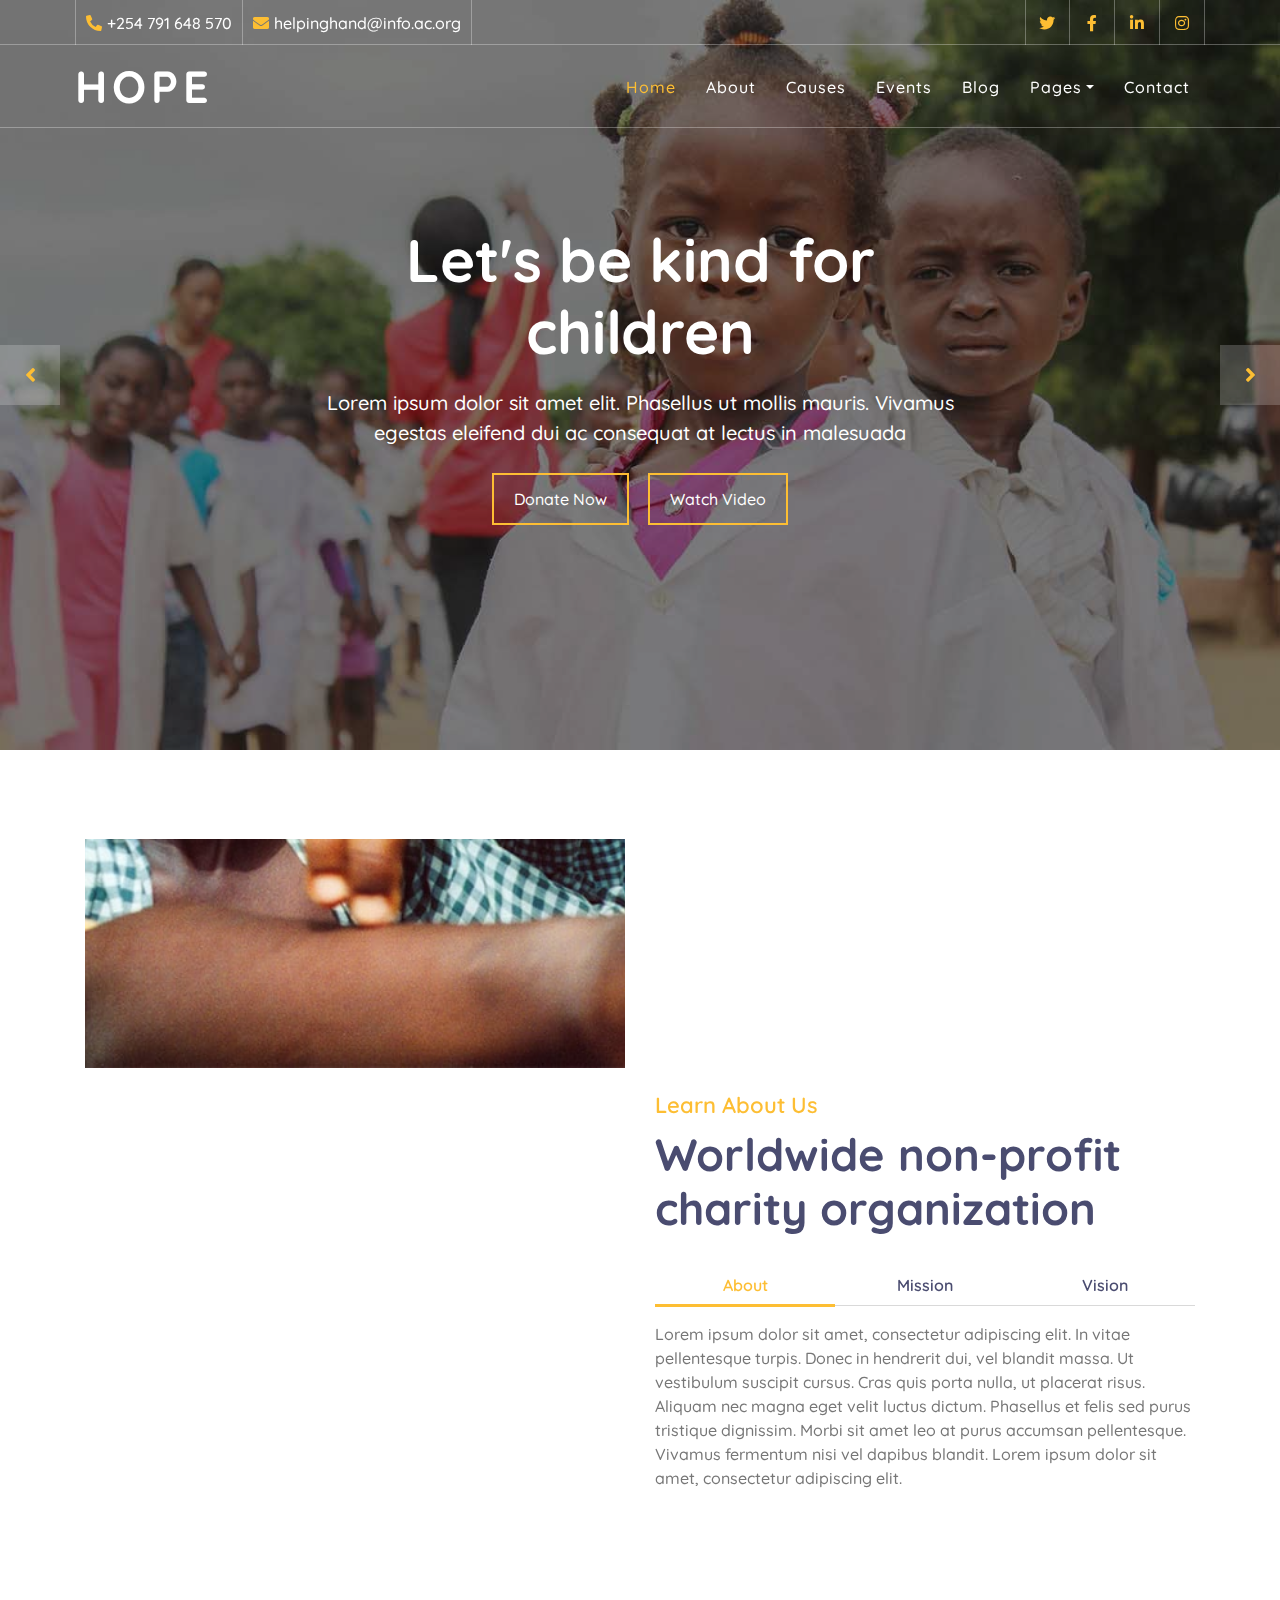
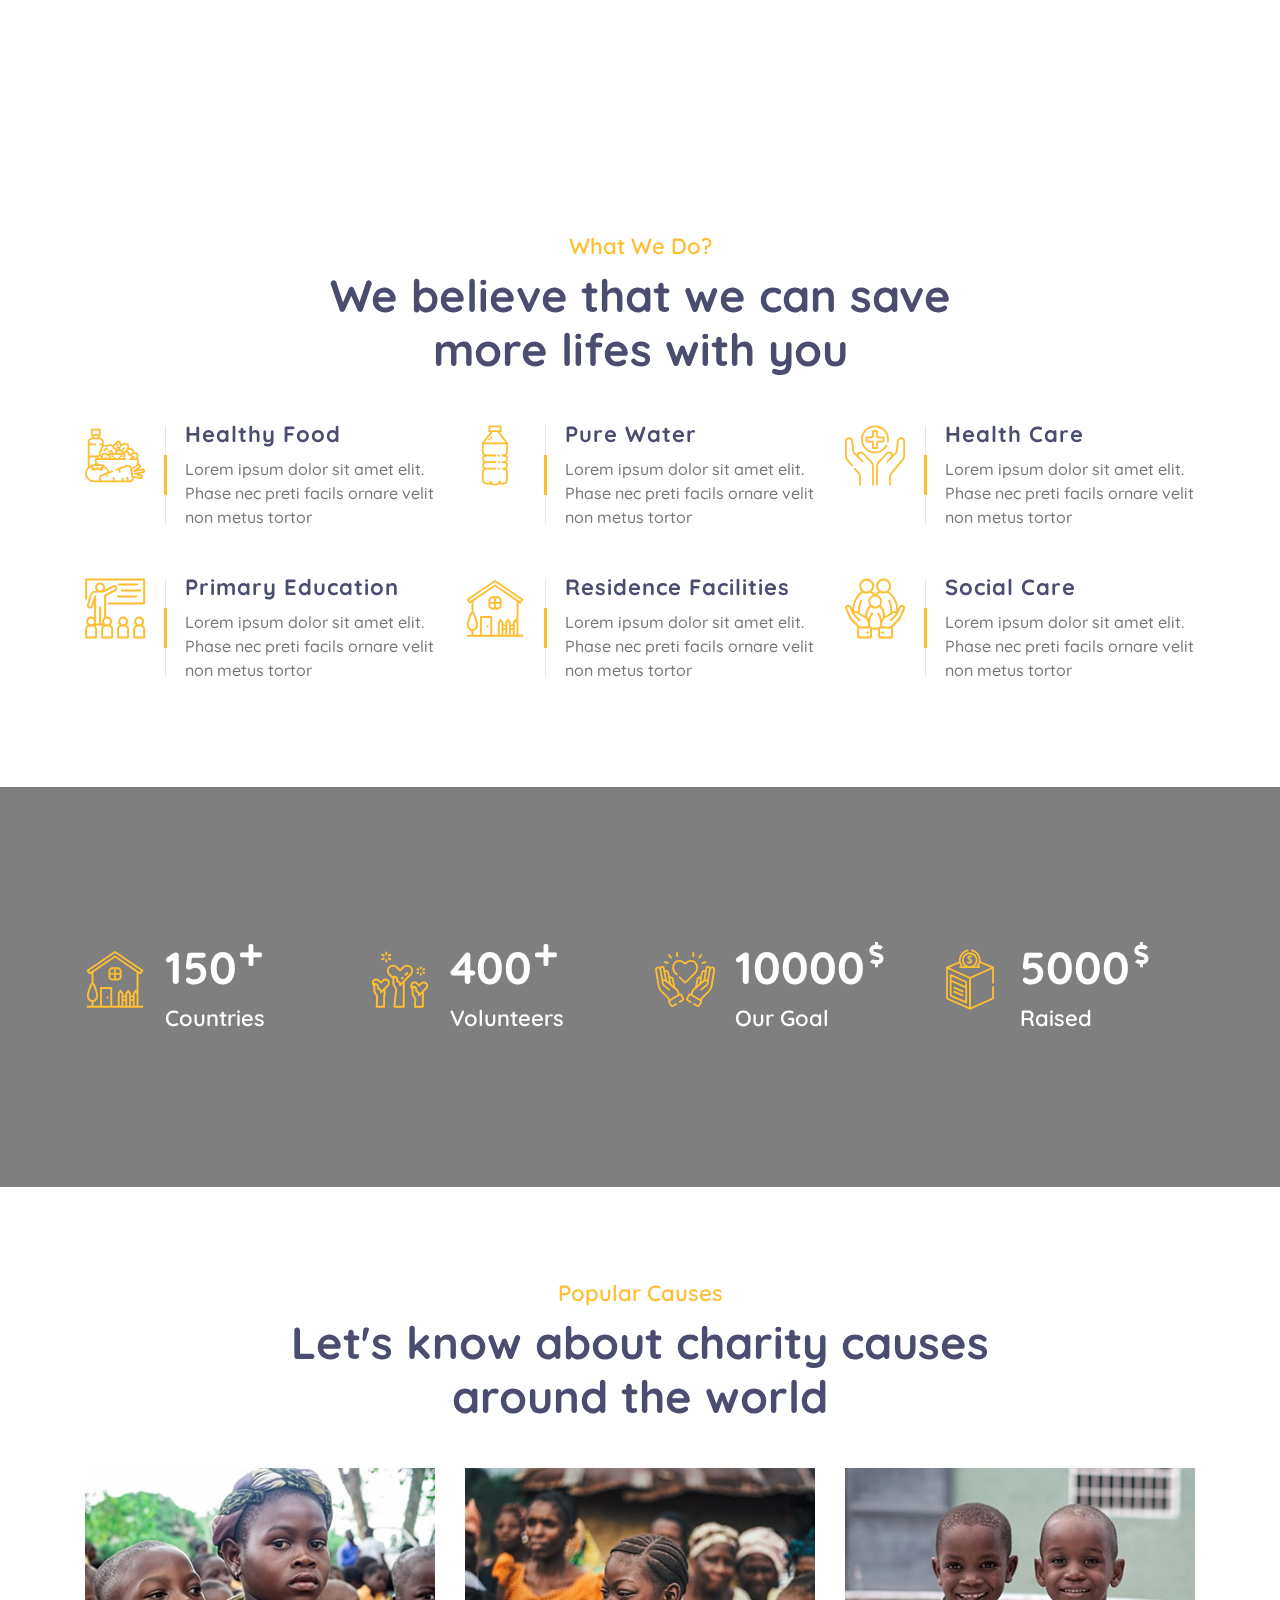
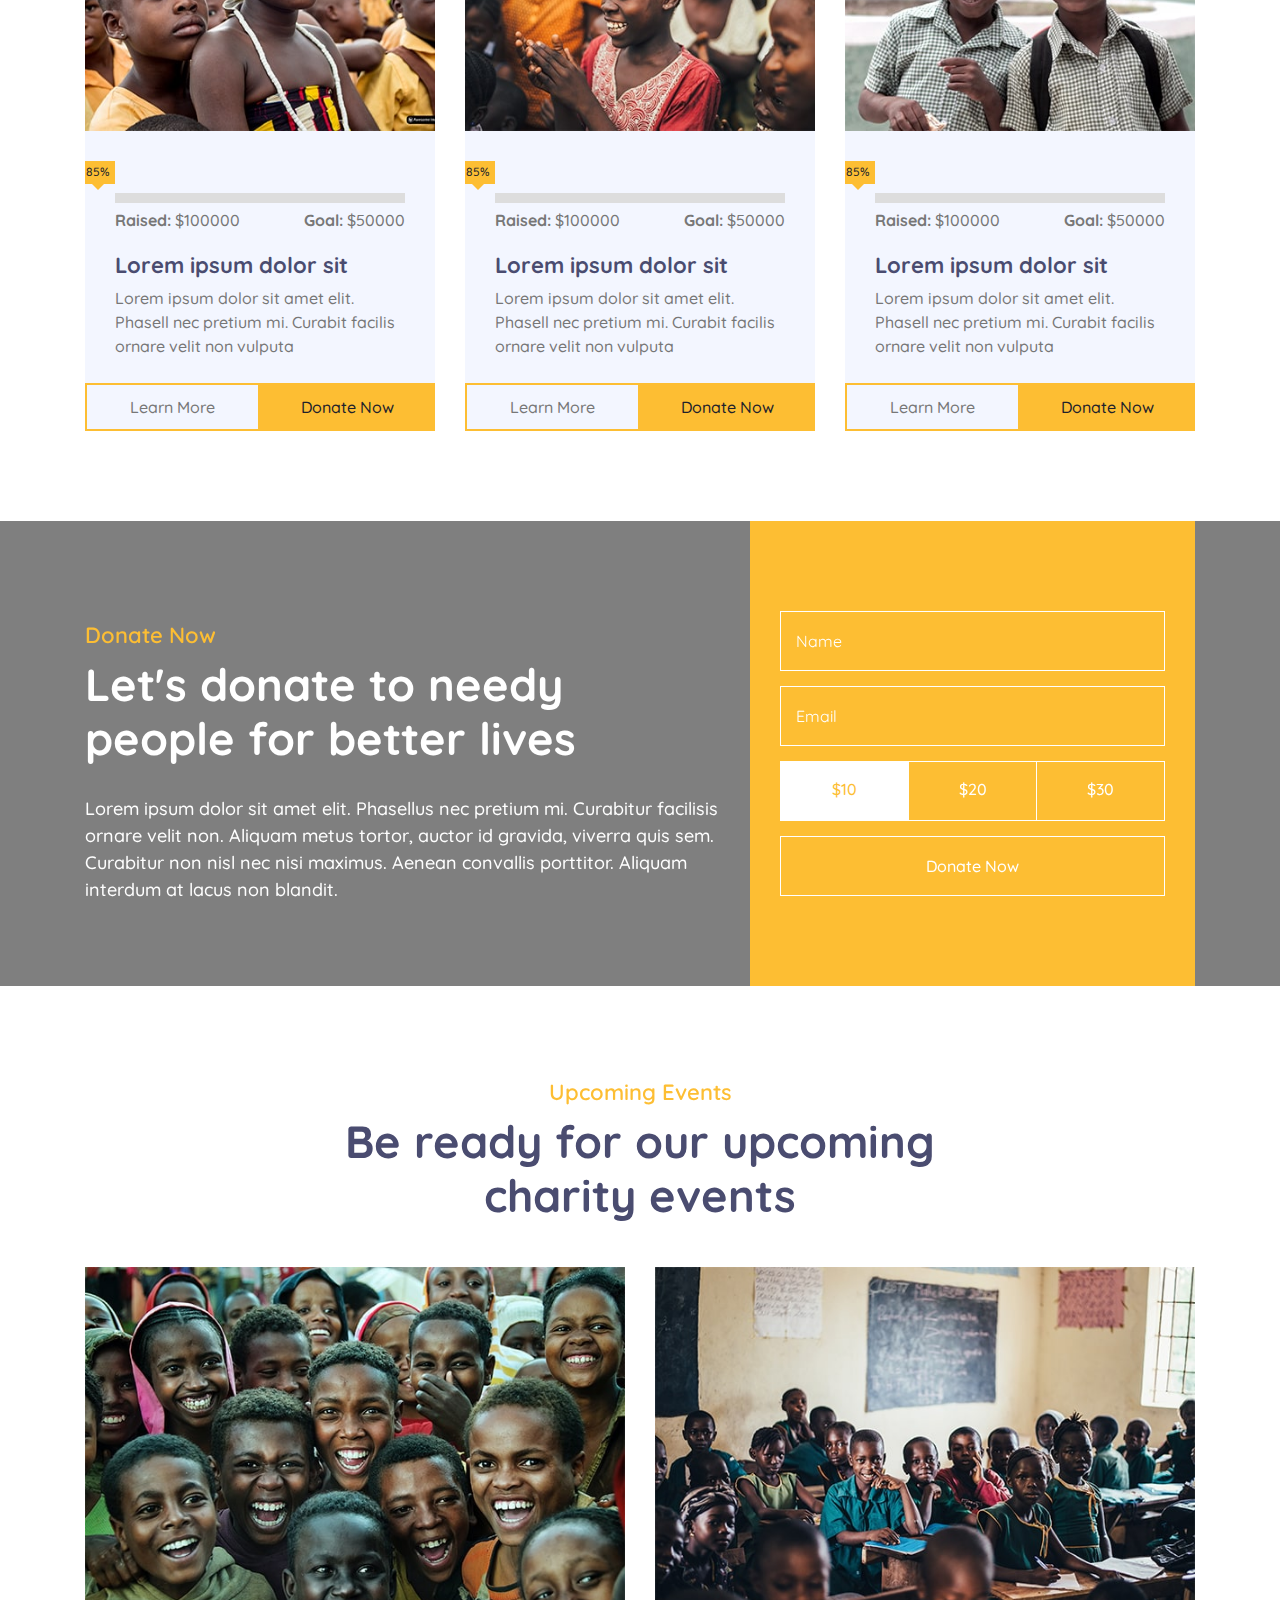
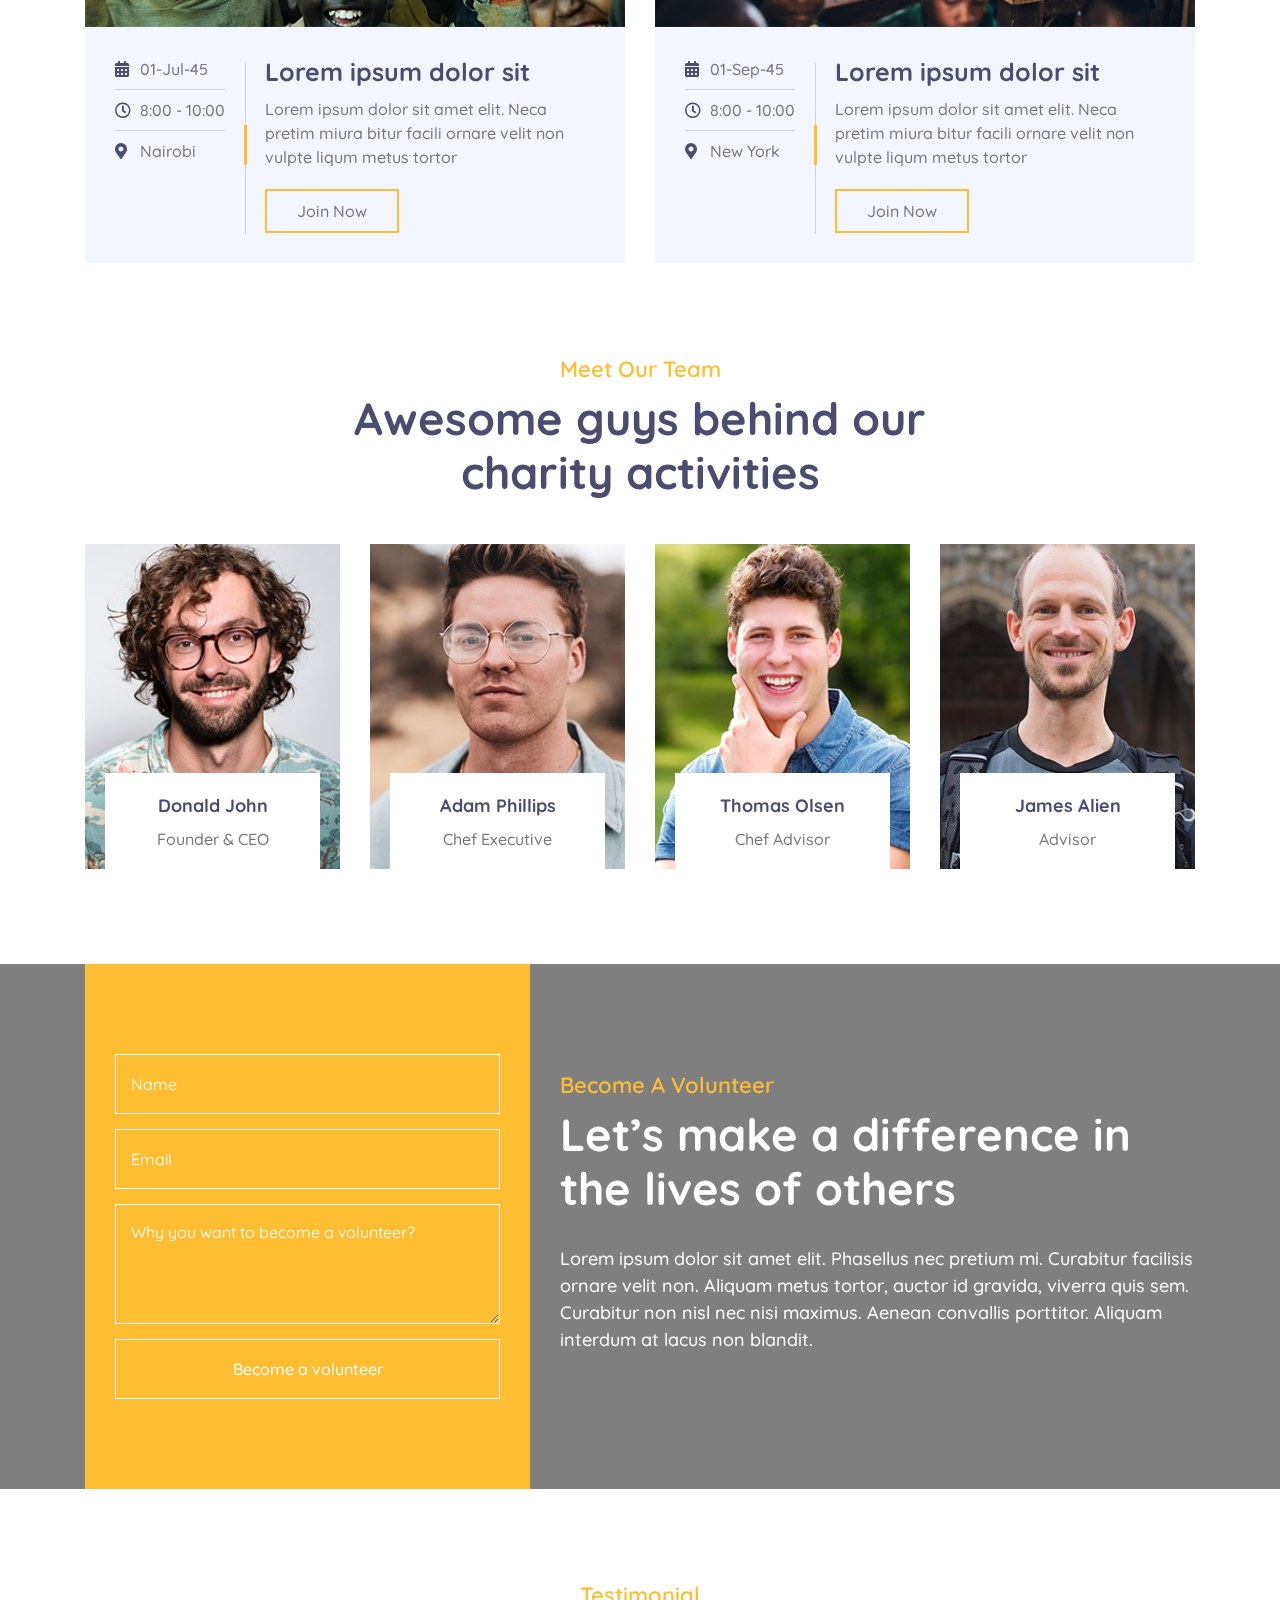
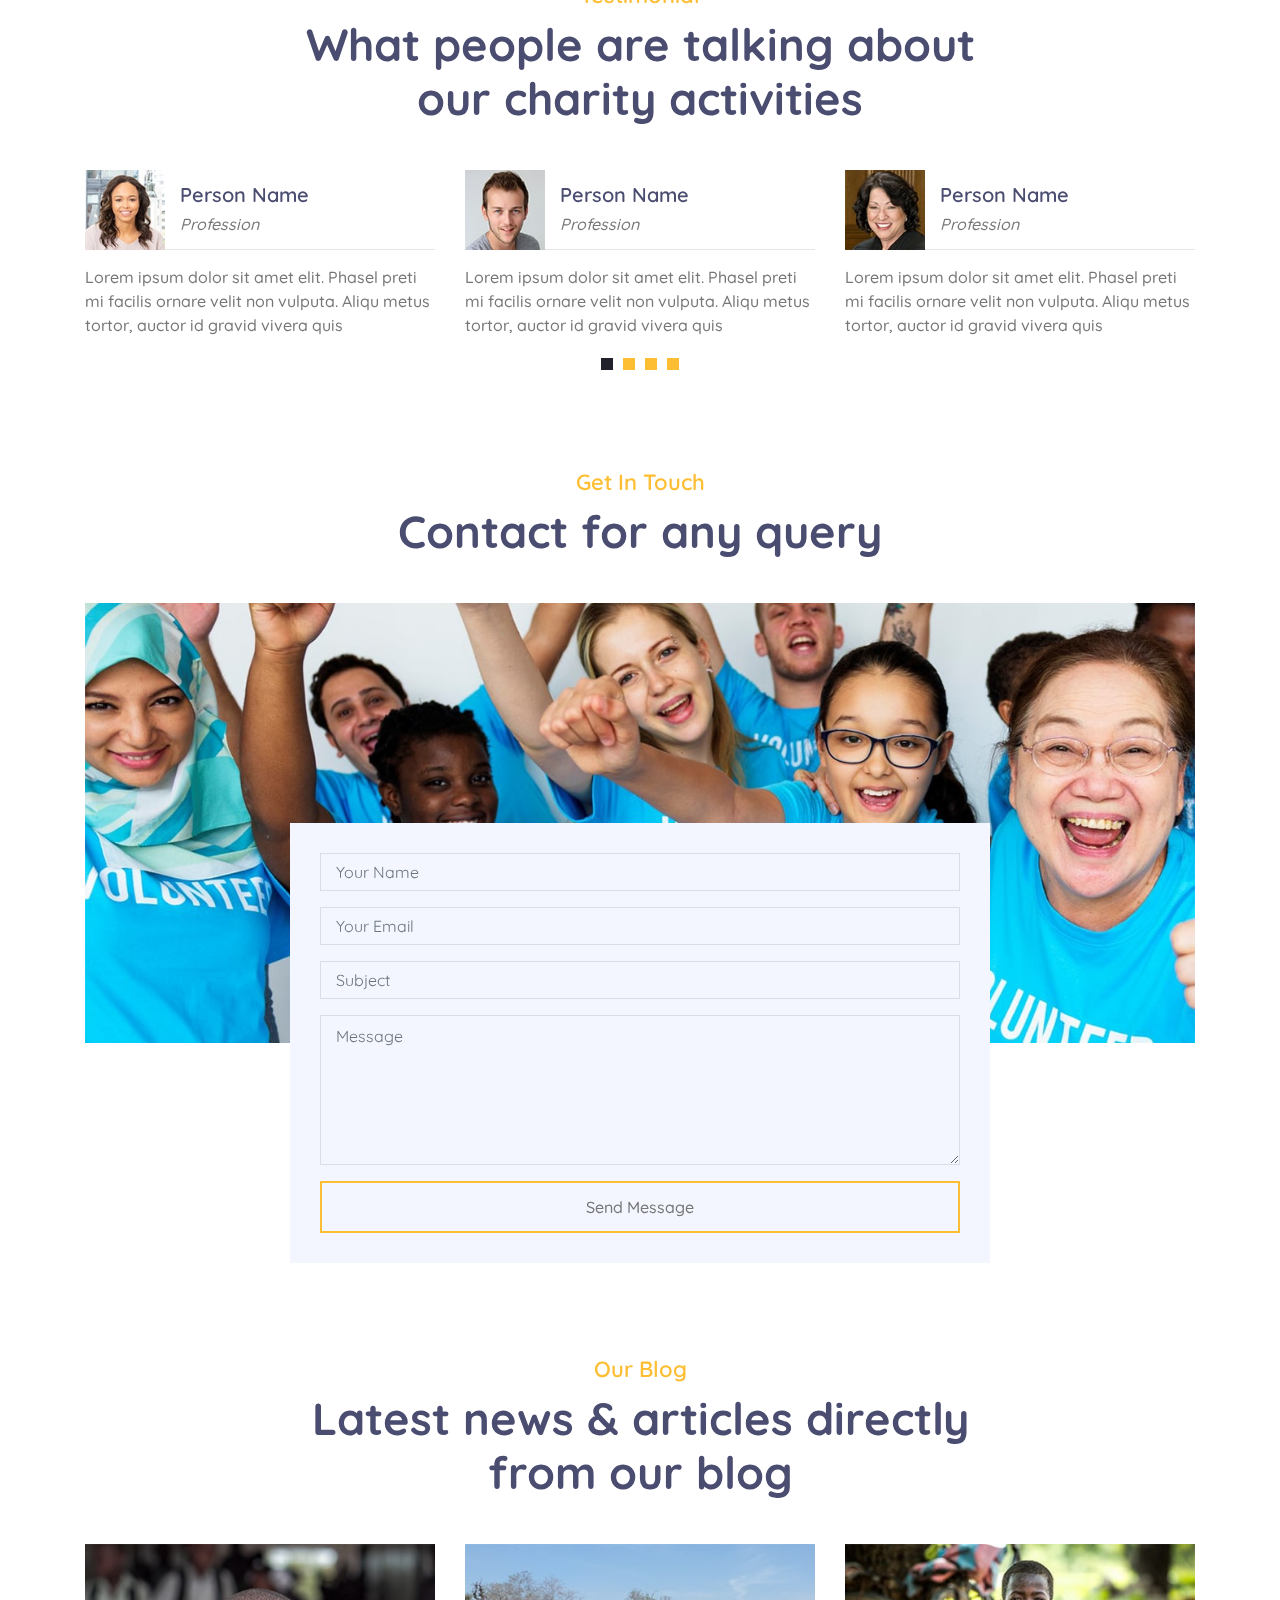
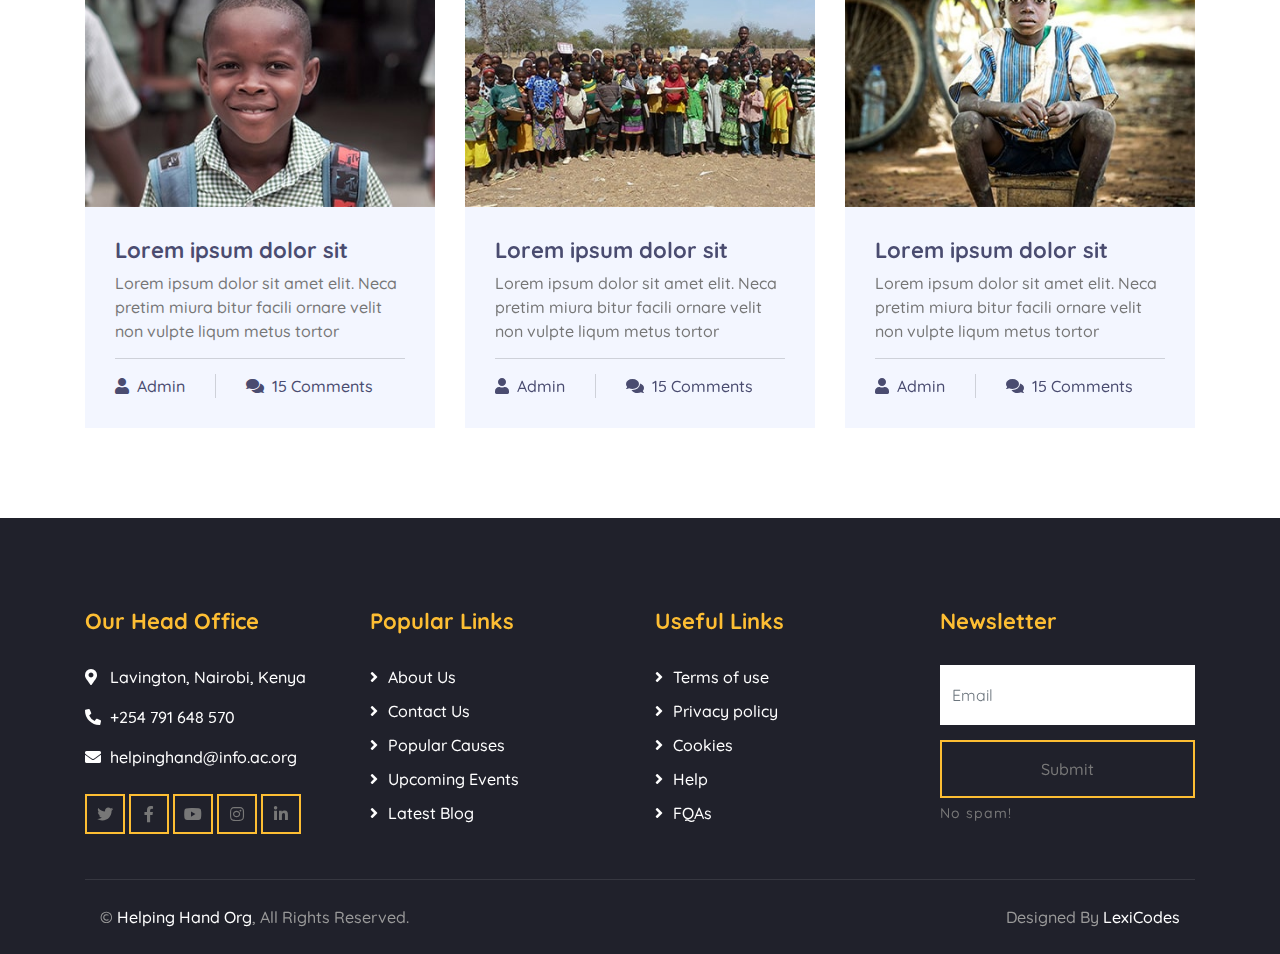
<file: charity-website/index.html>
<!DOCTYPE html>
<html lang="en">
    <head>
        <meta charset="utf-8">
        <title>Helping Hand charity organization</title>
        <meta content="width=device-width, initial-scale=1.0" name="viewport">
        <meta content="Free Website Template" name="keywords">
        <meta content="Free Website Template" name="description">

        <!-- Favicon -->
        <link href="img/favicon.ico" rel="icon">

        <!-- Google Font -->
        <link href="https://fonts.googleapis.com/css2?family=Quicksand:wght@300;400;500;600;700&display=swap" rel="stylesheet">
        
        <!-- CSS Libraries -->
        <link href="https://stackpath.bootstrapcdn.com/bootstrap/4.4.1/css/bootstrap.min.css" rel="stylesheet">
        <link href="https://cdnjs.cloudflare.com/ajax/libs/font-awesome/5.10.0/css/all.min.css" rel="stylesheet">
        <link href="lib/flaticon/font/flaticon.css" rel="stylesheet">
        <link href="lib/animate/animate.min.css" rel="stylesheet">
        <link href="lib/owlcarousel/assets/owl.carousel.min.css" rel="stylesheet">

        <!-- Template Stylesheet -->
        <link href="css/style.css" rel="stylesheet">

        <!-- JS Template -->
        <script> 
            function Send_Data() {
                var name=document.getElementById("name").value;
                var email=document.getElementById("email").value;
                var amount=document.getElementById("amount").value;

                var httpr=new XMLHttpRequest();
                httpr.open("POST" , "./aj_f/get_data.php" , true);
                httpr.setRequestHeader("Content-type" , "application/x-www-form-url");
                httpr.onreadystatechange=function() {
                    if(httpr.readyState==4 && httpr.status==200) {
                        document.getElementById("response").innerHTML=httpr.responseText;
                    }
                }
                httpr.send("name="+name+"&email="+email+"&amount"+amount);
            }
        </script> 
    </head>

    <body>
        <!-- Top Bar Start -->
        <div class="top-bar d-none d-md-block">
            <div class="container-fluid">
                <div class="row">
                    <div class="col-md-8">
                        <div class="top-bar-left">
                            <div class="text">
                                <i class="fa fa-phone-alt"></i>
                                <p>+254 791 648 570</p>
                            </div>
                            <div class="text">
                                <i class="fa fa-envelope"></i>
                                <p>helpinghand@info.ac.org</p>
                            </div>
                        </div>
                    </div>
                    <div class="col-md-4">
                        <div class="top-bar-right">
                            <div class="social">
                                <a href=""><i class="fab fa-twitter"></i></a>
                                <a href=""><i class="fab fa-facebook-f"></i></a>
                                <a href=""><i class="fab fa-linkedin-in"></i></a>
                                <a href=""><i class="fab fa-instagram"></i></a>
                            </div>
                        </div>
                    </div>
                </div>
            </div>
        </div>
        <!-- Top Bar End -->

        <!-- Nav Bar Start -->
        <div class="navbar navbar-expand-lg bg-dark navbar-dark">
            <div class="container-fluid">
                <a href="index.html" class="navbar-brand">Hope</a>
                <button type="button" class="navbar-toggler" data-toggle="collapse" data-target="#navbarCollapse">
                    <span class="navbar-toggler-icon"></span>
                </button>

                <div class="collapse navbar-collapse justify-content-between" id="navbarCollapse">
                    <div class="navbar-nav ml-auto">
                        <a href="index.html" class="nav-item nav-link active">Home</a>
                        <a href="about.html" class="nav-item nav-link">About</a>
                        <a href="causes.html" class="nav-item nav-link">Causes</a>
                        <a href="event.html" class="nav-item nav-link">Events</a>
                        <a href="blog.html" class="nav-item nav-link">Blog</a>
                        <div class="nav-item dropdown">
                            <a href="#" class="nav-link dropdown-toggle" data-toggle="dropdown">Pages</a>
                            <div class="dropdown-menu">
                                <a href="single.html" class="dropdown-item">Detail Page</a>
                                <a href="service.html" class="dropdown-item">What We Do</a>
                                <a href="team.html" class="dropdown-item">Meet The Team</a>
                                <a href="donate.html" class="dropdown-item">Donate Now</a>
                                <a href="volunteer.html" class="dropdown-item">Become A Volunteer</a>
                            </div>
                        </div>
                        <a href="contact.html" class="nav-item nav-link">Contact</a>
                    </div>
                </div>
            </div>
        </div>
        <!-- Nav Bar End -->


        <!-- Carousel Start -->
        <div class="carousel">
            <div class="container-fluid">
                <div class="owl-carousel">
                    <div class="carousel-item">
                        <div class="carousel-img">
                            <img src="img/carousel-1.jpg" alt="Image">
                        </div>
                        <div class="carousel-text">
                            <h1>Let's be kind for children</h1>
                            <p>
                                Lorem ipsum dolor sit amet elit. Phasellus ut mollis mauris. Vivamus egestas eleifend dui ac consequat at lectus in malesuada
                            </p>
                            <div class="carousel-btn">
                                <a class="btn btn-custom" href="donate.html">Donate Now</a>
                                <a class="btn btn-custom btn-play" data-toggle="modal" data-src="https://www.youtube.com/embed/DWRcNpR6Kdc" data-target="#videoModal">Watch Video</a>
                            </div>
                        </div>
                    </div>
                    <div class="carousel-item">
                        <div class="carousel-img">
                            <img src="img/carousel-2.jpg" alt="Image">
                        </div>
                        <div class="carousel-text">
                            <h1>Get Involved with helping hand</h1>
                            <p>
                                Morbi sagittis turpis id suscipit feugiat. Suspendisse eu augue urna. Morbi sagittis, orci sodales varius fermentum, tortor
                            </p>
                            <div class="carousel-btn">
                                <a class="btn btn-custom" href="">Donate Now</a>
                                <a class="btn btn-custom btn-play" data-toggle="modal" data-src="https://www.youtube.com/embed/DWRcNpR6Kdc" data-target="#videoModal">Watch Video</a>
                            </div>
                        </div>
                    </div>
                    <div class="carousel-item">
                        <div class="carousel-img">
                            <img src="img/carousel-3.jpg" alt="Image">
                        </div>
                        <div class="carousel-text">
                            <h1>Bringing smiles to millions</h1>
                            <p>
                                Sed ultrices, est eget feugiat accumsan, dui nibh egestas tortor, ut rhoncus nibh ligula euismod quam. Proin pellentesque odio
                            </p>
                            <div class="carousel-btn">
                                <a class="btn btn-custom" href="">Donate Now</a>
                                <a class="btn btn-custom btn-play" data-toggle="modal" data-src="https://www.youtube.com/embed/DWRcNpR6Kdc" data-target="#videoModal">Watch Video</a>
                            </div>
                        </div>
                    </div>
                </div>
            </div>
        </div>
        <!-- Carousel End -->

        <!-- Video Modal Start-->
        <div class="modal fade" id="videoModal" tabindex="-1" role="dialog" aria-labelledby="exampleModalLabel" aria-hidden="true">
            <div class="modal-dialog" role="document">
                <div class="modal-content">
                    <div class="modal-body">
                        <button type="button" class="close" data-dismiss="modal" aria-label="Close">
                            <span aria-hidden="true">&times;</span>
                        </button>        
                        <!-- 16:9 aspect ratio -->
                        <div class="embed-responsive embed-responsive-16by9">
                            <iframe class="embed-responsive-item" src="" id="video"  allowscriptaccess="always" allow="autoplay"></iframe>
                        </div>
                    </div>
                </div>
            </div>
        </div> 
        <!-- Video Modal End -->
        

        <!-- About Start -->
        <div class="about">
            <div class="container">
                <div class="row align-items-center">
                    <div class="col-lg-6">
                        <div class="about-img" data-parallax="scroll" data-image-src="img/about.jpg"></div>
                    </div>
                    <div class="col-lg-6">
                        <div class="section-header">
                            <p>Learn About Us</p>
                            <h2>Worldwide non-profit charity organization</h2>
                        </div>
                        <div class="about-tab">
                            <ul class="nav nav-pills nav-justified">
                                <li class="nav-item">
                                    <a class="nav-link active" data-toggle="pill" href="#tab-content-1">About</a>
                                </li>
                                <li class="nav-item">
                                    <a class="nav-link" data-toggle="pill" href="#tab-content-2">Mission</a>
                                </li>
                                <li class="nav-item">
                                    <a class="nav-link" data-toggle="pill" href="#tab-content-3">Vision</a>
                                </li>
                            </ul>

                            <div class="tab-content">
                                <div id="tab-content-1" class="container tab-pane active">
                                    Lorem ipsum dolor sit amet, consectetur adipiscing elit. In vitae pellentesque turpis. Donec in hendrerit dui, vel blandit massa. Ut vestibulum suscipit cursus. Cras quis porta nulla, ut placerat risus. Aliquam nec magna eget velit luctus dictum. Phasellus et felis sed purus tristique dignissim. Morbi sit amet leo at purus accumsan pellentesque. Vivamus fermentum nisi vel dapibus blandit. Lorem ipsum dolor sit amet, consectetur adipiscing elit.
                                </div>
                                <div id="tab-content-2" class="container tab-pane fade">
                                    Sed tincidunt, magna ut vehicula volutpat, turpis diam condimentum justo, posuere congue turpis massa in mi. Proin ornare at massa at fermentum. Nunc aliquet sed nisi iaculis ornare. Nam semper tortor eget est egestas, eu sagittis nunc sodales. Interdum et malesuada fames ac ante ipsum primis in faucibus. Praesent bibendum sapien sed purus molestie malesuada. Lorem ipsum dolor sit amet, consectetur adipiscing elit.
                                </div>
                                <div id="tab-content-3" class="container tab-pane fade">
                                    Aliquam dolor odio, mollis sed feugiat sit amet, feugiat ut sapien. Nunc eu dignissim lorem. Suspendisse at hendrerit enim. Interdum et malesuada fames ac ante ipsum primis in faucibus. Sed condimentum semper turpis vel facilisis. Nunc vel faucibus orci. Mauris ut mauris rhoncus, efficitur nisi at, venenatis quam. Praesent egestas pretium enim sit amet finibus. Curabitur at erat molestie, tincidunt lorem eget, consequat ligula.
                                </div>
                            </div>
                        </div>
                    </div>
                </div>
            </div>
        </div>
        <!-- About End -->


        <!-- Service Start -->
        <div class="service">
            <div class="container">
                <div class="section-header text-center">
                    <p>What We Do?</p>
                    <h2>We believe that we can save more lifes with you</h2>
                </div>
                <div class="row">
                    <div class="col-lg-4 col-md-6">
                        <div class="service-item">
                            <div class="service-icon">
                                <i class="flaticon-diet"></i>
                            </div>
                            <div class="service-text">
                                <h3>Healthy Food</h3>
                                <p>Lorem ipsum dolor sit amet elit. Phase nec preti facils ornare velit non metus tortor</p>
                            </div>
                        </div>
                    </div>
                    <div class="col-lg-4 col-md-6">
                        <div class="service-item">
                            <div class="service-icon">
                                <i class="flaticon-water"></i>
                            </div>
                            <div class="service-text">
                                <h3>Pure Water</h3>
                                <p>Lorem ipsum dolor sit amet elit. Phase nec preti facils ornare velit non metus tortor</p>
                            </div>
                        </div>
                    </div>
                    <div class="col-lg-4 col-md-6">
                        <div class="service-item">
                            <div class="service-icon">
                                <i class="flaticon-healthcare"></i>
                            </div>
                            <div class="service-text">
                                <h3>Health Care</h3>
                                <p>Lorem ipsum dolor sit amet elit. Phase nec preti facils ornare velit non metus tortor</p>
                            </div>
                        </div>
                    </div>
                    <div class="col-lg-4 col-md-6">
                        <div class="service-item">
                            <div class="service-icon">
                                <i class="flaticon-education"></i>
                            </div>
                            <div class="service-text">
                                <h3>Primary Education</h3>
                                <p>Lorem ipsum dolor sit amet elit. Phase nec preti facils ornare velit non metus tortor</p>
                            </div>
                        </div>
                    </div>
                    <div class="col-lg-4 col-md-6">
                        <div class="service-item">
                            <div class="service-icon">
                                <i class="flaticon-home"></i>
                            </div>
                            <div class="service-text">
                                <h3>Residence Facilities</h3>
                                <p>Lorem ipsum dolor sit amet elit. Phase nec preti facils ornare velit non metus tortor</p>
                            </div>
                        </div>
                    </div>
                    <div class="col-lg-4 col-md-6">
                        <div class="service-item">
                            <div class="service-icon">
                                <i class="flaticon-social-care"></i>
                            </div>
                            <div class="service-text">
                                <h3>Social Care</h3>
                                <p>Lorem ipsum dolor sit amet elit. Phase nec preti facils ornare velit non metus tortor</p>
                            </div>
                        </div>
                    </div>
                </div>
            </div>
        </div>
        <!-- Service End -->
        
        
        <!-- Facts Start -->
        <div class="facts" data-parallax="scroll" data-image-src="img/facts.jpg">
            <div class="container">
                <div class="row">
                    <div class="col-lg-3 col-md-6">
                        <div class="facts-item">
                            <i class="flaticon-home"></i>
                            <div class="facts-text">
                                <h3 class="facts-plus" data-toggle="counter-up">150</h3>
                                <p>Countries</p>
                            </div>
                        </div>
                    </div>
                    <div class="col-lg-3 col-md-6">
                        <div class="facts-item">
                            <i class="flaticon-charity"></i>
                            <div class="facts-text">
                                <h3 class="facts-plus" data-toggle="counter-up">400</h3>
                                <p>Volunteers</p>
                            </div>
                        </div>
                    </div>
                    <div class="col-lg-3 col-md-6">
                        <div class="facts-item">
                            <i class="flaticon-kindness"></i>
                            <div class="facts-text">
                                <h3 class="facts-dollar" data-toggle="counter-up">10000</h3>
                                <p>Our Goal</p>
                            </div>
                        </div>
                    </div>
                    <div class="col-lg-3 col-md-6">
                        <div class="facts-item">
                            <i class="flaticon-donation"></i>
                            <div class="facts-text">
                                <h3 class="facts-dollar" data-toggle="counter-up">5000</h3>
                                <p>Raised</p>
                            </div>
                        </div>
                    </div>
                </div>
            </div>
        </div>
        <!-- Facts End -->
        
        
        <!-- Causes Start -->
        <div class="causes">
            <div class="container">
                <div class="section-header text-center">
                    <p>Popular Causes</p>
                    <h2>Let's know about charity causes around the world</h2>
                </div>
                <div class="owl-carousel causes-carousel">
                    <div class="causes-item">
                        <div class="causes-img">
                            <img src="img/causes-1.jpg" alt="Image">
                        </div>
                        <div class="causes-progress">
                            <div class="progress">
                                <div class="progress-bar" role="progressbar" aria-valuenow="85" aria-valuemin="0" aria-valuemax="100">
                                    <span>85%</span>
                                </div>
                            </div>
                            <div class="progress-text">
                                <p><strong>Raised:</strong> $100000</p>
                                <p><strong>Goal:</strong> $50000</p>
                            </div>
                        </div>
                        <div class="causes-text">
                            <h3>Lorem ipsum dolor sit</h3>
                            <p>Lorem ipsum dolor sit amet elit. Phasell nec pretium mi. Curabit facilis ornare velit non vulputa</p>
                        </div>
                        <div class="causes-btn">
                            <a class="btn btn-custom">Learn More</a>
                            <a class="btn btn-custom">Donate Now</a>
                        </div>
                    </div>
                    <div class="causes-item">
                        <div class="causes-img">
                            <img src="img/causes-2.jpg" alt="Image">
                        </div>
                        <div class="causes-progress">
                            <div class="progress">
                                <div class="progress-bar" role="progressbar" aria-valuenow="85" aria-valuemin="0" aria-valuemax="100">
                                    <span>85%</span>
                                </div>
                            </div>
                            <div class="progress-text">
                                <p><strong>Raised:</strong> $100000</p>
                                <p><strong>Goal:</strong> $50000</p>
                            </div>
                        </div>
                        <div class="causes-text">
                            <h3>Lorem ipsum dolor sit</h3>
                            <p>Lorem ipsum dolor sit amet elit. Phasell nec pretium mi. Curabit facilis ornare velit non vulputa</p>
                        </div>
                        <div class="causes-btn">
                            <a class="btn btn-custom">Learn More</a>
                            <a class="btn btn-custom">Donate Now</a>
                        </div>
                    </div>
                    <div class="causes-item">
                        <div class="causes-img">
                            <img src="img/causes-3.jpg" alt="Image">
                        </div>
                        <div class="causes-progress">
                            <div class="progress">
                                <div class="progress-bar" role="progressbar" aria-valuenow="85" aria-valuemin="0" aria-valuemax="100">
                                    <span>85%</span>
                                </div>
                            </div>
                            <div class="progress-text">
                                <p><strong>Raised:</strong> $100000</p>
                                <p><strong>Goal:</strong> $50000</p>
                            </div>
                        </div>
                        <div class="causes-text">
                            <h3>Lorem ipsum dolor sit</h3>
                            <p>Lorem ipsum dolor sit amet elit. Phasell nec pretium mi. Curabit facilis ornare velit non vulputa</p>
                        </div>
                        <div class="causes-btn">
                            <a class="btn btn-custom">Learn More</a>
                            <a class="btn btn-custom">Donate Now</a>
                        </div>
                    </div>
                    <div class="causes-item">
                        <div class="causes-img">
                            <img src="img/causes-4.jpg" alt="Image">
                        </div>
                        <div class="causes-progress">
                            <div class="progress">
                                <div class="progress-bar" role="progressbar" aria-valuenow="85" aria-valuemin="0" aria-valuemax="100">
                                    <span>85%</span>
                                </div>
                            </div>
                            <div class="progress-text">
                                <p><strong>Raised:</strong> $100000</p>
                                <p><strong>Goal:</strong> $50000</p>
                            </div>
                        </div>
                        <div class="causes-text">
                            <h3>Lorem ipsum dolor sit</h3>
                            <p>Lorem ipsum dolor sit amet elit. Phasell nec pretium mi. Curabit facilis ornare velit non vulputa</p>
                        </div>
                        <div class="causes-btn">
                            <a class="btn btn-custom">Learn More</a>
                            <a class="btn btn-custom">Donate Now</a>
                        </div>
                    </div>
                </div>
            </div>
        </div>
        <!-- Causes End -->
        
        
        <!-- Donate Start -->
        <div class="donate" data-parallax="scroll" data-image-src="img/donate.jpg">
            <div class="container">
                <div class="row align-items-center">
                    <div class="col-lg-7">
                        <div class="donate-content">
                            <div class="section-header">
                                <p>Donate Now</p>
                                <h2>Let's donate to needy people for better lives</h2>
                            </div>
                            <div class="donate-text">
                                <p>
                                    Lorem ipsum dolor sit amet elit. Phasellus nec pretium mi. Curabitur facilisis ornare velit non. Aliquam metus tortor, auctor id gravida, viverra quis sem. Curabitur non nisl nec nisi maximus. Aenean convallis porttitor. Aliquam interdum at lacus non blandit.
                                </p>
                            </div>
                        </div>
                    </div>
                    <div class="col-lg-5">
                        <div class="donate-form">
                            <form action="get_data.php" method="post">
                                <div class="control-group">
                                    <input type="text" id="name" class="form-control" placeholder="Name" required="required" />
                                </div>
                                <div class="control-group">
                                    <input type="email" id="email" class="form-control" placeholder="Email" required="required" />
                                </div>
                                <div class="btn-group btn-group-toggle" data-toggle="buttons">
                                    <label class="btn btn-custom active">
                                        <input type="radio" id="amount" name="options" checked> $10
                                    </label>
                                    <label class="btn btn-custom">
                                        <input type="radio" id="amount" name="options"> $20
                                    </label>
                                    <label class="btn btn-custom">
                                        <input type="radio"id="amount"  name="options"> $30
                                    </label>
                                </div>
                                <div>
                                    <button class="btn btn-custom" type="submit" value="submit" onclick="Send_Data()">Donate Now</button>
                                </div>
                            </form>
                        </div>
                    </div>
                </div>
            </div>
        </div>
        <!-- Donate End -->
        
        
        <!-- Event Start -->
        <div class="event">
            <div class="container">
                <div class="section-header text-center">
                    <p>Upcoming Events</p>
                    <h2>Be ready for our upcoming charity events</h2>
                </div>
                <div class="row">
                    <div class="col-lg-6">
                        <div class="event-item">
                            <img src="img/event-1.jpg" alt="Image">
                            <div class="event-content">
                                <div class="event-meta">
                                    <p><i class="fa fa-calendar-alt"></i>01-Jul-45</p>
                                    <p><i class="far fa-clock"></i>8:00 - 10:00</p>
                                    <p><i class="fa fa-map-marker-alt"></i>Nairobi</p>
                                </div>
                                <div class="event-text">
                                    <h3>Lorem ipsum dolor sit</h3>
                                    <p>
                                        Lorem ipsum dolor sit amet elit. Neca pretim miura bitur facili ornare velit non vulpte liqum metus tortor
                                    </p>
                                    <a class="btn btn-custom" href="">Join Now</a>
                                </div>
                            </div>
                        </div>
                    </div>
                    <div class="col-lg-6">
                        <div class="event-item">
                            <img src="img/event-2.jpg" alt="Image">
                            <div class="event-content">
                                <div class="event-meta">
                                    <p><i class="fa fa-calendar-alt"></i>01-Sep-45</p>
                                    <p><i class="far fa-clock"></i>8:00 - 10:00</p>
                                    <p><i class="fa fa-map-marker-alt"></i>New York</p>
                                </div>
                                <div class="event-text">
                                    <h3>Lorem ipsum dolor sit</h3>
                                    <p>
                                        Lorem ipsum dolor sit amet elit. Neca pretim miura bitur facili ornare velit non vulpte liqum metus tortor
                                    </p>
                                    <a class="btn btn-custom" href="">Join Now</a>
                                </div>
                            </div>
                        </div>
                    </div>
                </div>
            </div>
        </div>
        <!-- Event End -->


        <!-- Team Start -->
        <div class="team">
            <div class="container">
                <div class="section-header text-center">
                    <p>Meet Our Team</p>
                    <h2>Awesome guys behind our charity activities</h2>
                </div>
                <div class="row">
                    <div class="col-lg-3 col-md-6">
                        <div class="team-item">
                            <div class="team-img">
                                <img src="img/team-1.jpg" alt="Team Image">
                            </div>
                            <div class="team-text">
                                <h2>Donald John</h2>
                                <p>Founder & CEO</p>
                                <div class="team-social">
                                    <a href=""><i class="fab fa-twitter"></i></a>
                                    <a href=""><i class="fab fa-facebook-f"></i></a>
                                    <a href=""><i class="fab fa-linkedin-in"></i></a>
                                    <a href=""><i class="fab fa-instagram"></i></a>
                                </div>
                            </div>
                        </div>
                    </div>
                    <div class="col-lg-3 col-md-6">
                        <div class="team-item">
                            <div class="team-img">
                                <img src="img/team-2.jpg" alt="Team Image">
                            </div>
                            <div class="team-text">
                                <h2>Adam Phillips</h2>
                                <p>Chef Executive</p>
                                <div class="team-social">
                                    <a href=""><i class="fab fa-twitter"></i></a>
                                    <a href=""><i class="fab fa-facebook-f"></i></a>
                                    <a href=""><i class="fab fa-linkedin-in"></i></a>
                                    <a href=""><i class="fab fa-instagram"></i></a>
                                </div>
                            </div>
                        </div>
                    </div>
                    <div class="col-lg-3 col-md-6">
                        <div class="team-item">
                            <div class="team-img">
                                <img src="img/team-3.jpg" alt="Team Image">
                            </div>
                            <div class="team-text">
                                <h2>Thomas Olsen</h2>
                                <p>Chef Advisor</p>
                                <div class="team-social">
                                    <a href=""><i class="fab fa-twitter"></i></a>
                                    <a href=""><i class="fab fa-facebook-f"></i></a>
                                    <a href=""><i class="fab fa-linkedin-in"></i></a>
                                    <a href=""><i class="fab fa-instagram"></i></a>
                                </div>
                            </div>
                        </div>
                    </div>
                    <div class="col-lg-3 col-md-6">
                        <div class="team-item">
                            <div class="team-img">
                                <img src="img/team-4.jpg" alt="Team Image">
                            </div>
                            <div class="team-text">
                                <h2>James Alien</h2>
                                <p>Advisor</p>
                                <div class="team-social">
                                    <a href=""><i class="fab fa-twitter"></i></a>
                                    <a href=""><i class="fab fa-facebook-f"></i></a>
                                    <a href=""><i class="fab fa-linkedin-in"></i></a>
                                    <a href=""><i class="fab fa-instagram"></i></a>
                                </div>
                            </div>
                        </div>
                    </div>
                </div>
            </div>
        </div>
        <!-- Team End -->
        
        
        <!-- Volunteer Start -->
        <div class="volunteer" data-parallax="scroll" data-image-src="img/volunteer.jpg">
            <div class="container">
                <div class="row align-items-center">
                    <div class="col-lg-5">
                        <div class="volunteer-form">
                            <form>
                                <div class="control-group">
                                    <input type="text" class="form-control" placeholder="Name" required="required" />
                                </div>
                                <div class="control-group">
                                    <input type="email" class="form-control" placeholder="Email" required="required" />
                                </div>
                                <div class="control-group">
                                    <textarea class="form-control" placeholder="Why you want to become a volunteer?" required="required"></textarea>
                                </div>
                                <div>
                                    <button class="btn btn-custom" type="submit">Become a volunteer</button>
                                </div>
                            </form>
                        </div>
                    </div>
                    <div class="col-lg-7">
                        <div class="volunteer-content">
                            <div class="section-header">
                                <p>Become A Volunteer</p>
                                <h2>Let’s make a difference in the lives of others</h2>
                            </div>
                            <div class="volunteer-text">
                                <p>
                                    Lorem ipsum dolor sit amet elit. Phasellus nec pretium mi. Curabitur facilisis ornare velit non. Aliquam metus tortor, auctor id gravida, viverra quis sem. Curabitur non nisl nec nisi maximus. Aenean convallis porttitor. Aliquam interdum at lacus non blandit.
                                </p>
                            </div>
                        </div>
                    </div>
                </div>
            </div>
        </div>
        <!-- Volunteer End -->
        
        
        <!-- Testimonial Start -->
        <div class="testimonial">
            <div class="container">
                <div class="section-header text-center">
                    <p>Testimonial</p>
                    <h2>What people are talking about our charity activities</h2>
                </div>
                <div class="owl-carousel testimonials-carousel">
                    <div class="testimonial-item">
                        <div class="testimonial-profile">
                            <img src="img/testimonial-1.jpg" alt="Image">
                            <div class="testimonial-name">
                                <h3>Person Name</h3>
                                <p>Profession</p>
                            </div>
                        </div>
                        <div class="testimonial-text">
                            <p>
                                Lorem ipsum dolor sit amet elit. Phasel preti mi facilis ornare velit non vulputa. Aliqu metus tortor, auctor id gravid vivera quis
                            </p>
                        </div>
                    </div>
                    <div class="testimonial-item">
                        <div class="testimonial-profile">
                            <img src="img/testimonial-2.jpg" alt="Image">
                            <div class="testimonial-name">
                                <h3>Person Name</h3>
                                <p>Profession</p>
                            </div>
                        </div>
                        <div class="testimonial-text">
                            <p>
                                Lorem ipsum dolor sit amet elit. Phasel preti mi facilis ornare velit non vulputa. Aliqu metus tortor, auctor id gravid vivera quis
                            </p>
                        </div>
                    </div>
                    <div class="testimonial-item">
                        <div class="testimonial-profile">
                            <img src="img/testimonial-3.jpg" alt="Image">
                            <div class="testimonial-name">
                                <h3>Person Name</h3>
                                <p>Profession</p>
                            </div>
                        </div>
                        <div class="testimonial-text">
                            <p>
                                Lorem ipsum dolor sit amet elit. Phasel preti mi facilis ornare velit non vulputa. Aliqu metus tortor, auctor id gravid vivera quis
                            </p>
                        </div>
                    </div>
                    <div class="testimonial-item">
                        <div class="testimonial-profile">
                            <img src="img/testimonial-4.jpg" alt="Image">
                            <div class="testimonial-name">
                                <h3>Person Name</h3>
                                <p>Profession</p>
                            </div>
                        </div>
                        <div class="testimonial-text">
                            <p>
                                Lorem ipsum dolor sit amet elit. Phasel preti mi facilis ornare velit non vulputa. Aliqu metus tortor, auctor id gravid vivera quis
                            </p>
                        </div>
                    </div>
                </div>
            </div>
        </div>
        <!-- Testimonial End -->
        
        
        <!-- Contact Start -->
        <div class="contact">
            <div class="container">
                <div class="section-header text-center">
                    <p>Get In Touch</p>
                    <h2>Contact for any query</h2>
                </div>
                <div class="contact-img">
                    <img src="img/contact.jpg" alt="Image">
                </div>
                <div class="contact-form">
                        <div id="success"></div>
                        <form name="sentMessage" id="contactForm" novalidate="novalidate">
                            <div class="control-group">
                                <input type="text" class="form-control" id="name" placeholder="Your Name" required="required" data-validation-required-message="Please enter your name" />
                                <p class="help-block text-danger"></p>
                            </div>
                            <div class="control-group">
                                <input type="email" class="form-control" id="email" placeholder="Your Email" required="required" data-validation-required-message="Please enter your email" />
                                <p class="help-block text-danger"></p>
                            </div>
                            <div class="control-group">
                                <input type="text" class="form-control" id="subject" placeholder="Subject" required="required" data-validation-required-message="Please enter a subject" />
                                <p class="help-block text-danger"></p>
                            </div>
                            <div class="control-group">
                                <textarea class="form-control" id="message" placeholder="Message" required="required" data-validation-required-message="Please enter your message"></textarea>
                                <p class="help-block text-danger"></p>
                            </div>
                            <div>
                                <button class="btn btn-custom" type="submit" id="sendMessageButton">Send Message</button>
                            </div>
                        </form>
                    </div>
            </div>
        </div>
        <!-- Contact End -->


        <!-- Blog Start -->
        <div class="blog">
            <div class="container">
                <div class="section-header text-center">
                    <p>Our Blog</p>
                    <h2>Latest news & articles directly from our blog</h2>
                </div>
                <div class="row">
                    <div class="col-lg-4">
                        <div class="blog-item">
                            <div class="blog-img">
                                <img src="img/blog-1.jpg" alt="Image">
                            </div>
                            <div class="blog-text">
                                <h3><a href="#">Lorem ipsum dolor sit</a></h3>
                                <p>
                                    Lorem ipsum dolor sit amet elit. Neca pretim miura bitur facili ornare velit non vulpte liqum metus tortor
                                </p>
                            </div>
                            <div class="blog-meta">
                                <p><i class="fa fa-user"></i><a href="">Admin</a></p>
                                <p><i class="fa fa-comments"></i><a href="">15 Comments</a></p>
                            </div>
                        </div>
                    </div>
                    <div class="col-lg-4">
                        <div class="blog-item">
                            <div class="blog-img">
                                <img src="img/blog-2.jpg" alt="Image">
                            </div>
                            <div class="blog-text">
                                <h3><a href="#">Lorem ipsum dolor sit</a></h3>
                                <p>
                                    Lorem ipsum dolor sit amet elit. Neca pretim miura bitur facili ornare velit non vulpte liqum metus tortor
                                </p>
                            </div>
                            <div class="blog-meta">
                                <p><i class="fa fa-user"></i><a href="">Admin</a></p>
                                <p><i class="fa fa-comments"></i><a href="">15 Comments</a></p>
                            </div>
                        </div>
                    </div>
                    <div class="col-lg-4">
                        <div class="blog-item">
                            <div class="blog-img">
                                <img src="img/blog-3.jpg" alt="Image">
                            </div>
                            <div class="blog-text">
                                <h3><a href="#">Lorem ipsum dolor sit</a></h3>
                                <p>
                                    Lorem ipsum dolor sit amet elit. Neca pretim miura bitur facili ornare velit non vulpte liqum metus tortor
                                </p>
                            </div>
                            <div class="blog-meta">
                                <p><i class="fa fa-user"></i><a href="">Admin</a></p>
                                <p><i class="fa fa-comments"></i><a href="">15 Comments</a></p>
                            </div>
                        </div>
                    </div>
                </div>
            </div>
        </div>
        <!-- Blog End -->


        <!-- Footer Start -->
        <div class="footer">
            <div class="container">
                <div class="row">
                    <div class="col-lg-3 col-md-6">
                        <div class="footer-contact">
                            <h2>Our Head Office</h2>
                            <p><i class="fa fa-map-marker-alt"></i>Lavington, Nairobi, Kenya</p>
                            <p><i class="fa fa-phone-alt"></i>+254 791 648 570</p>
                            <p><i class="fa fa-envelope"></i>helpinghand@info.ac.org</p>
                            <div class="footer-social">
                                <a class="btn btn-custom" href=""><i class="fab fa-twitter"></i></a>
                                <a class="btn btn-custom" href=""><i class="fab fa-facebook-f"></i></a>
                                <a class="btn btn-custom" href=""><i class="fab fa-youtube"></i></a>
                                <a class="btn btn-custom" href=""><i class="fab fa-instagram"></i></a>
                                <a class="btn btn-custom" href=""><i class="fab fa-linkedin-in"></i></a>
                            </div>
                        </div>
                    </div>
                    <div class="col-lg-3 col-md-6">
                        <div class="footer-link">
                            <h2>Popular Links</h2>
                            <a href="">About Us</a>
                            <a href="">Contact Us</a>
                            <a href="">Popular Causes</a>
                            <a href="">Upcoming Events</a>
                            <a href="">Latest Blog</a>
                        </div>
                    </div>
                    <div class="col-lg-3 col-md-6">
                        <div class="footer-link">
                            <h2>Useful Links</h2>
                            <a href="">Terms of use</a>
                            <a href="">Privacy policy</a>
                            <a href="">Cookies</a>
                            <a href="">Help</a>
                            <a href="">FQAs</a>
                        </div>
                    </div>
                    <div class="col-lg-3 col-md-6">
                        <div class="footer-newsletter">
                            <h2>Newsletter</h2>
                            <form>
                                <input class="form-control" placeholder="Email">
                                <button class="btn btn-custom">Submit</button>
                                <label>No spam!</label>
                            </form>
                        </div>
                    </div>
                </div>
            </div>
            <div class="container copyright">
                <div class="row">
                    <div class="col-md-6">
                        <p>&copy; <a href="">Helping Hand Org</a>, All Rights Reserved.</p>
                    </div>
                    <div class="col-md-6">
                        <p>Designed By <a href="">LexiCodes</a></p>
                    </div>
                </div>
            </div>
        </div>
        <!-- Footer End -->
        
        <!-- Back to top button -->
        <a href="#" class="back-to-top"><i class="fa fa-chevron-up"></i></a>
        
        <!-- Pre Loader -->
        <div id="loader" class="show">
            <div class="loader"></div>
        </div>

        <!-- JavaScript Libraries -->
        <script src="https://code.jquery.com/jquery-3.4.1.min.js"></script>
        <script src="https://stackpath.bootstrapcdn.com/bootstrap/4.4.1/js/bootstrap.bundle.min.js"></script>
        <script src="lib/easing/easing.min.js"></script>
        <script src="lib/owlcarousel/owl.carousel.min.js"></script>
        <script src="lib/waypoints/waypoints.min.js"></script>
        <script src="lib/counterup/counterup.min.js"></script>
        <script src="lib/parallax/parallax.min.js"></script>
        
        <!-- Contact Javascript File -->
        <script src="mail/jqBootstrapValidation.min.js"></script>
        <script src="mail/contact.js"></script>

        <!-- Template Javascript -->
        <script src="js/main.js"></script>

        <!-- <script> 
            function Send_Data() {
                var name=document.getElementById("name").value;
                var email=document.getElementById("email").value;
                var amount=document.getElementById("amount").value;

                var httpr=new XMLHttpRequest();
                httpr.open("POST" , "./aj_f/get_data.php" , true);
                httpr.setRequestHeader("Content-type" , "application/x-www-form-url");
                httpr.onreadystatechange=function() {
                    if(httpr.readyState==4 && httpr.status==200) {
                        document.getElementById("response").innerHTML=httpr.responseText;
                    }
                }
                httpr.send("name="+name+"&email="+email+"&amount"+amount);
            }
        </script> -->
    </body>
</html>
</file>
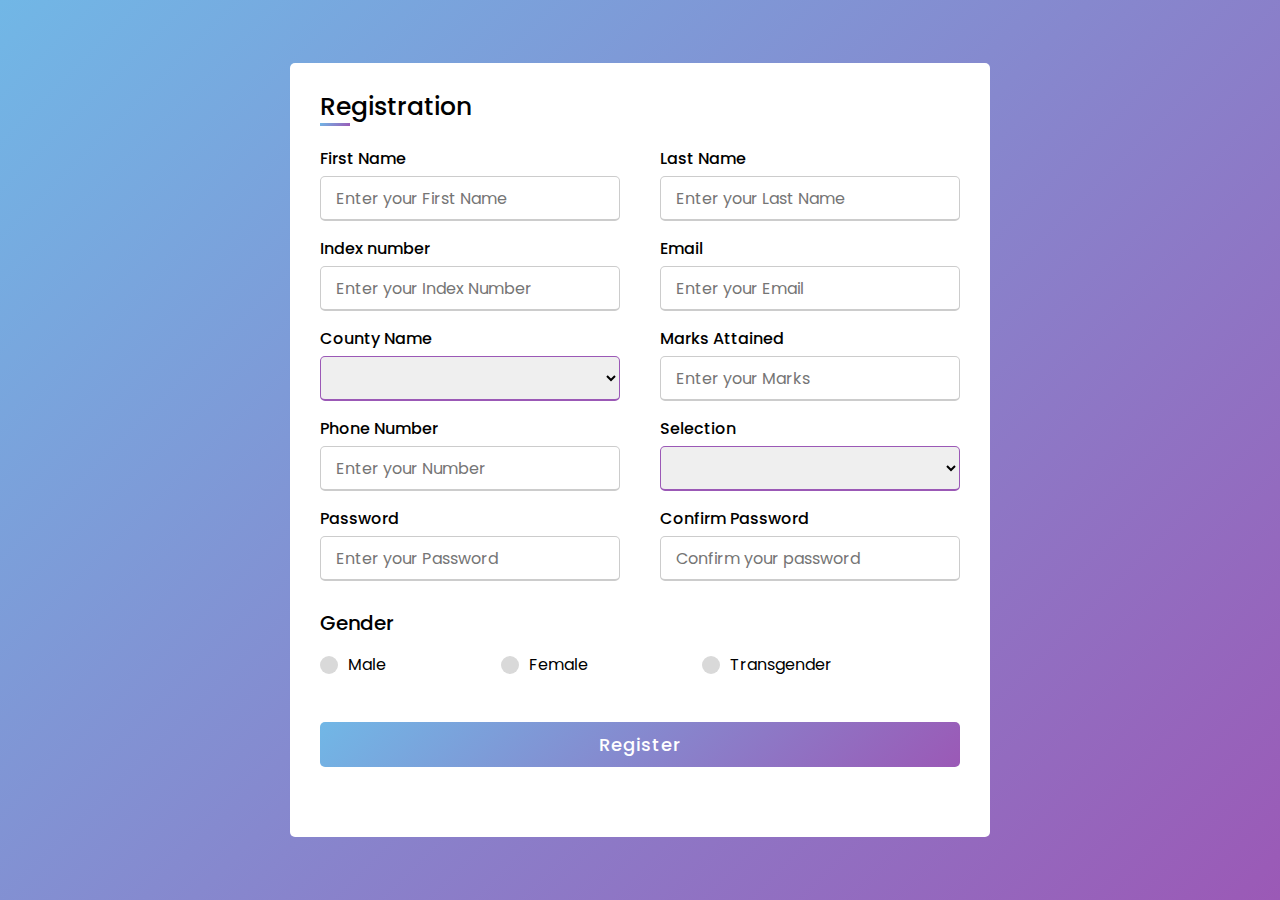
<file: Simple UI/home/index.html>
<!DOCTYPE html>
<html lang="en">
<head>
    <meta charset="UTF-8">
    <meta http-equiv="X-UA-Compatible" content="IE=edge">
    <meta name="viewport" content="width=device-width, initial-scale=1.0">
    <title>UI</title>
    <link rel="stylesheet" href="style.css">
</head>
<body>
    <!--<h1>STUDENT PLACEMENT BOARD</h1>-->

    <div class="container">
        <div class="title">Registration</div>
        <form action="#">
            <div class="user-details">
                <div class="input-box">
                    <span class="details">First Name</span>
                    <input type="text" placeholder="Enter your First Name" required>
                </div>
                <div class="input-box">
                    <span class="details">Last Name</span>
                    <input type="text" placeholder="Enter your Last Name" required>
                </div>
                <div class="input-box">
                    <span class="details">Index number</span>
                    <input type="text" placeholder="Enter your Index Number" required>
                </div>
                <div class="input-box">
                    <span class="details">Email</span>
                    <input type="email" placeholder="Enter your Email" required>
                </div>
                <div class="input-box">
                    <span class="details">County Name</span>
                    <select name="cn" id="">
                        <option value="#"></option>
                        <option value="text">Nairobi</option>
                        <option value="text">Samburu</option>
                        <option value="text">Kiambu</option>
                        <option value="text">Kisii</option>
                        <option value="text">Mombasa</option>
                    </select>
                </div>
                <div class="input-box">
                    <span class="details">Marks Attained</span>
                    <input type="number" placeholder="Enter your Marks" required>
                </div>
                <div class="input-box">
                    <span class="details">Phone Number</span>
                    <input type="number" placeholder="Enter your Number" required>
                </div>
               
                <div class="input-box">
                    <span class="details">Selection</span>
                    <select name="selection" id="district" required>
                        <option value="#"></option>
                        <option value="text">Nairobi School</option>
                        <option value="text">Alliance High School</option>
                        <option value="text">Precious Blood</option>
                        <option value="text">Friends Kamusinga</option>
                        <option value="text">Kenya High</option>
                    </select>
                </div>
                <div class="input-box">
                    <span class="details">Password</span>
                    <input type="text" placeholder="Enter your Password" required>
                </div>
                <div class="input-box">
                    <span class="details">Confirm Password</span>
                    <input type="text" placeholder="Confirm your password" required>
                </div>
            </div>

            <div class="gender-details">
                <input type="radio" name="gender" id="dot-1">
                <input type="radio" name="gender" id="dot-2">
                <input type="radio" name="gender" id="dot-3">
                <span class="gender-title">Gender</span>
                <div class="category">
                    <label for="dot-1">
                        <span class="dot one"></span>
                        <span class="gender">Male</span>
                    </label>
                    <label for="dot-2">
                        <span class="dot two"></span>
                        <span class="gender">Female</span>
                    </label>
                    <label for="dot-3">
                        <span class="dot three"></span>
                        <span class="gender">Transgender</span>
                    </label>
                </div>

            </div>
            <div class="button">
                <input type="submit" value="Register">
            </div>
        </form>
    </div>
    
</body>
</html>
</file>
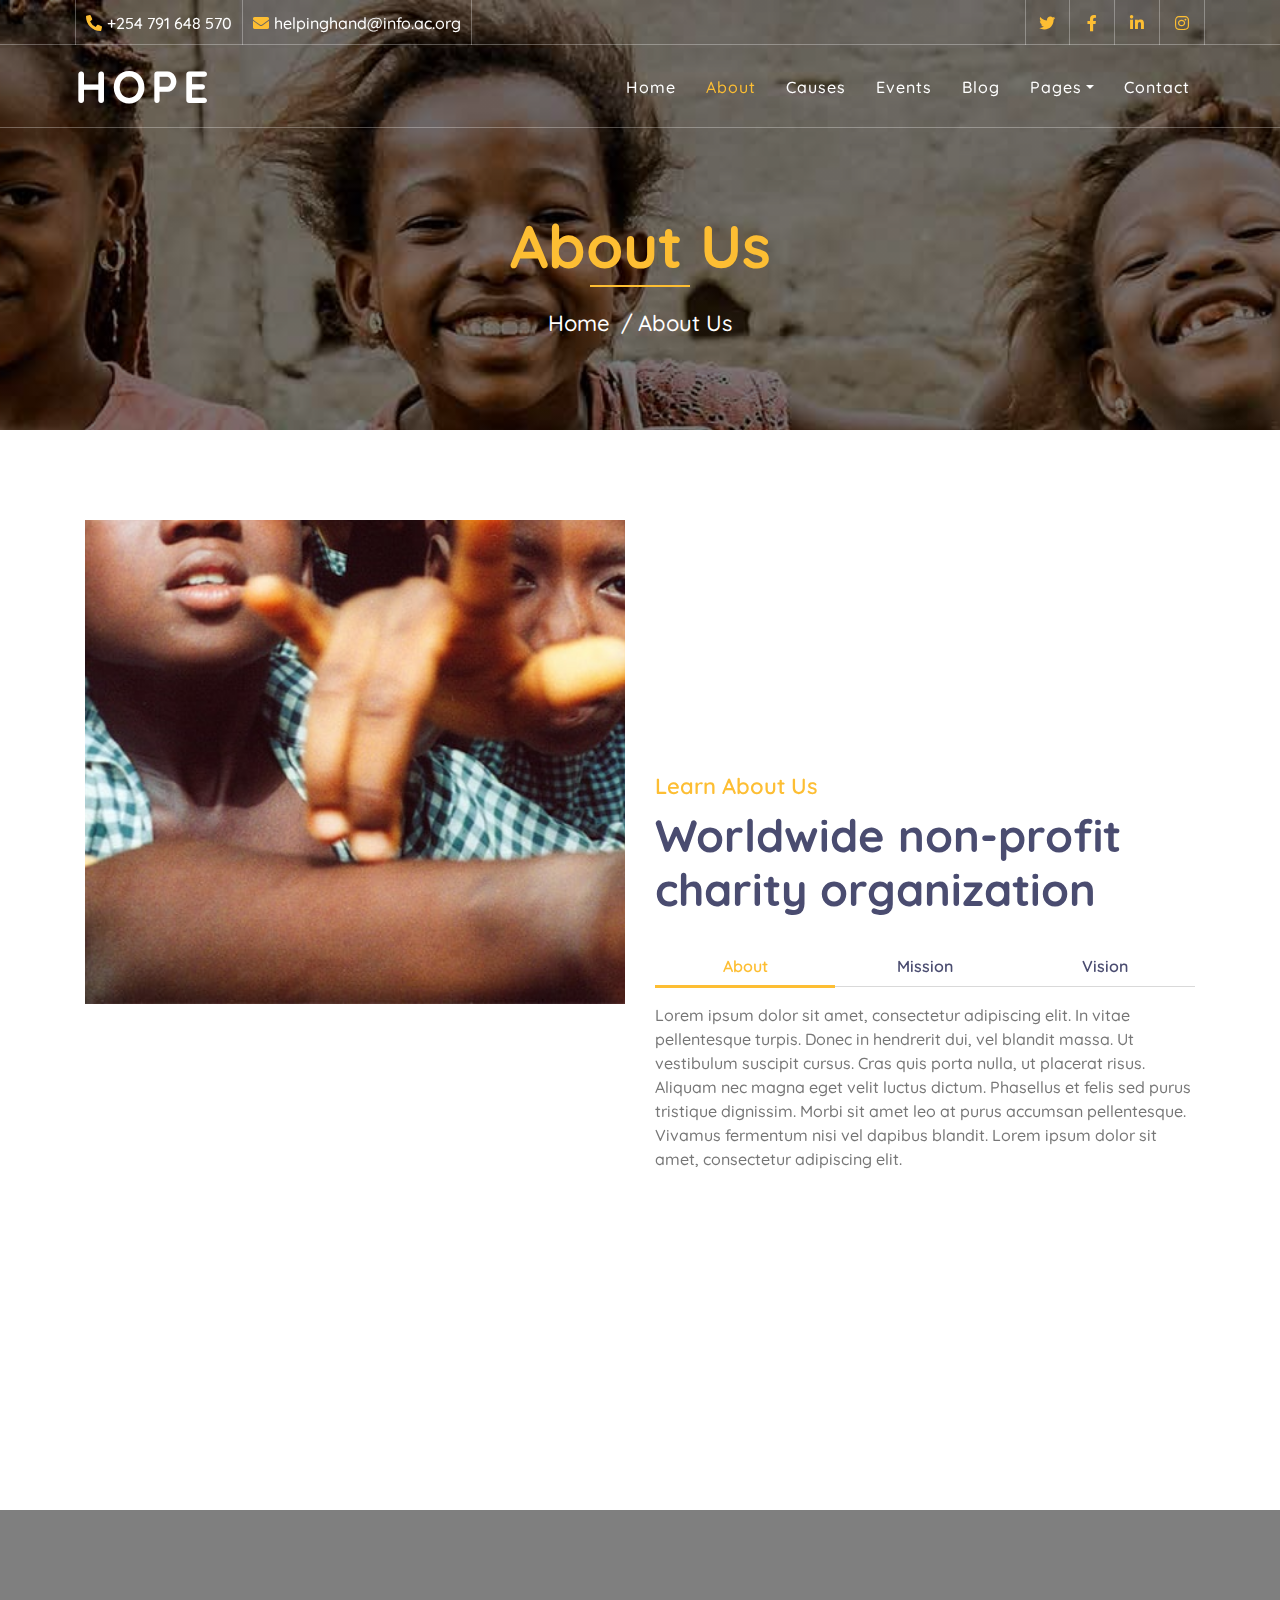
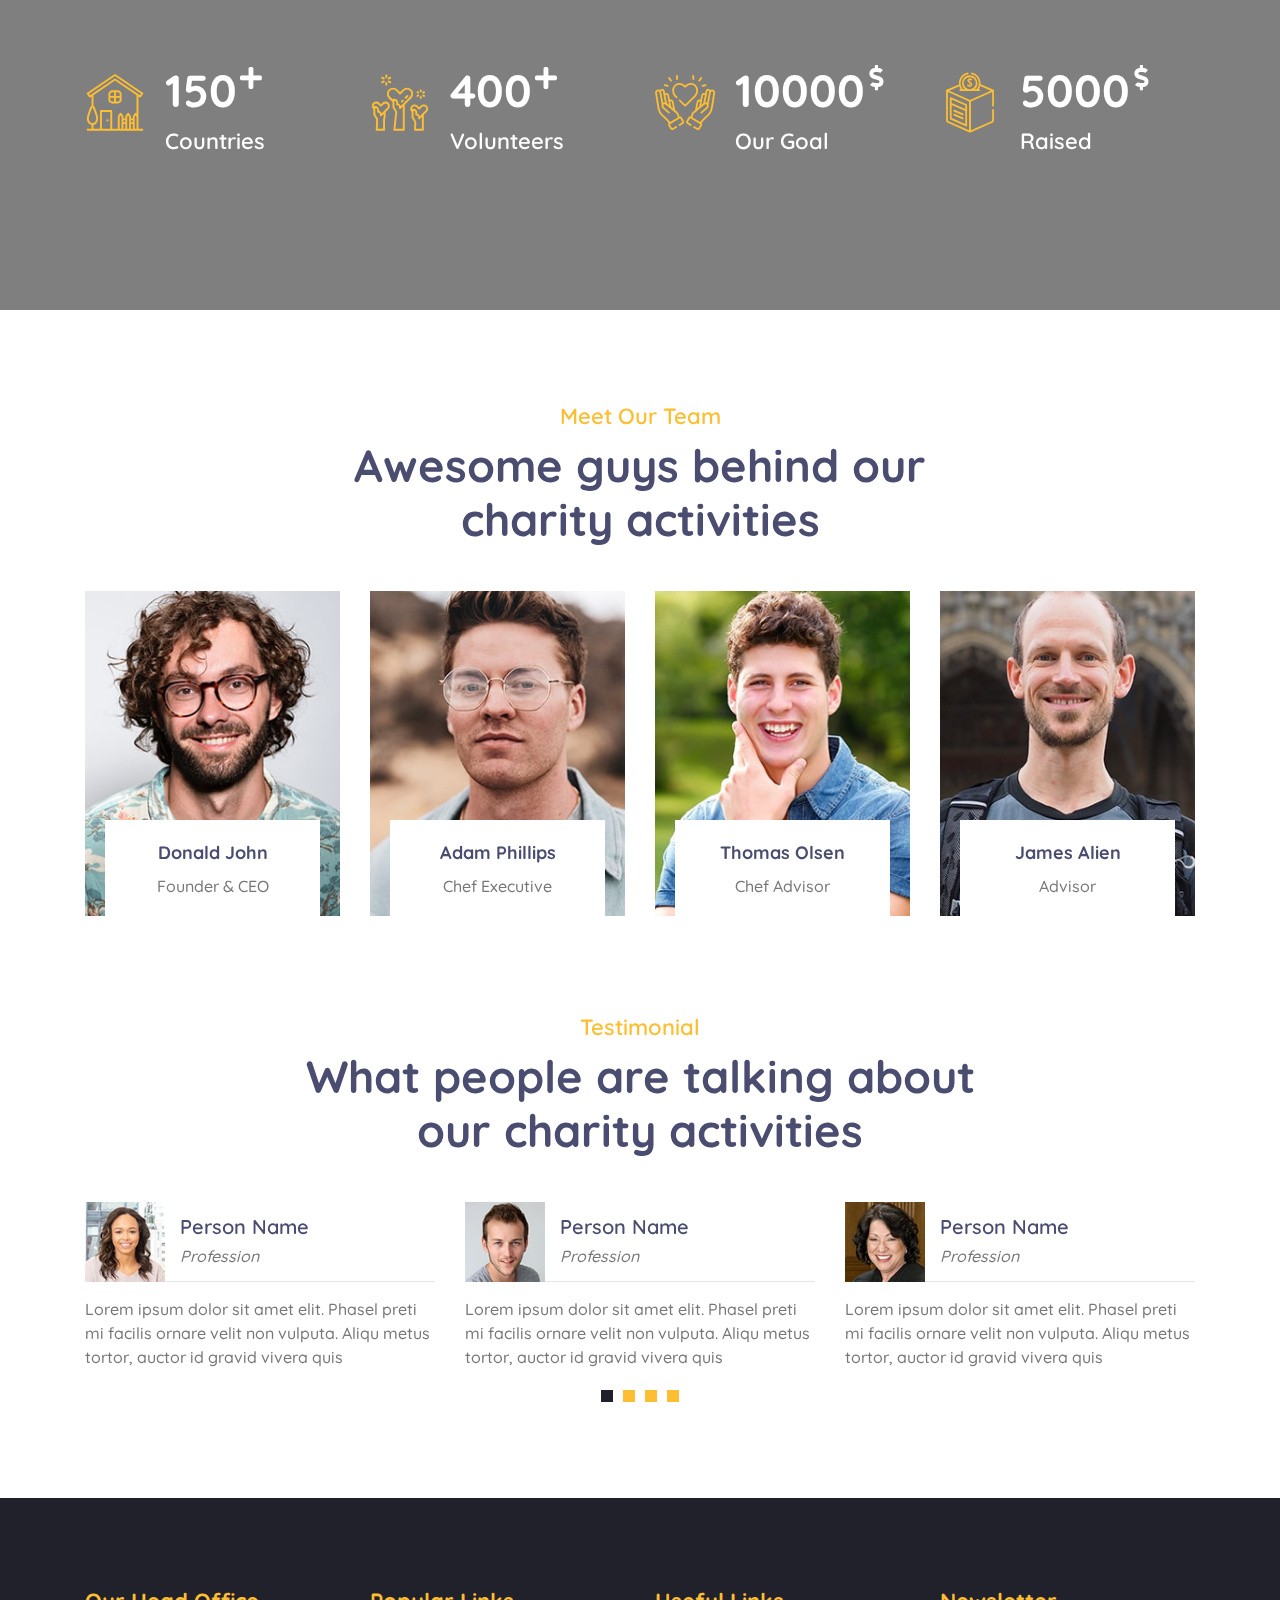
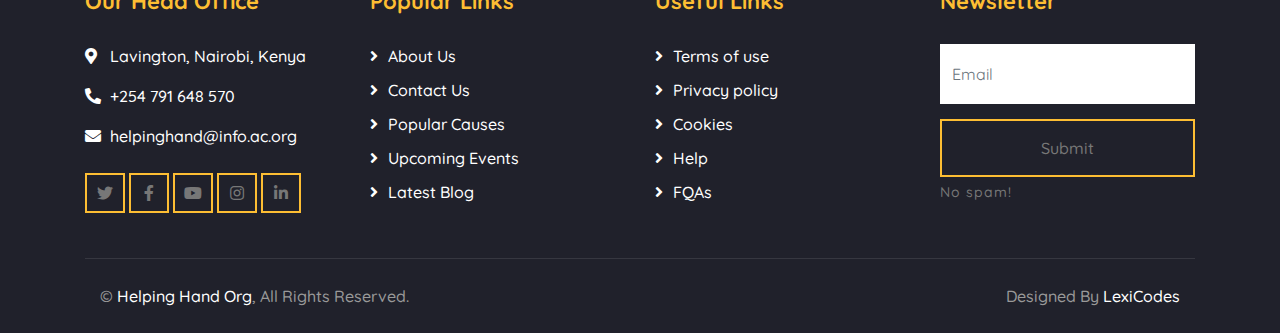
<file: charity-website/about.html>
<!DOCTYPE html>
<html lang="en">
    <head>
        <meta charset="utf-8">
        <title>Helping Hand charity organization</title>
        <meta content="width=device-width, initial-scale=1.0" name="viewport">
        <meta content="Free Website Template" name="keywords">
        <meta content="Free Website Template" name="description">

        <!-- Favicon -->
        <link href="img/favicon.ico" rel="icon">

        <!-- Google Font -->
        <link href="https://fonts.googleapis.com/css2?family=Quicksand:wght@300;400;500;600;700&display=swap" rel="stylesheet">
        
        <!-- CSS Libraries -->
        <link href="https://stackpath.bootstrapcdn.com/bootstrap/4.4.1/css/bootstrap.min.css" rel="stylesheet">
        <link href="https://cdnjs.cloudflare.com/ajax/libs/font-awesome/5.10.0/css/all.min.css" rel="stylesheet">
        <link href="lib/flaticon/font/flaticon.css" rel="stylesheet">
        <link href="lib/animate/animate.min.css" rel="stylesheet">
        <link href="lib/owlcarousel/assets/owl.carousel.min.css" rel="stylesheet">

        <!-- Template Stylesheet -->
        <link href="css/style.css" rel="stylesheet">
    </head>

    <body>
        <!-- Top Bar Start -->
        <div class="top-bar d-none d-md-block">
            <div class="container-fluid">
                <div class="row">
                    <div class="col-md-8">
                        <div class="top-bar-left">
                            <div class="text">
                                <i class="fa fa-phone-alt"></i>
                                <p>+254 791 648 570</p>
                            </div>
                            <div class="text">
                                <i class="fa fa-envelope"></i>
                                <p>helpinghand@info.ac.org</p>
                            </div>
                        </div>
                    </div>
                    <div class="col-md-4">
                        <div class="top-bar-right">
                            <div class="social">
                                <a href=""><i class="fab fa-twitter"></i></a>
                                <a href=""><i class="fab fa-facebook-f"></i></a>
                                <a href=""><i class="fab fa-linkedin-in"></i></a>
                                <a href=""><i class="fab fa-instagram"></i></a>
                            </div>
                        </div>
                    </div>
                </div>
            </div>
        </div>
        <!-- Top Bar End -->

        <!-- Nav Bar Start -->
        <div class="navbar navbar-expand-lg bg-dark navbar-dark">
            <div class="container-fluid">
                <a href="index.html" class="navbar-brand">Hope</a>
                <button type="button" class="navbar-toggler" data-toggle="collapse" data-target="#navbarCollapse">
                    <span class="navbar-toggler-icon"></span>
                </button>

                <div class="collapse navbar-collapse justify-content-between" id="navbarCollapse">
                    <div class="navbar-nav ml-auto">
                        <a href="index.html" class="nav-item nav-link">Home</a>
                        <a href="about.html" class="nav-item nav-link active">About</a>
                        <a href="causes.html" class="nav-item nav-link">Causes</a>
                        <a href="event.html" class="nav-item nav-link">Events</a>
                        <a href="blog.html" class="nav-item nav-link">Blog</a>
                        <div class="nav-item dropdown">
                            <a href="#" class="nav-link dropdown-toggle" data-toggle="dropdown">Pages</a>
                            <div class="dropdown-menu">
                                <a href="single.html" class="dropdown-item">Detail Page</a>
                                <a href="service.html" class="dropdown-item">What We Do</a>
                                <a href="team.html" class="dropdown-item">Meet The Team</a>
                                <a href="donate.html" class="dropdown-item">Donate Now</a>
                                <a href="volunteer.html" class="dropdown-item">Become A Volunteer</a>
                            </div>
                        </div>
                        <a href="contact.html" class="nav-item nav-link">Contact</a>
                    </div>
                </div>
            </div>
        </div>
        <!-- Nav Bar End -->
        
        
        <!-- Page Header Start -->
        <div class="page-header">
            <div class="container">
                <div class="row">
                    <div class="col-12">
                        <h2>About Us</h2>
                    </div>
                    <div class="col-12">
                        <a href="">Home</a>
                        <a href="">About Us</a>
                    </div>
                </div>
            </div>
        </div>
        <!-- Page Header End -->
        

        <!-- About Start -->
        <div class="about">
            <div class="container">
                <div class="row align-items-center">
                    <div class="col-lg-6">
                        <div class="about-img" data-parallax="scroll" data-image-src="img/about.jpg"></div>
                    </div>
                    <div class="col-lg-6">
                        <div class="section-header">
                            <p>Learn About Us</p>
                            <h2>Worldwide non-profit charity organization</h2>
                        </div>
                        <div class="about-tab">
                            <ul class="nav nav-pills nav-justified">
                                <li class="nav-item">
                                    <a class="nav-link active" data-toggle="pill" href="#tab-content-1">About</a>
                                </li>
                                <li class="nav-item">
                                    <a class="nav-link" data-toggle="pill" href="#tab-content-2">Mission</a>
                                </li>
                                <li class="nav-item">
                                    <a class="nav-link" data-toggle="pill" href="#tab-content-3">Vision</a>
                                </li>
                            </ul>

                            <div class="tab-content">
                                <div id="tab-content-1" class="container tab-pane active">
                                    Lorem ipsum dolor sit amet, consectetur adipiscing elit. In vitae pellentesque turpis. Donec in hendrerit dui, vel blandit massa. Ut vestibulum suscipit cursus. Cras quis porta nulla, ut placerat risus. Aliquam nec magna eget velit luctus dictum. Phasellus et felis sed purus tristique dignissim. Morbi sit amet leo at purus accumsan pellentesque. Vivamus fermentum nisi vel dapibus blandit. Lorem ipsum dolor sit amet, consectetur adipiscing elit.
                                </div>
                                <div id="tab-content-2" class="container tab-pane fade">
                                    Sed tincidunt, magna ut vehicula volutpat, turpis diam condimentum justo, posuere congue turpis massa in mi. Proin ornare at massa at fermentum. Nunc aliquet sed nisi iaculis ornare. Nam semper tortor eget est egestas, eu sagittis nunc sodales. Interdum et malesuada fames ac ante ipsum primis in faucibus. Praesent bibendum sapien sed purus molestie malesuada. Lorem ipsum dolor sit amet, consectetur adipiscing elit.
                                </div>
                                <div id="tab-content-3" class="container tab-pane fade">
                                    Aliquam dolor odio, mollis sed feugiat sit amet, feugiat ut sapien. Nunc eu dignissim lorem. Suspendisse at hendrerit enim. Interdum et malesuada fames ac ante ipsum primis in faucibus. Sed condimentum semper turpis vel facilisis. Nunc vel faucibus orci. Mauris ut mauris rhoncus, efficitur nisi at, venenatis quam. Praesent egestas pretium enim sit amet finibus. Curabitur at erat molestie, tincidunt lorem eget, consequat ligula.
                                </div>
                            </div>
                        </div>
                    </div>
                </div>
            </div>
        </div>
        <!-- About End -->
        
        
        <!-- Facts Start -->
        <div class="facts" data-parallax="scroll" data-image-src="img/facts.jpg">
            <div class="container">
                <div class="row">
                    <div class="col-lg-3 col-md-6">
                        <div class="facts-item">
                            <i class="flaticon-home"></i>
                            <div class="facts-text">
                                <h3 class="facts-plus" data-toggle="counter-up">150</h3>
                                <p>Countries</p>
                            </div>
                        </div>
                    </div>
                    <div class="col-lg-3 col-md-6">
                        <div class="facts-item">
                            <i class="flaticon-charity"></i>
                            <div class="facts-text">
                                <h3 class="facts-plus" data-toggle="counter-up">400</h3>
                                <p>Volunteers</p>
                            </div>
                        </div>
                    </div>
                    <div class="col-lg-3 col-md-6">
                        <div class="facts-item">
                            <i class="flaticon-kindness"></i>
                            <div class="facts-text">
                                <h3 class="facts-dollar" data-toggle="counter-up">10000</h3>
                                <p>Our Goal</p>
                            </div>
                        </div>
                    </div>
                    <div class="col-lg-3 col-md-6">
                        <div class="facts-item">
                            <i class="flaticon-donation"></i>
                            <div class="facts-text">
                                <h3 class="facts-dollar" data-toggle="counter-up">5000</h3>
                                <p>Raised</p>
                            </div>
                        </div>
                    </div>
                </div>
            </div>
        </div>
        <!-- Facts End -->


        <!-- Team Start -->
        <div class="team">
            <div class="container">
                <div class="section-header text-center">
                    <p>Meet Our Team</p>
                    <h2>Awesome guys behind our charity activities</h2>
                </div>
                <div class="row">
                    <div class="col-lg-3 col-md-6">
                        <div class="team-item">
                            <div class="team-img">
                                <img src="img/team-1.jpg" alt="Team Image">
                            </div>
                            <div class="team-text">
                                <h2>Donald John</h2>
                                <p>Founder & CEO</p>
                                <div class="team-social">
                                    <a href=""><i class="fab fa-twitter"></i></a>
                                    <a href=""><i class="fab fa-facebook-f"></i></a>
                                    <a href=""><i class="fab fa-linkedin-in"></i></a>
                                    <a href=""><i class="fab fa-instagram"></i></a>
                                </div>
                            </div>
                        </div>
                    </div>
                    <div class="col-lg-3 col-md-6">
                        <div class="team-item">
                            <div class="team-img">
                                <img src="img/team-2.jpg" alt="Team Image">
                            </div>
                            <div class="team-text">
                                <h2>Adam Phillips</h2>
                                <p>Chef Executive</p>
                                <div class="team-social">
                                    <a href=""><i class="fab fa-twitter"></i></a>
                                    <a href=""><i class="fab fa-facebook-f"></i></a>
                                    <a href=""><i class="fab fa-linkedin-in"></i></a>
                                    <a href=""><i class="fab fa-instagram"></i></a>
                                </div>
                            </div>
                        </div>
                    </div>
                    <div class="col-lg-3 col-md-6">
                        <div class="team-item">
                            <div class="team-img">
                                <img src="img/team-3.jpg" alt="Team Image">
                            </div>
                            <div class="team-text">
                                <h2>Thomas Olsen</h2>
                                <p>Chef Advisor</p>
                                <div class="team-social">
                                    <a href=""><i class="fab fa-twitter"></i></a>
                                    <a href=""><i class="fab fa-facebook-f"></i></a>
                                    <a href=""><i class="fab fa-linkedin-in"></i></a>
                                    <a href=""><i class="fab fa-instagram"></i></a>
                                </div>
                            </div>
                        </div>
                    </div>
                    <div class="col-lg-3 col-md-6">
                        <div class="team-item">
                            <div class="team-img">
                                <img src="img/team-4.jpg" alt="Team Image">
                            </div>
                            <div class="team-text">
                                <h2>James Alien</h2>
                                <p>Advisor</p>
                                <div class="team-social">
                                    <a href=""><i class="fab fa-twitter"></i></a>
                                    <a href=""><i class="fab fa-facebook-f"></i></a>
                                    <a href=""><i class="fab fa-linkedin-in"></i></a>
                                    <a href=""><i class="fab fa-instagram"></i></a>
                                </div>
                            </div>
                        </div>
                    </div>
                </div>
            </div>
        </div>
        <!-- Team End -->
        
        
        <!-- Testimonial Start -->
        <div class="testimonial">
            <div class="container">
                <div class="section-header text-center">
                    <p>Testimonial</p>
                    <h2>What people are talking about our charity activities</h2>
                </div>
                <div class="owl-carousel testimonials-carousel">
                    <div class="testimonial-item">
                        <div class="testimonial-profile">
                            <img src="img/testimonial-1.jpg" alt="Image">
                            <div class="testimonial-name">
                                <h3>Person Name</h3>
                                <p>Profession</p>
                            </div>
                        </div>
                        <div class="testimonial-text">
                            <p>
                                Lorem ipsum dolor sit amet elit. Phasel preti mi facilis ornare velit non vulputa. Aliqu metus tortor, auctor id gravid vivera quis
                            </p>
                        </div>
                    </div>
                    <div class="testimonial-item">
                        <div class="testimonial-profile">
                            <img src="img/testimonial-2.jpg" alt="Image">
                            <div class="testimonial-name">
                                <h3>Person Name</h3>
                                <p>Profession</p>
                            </div>
                        </div>
                        <div class="testimonial-text">
                            <p>
                                Lorem ipsum dolor sit amet elit. Phasel preti mi facilis ornare velit non vulputa. Aliqu metus tortor, auctor id gravid vivera quis
                            </p>
                        </div>
                    </div>
                    <div class="testimonial-item">
                        <div class="testimonial-profile">
                            <img src="img/testimonial-3.jpg" alt="Image">
                            <div class="testimonial-name">
                                <h3>Person Name</h3>
                                <p>Profession</p>
                            </div>
                        </div>
                        <div class="testimonial-text">
                            <p>
                                Lorem ipsum dolor sit amet elit. Phasel preti mi facilis ornare velit non vulputa. Aliqu metus tortor, auctor id gravid vivera quis
                            </p>
                        </div>
                    </div>
                    <div class="testimonial-item">
                        <div class="testimonial-profile">
                            <img src="img/testimonial-4.jpg" alt="Image">
                            <div class="testimonial-name">
                                <h3>Person Name</h3>
                                <p>Profession</p>
                            </div>
                        </div>
                        <div class="testimonial-text">
                            <p>
                                Lorem ipsum dolor sit amet elit. Phasel preti mi facilis ornare velit non vulputa. Aliqu metus tortor, auctor id gravid vivera quis
                            </p>
                        </div>
                    </div>
                </div>
            </div>
        </div>
        <!-- Testimonial End -->


        <!-- Footer Start -->
        <div class="footer">
            <div class="container">
                <div class="row">
                    <div class="col-lg-3 col-md-6">
                        <div class="footer-contact">
                            <h2>Our Head Office</h2>
                            <p><i class="fa fa-map-marker-alt"></i>Lavington, Nairobi, Kenya</p>
                            <p><i class="fa fa-phone-alt"></i>+254 791 648 570</p>
                            <p><i class="fa fa-envelope"></i>helpinghand@info.ac.org</p>
                            <div class="footer-social">
                                <a class="btn btn-custom" href=""><i class="fab fa-twitter"></i></a>
                                <a class="btn btn-custom" href=""><i class="fab fa-facebook-f"></i></a>
                                <a class="btn btn-custom" href=""><i class="fab fa-youtube"></i></a>
                                <a class="btn btn-custom" href=""><i class="fab fa-instagram"></i></a>
                                <a class="btn btn-custom" href=""><i class="fab fa-linkedin-in"></i></a>
                            </div>
                        </div>
                    </div>
                    <div class="col-lg-3 col-md-6">
                        <div class="footer-link">
                            <h2>Popular Links</h2>
                            <a href="">About Us</a>
                            <a href="">Contact Us</a>
                            <a href="">Popular Causes</a>
                            <a href="">Upcoming Events</a>
                            <a href="">Latest Blog</a>
                        </div>
                    </div>
                    <div class="col-lg-3 col-md-6">
                        <div class="footer-link">
                            <h2>Useful Links</h2>
                            <a href="">Terms of use</a>
                            <a href="">Privacy policy</a>
                            <a href="">Cookies</a>
                            <a href="">Help</a>
                            <a href="">FQAs</a>
                        </div>
                    </div>
                    <div class="col-lg-3 col-md-6">
                        <div class="footer-newsletter">
                            <h2>Newsletter</h2>
                            <form>
                                <input class="form-control" placeholder="Email">
                                <button class="btn btn-custom">Submit</button>
                                <label>No spam!</label>
                            </form>
                        </div>
                    </div>
                </div>
            </div>
            <div class="container copyright">
                <div class="row">
                    <div class="col-md-6">
                        <p>&copy; <a href="">Helping Hand Org</a>, All Rights Reserved.</p>
                    </div>
                    <div class="col-md-6">
                        <p>Designed By <a href="">LexiCodes</a></p>
                    </div>
                </div>
            </div>
        </div>
        <!-- Footer End -->

        <!-- Back to top button -->
        <a href="#" class="back-to-top"><i class="fa fa-chevron-up"></i></a>
        
        <!-- Pre Loader -->
        <div id="loader" class="show">
            <div class="loader"></div>
        </div>

        <!-- JavaScript Libraries -->
        <script src="https://code.jquery.com/jquery-3.4.1.min.js"></script>
        <script src="https://stackpath.bootstrapcdn.com/bootstrap/4.4.1/js/bootstrap.bundle.min.js"></script>
        <script src="lib/easing/easing.min.js"></script>
        <script src="lib/owlcarousel/owl.carousel.min.js"></script>
        <script src="lib/waypoints/waypoints.min.js"></script>
        <script src="lib/counterup/counterup.min.js"></script>
        <script src="lib/parallax/parallax.min.js"></script>
        
        <!-- Contact Javascript File -->
        <script src="mail/jqBootstrapValidation.min.js"></script>
        <script src="mail/contact.js"></script>

        <!-- Template Javascript -->
        <script src="js/main.js"></script>
    </body>
</html>
</file>
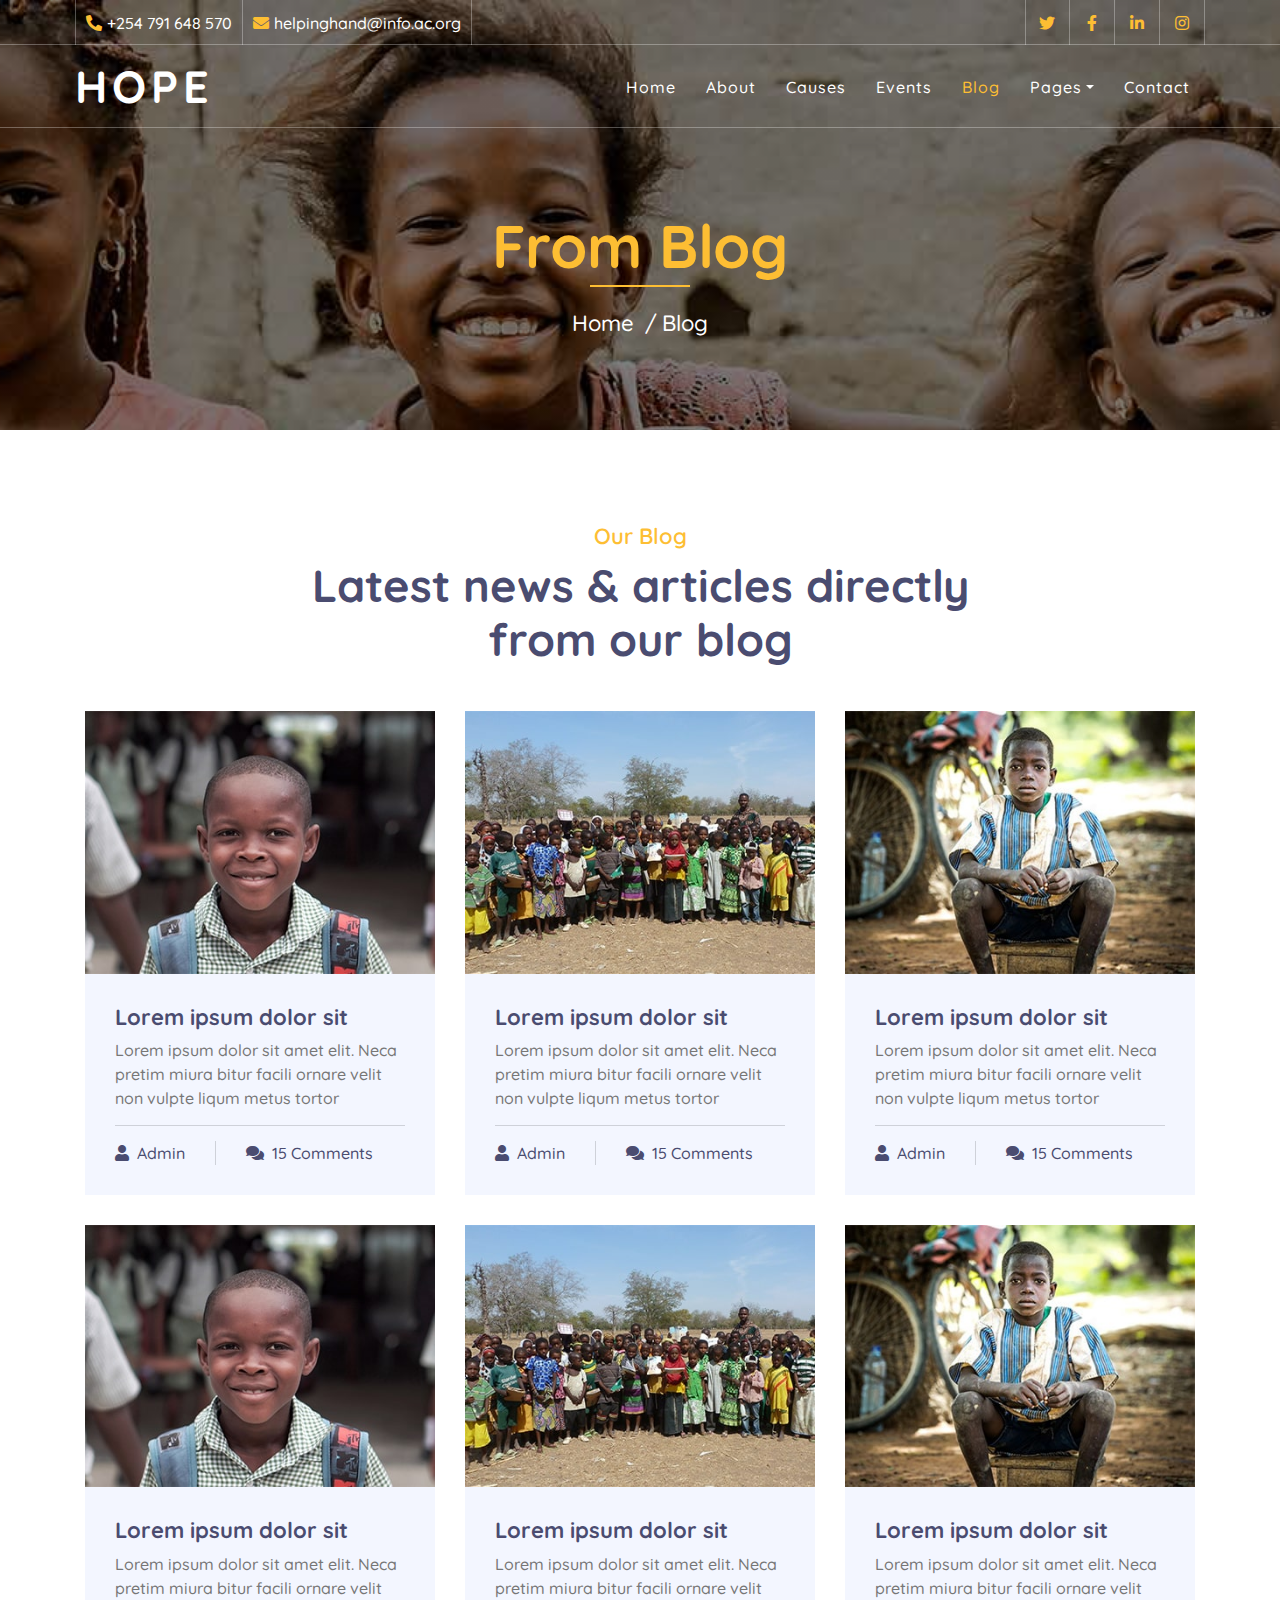
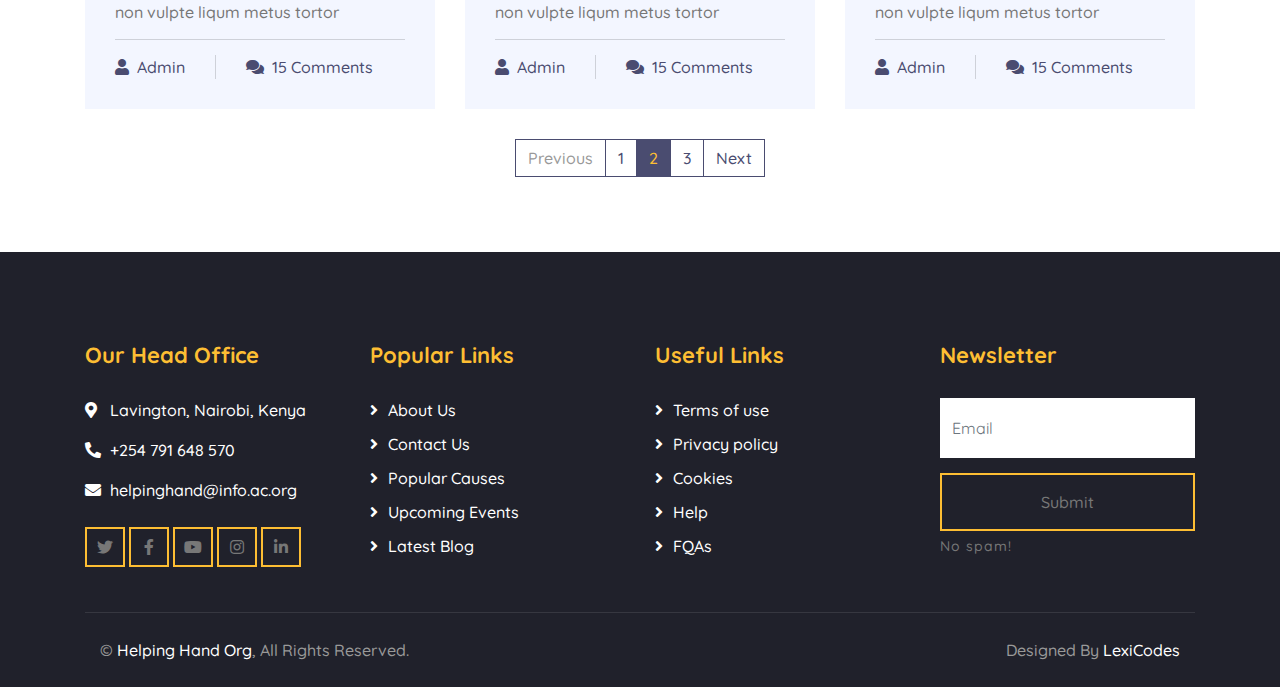
<file: charity-website/blog.html>
<!DOCTYPE html>
<html lang="en">
    <head>
        <meta charset="utf-8">
        <title>Helping Hand charity organization</title>
        <meta content="width=device-width, initial-scale=1.0" name="viewport">
        <meta content="Free Website Template" name="keywords">
        <meta content="Free Website Template" name="description">

        <!-- Favicon -->
        <link href="img/favicon.ico" rel="icon">

        <!-- Google Font -->
        <link href="https://fonts.googleapis.com/css2?family=Quicksand:wght@300;400;500;600;700&display=swap" rel="stylesheet">
        
        <!-- CSS Libraries -->
        <link href="https://stackpath.bootstrapcdn.com/bootstrap/4.4.1/css/bootstrap.min.css" rel="stylesheet">
        <link href="https://cdnjs.cloudflare.com/ajax/libs/font-awesome/5.10.0/css/all.min.css" rel="stylesheet">
        <link href="lib/flaticon/font/flaticon.css" rel="stylesheet">
        <link href="lib/animate/animate.min.css" rel="stylesheet">
        <link href="lib/owlcarousel/assets/owl.carousel.min.css" rel="stylesheet">

        <!-- Template Stylesheet -->
        <link href="css/style.css" rel="stylesheet">
    </head>

    <body>
        <!-- Top Bar Start -->
        <div class="top-bar d-none d-md-block">
            <div class="container-fluid">
                <div class="row">
                    <div class="col-md-8">
                        <div class="top-bar-left">
                            <div class="text">
                                <i class="fa fa-phone-alt"></i>
                                <p>+254 791 648 570</p>
                            </div>
                            <div class="text">
                                <i class="fa fa-envelope"></i>
                                <p>helpinghand@info.ac.org</p>
                            </div>
                        </div>
                    </div>
                    <div class="col-md-4">
                        <div class="top-bar-right">
                            <div class="social">
                                <a href=""><i class="fab fa-twitter"></i></a>
                                <a href=""><i class="fab fa-facebook-f"></i></a>
                                <a href=""><i class="fab fa-linkedin-in"></i></a>
                                <a href=""><i class="fab fa-instagram"></i></a>
                            </div>
                        </div>
                    </div>
                </div>
            </div>
        </div>
        <!-- Top Bar End -->

        <!-- Nav Bar Start -->
        <div class="navbar navbar-expand-lg bg-dark navbar-dark">
            <div class="container-fluid">
                <a href="index.html" class="navbar-brand">Hope</a>
                <button type="button" class="navbar-toggler" data-toggle="collapse" data-target="#navbarCollapse">
                    <span class="navbar-toggler-icon"></span>
                </button>

                <div class="collapse navbar-collapse justify-content-between" id="navbarCollapse">
                    <div class="navbar-nav ml-auto">
                        <a href="index.html" class="nav-item nav-link">Home</a>
                        <a href="about.html" class="nav-item nav-link">About</a>
                        <a href="causes.html" class="nav-item nav-link">Causes</a>
                        <a href="event.html" class="nav-item nav-link">Events</a>
                        <a href="blog.html" class="nav-item nav-link active">Blog</a>
                        <div class="nav-item dropdown">
                            <a href="#" class="nav-link dropdown-toggle" data-toggle="dropdown">Pages</a>
                            <div class="dropdown-menu">
                                <a href="single.html" class="dropdown-item">Detail Page</a>
                                <a href="service.html" class="dropdown-item">What We Do</a>
                                <a href="team.html" class="dropdown-item">Meet The Team</a>
                                <a href="donate.html" class="dropdown-item">Donate Now</a>
                                <a href="volunteer.html" class="dropdown-item">Become A Volunteer</a>
                            </div>
                        </div>
                        <a href="contact.html" class="nav-item nav-link">Contact</a>
                    </div>
                </div>
            </div>
        </div>
        <!-- Nav Bar End -->
        
        
        <!-- Page Header Start -->
        <div class="page-header">
            <div class="container">
                <div class="row">
                    <div class="col-12">
                        <h2>From Blog</h2>
                    </div>
                    <div class="col-12">
                        <a href="">Home</a>
                        <a href="">Blog</a>
                    </div>
                </div>
            </div>
        </div>
        <!-- Page Header End -->
        
        
        <!-- Blog Start -->
        <div class="blog">
            <div class="container">
                <div class="section-header text-center">
                    <p>Our Blog</p>
                    <h2>Latest news & articles directly from our blog</h2>
                </div>
                <div class="row">
                    <div class="col-lg-4">
                        <div class="blog-item">
                            <div class="blog-img">
                                <img src="img/blog-1.jpg" alt="Image">
                            </div>
                            <div class="blog-text">
                                <h3><a href="#">Lorem ipsum dolor sit</a></h3>
                                <p>
                                    Lorem ipsum dolor sit amet elit. Neca pretim miura bitur facili ornare velit non vulpte liqum metus tortor
                                </p>
                            </div>
                            <div class="blog-meta">
                                <p><i class="fa fa-user"></i><a href="">Admin</a></p>
                                <p><i class="fa fa-comments"></i><a href="">15 Comments</a></p>
                            </div>
                        </div>
                    </div>
                    <div class="col-lg-4">
                        <div class="blog-item">
                            <div class="blog-img">
                                <img src="img/blog-2.jpg" alt="Image">
                            </div>
                            <div class="blog-text">
                                <h3><a href="#">Lorem ipsum dolor sit</a></h3>
                                <p>
                                    Lorem ipsum dolor sit amet elit. Neca pretim miura bitur facili ornare velit non vulpte liqum metus tortor
                                </p>
                            </div>
                            <div class="blog-meta">
                                <p><i class="fa fa-user"></i><a href="">Admin</a></p>
                                <p><i class="fa fa-comments"></i><a href="">15 Comments</a></p>
                            </div>
                        </div>
                    </div>
                    <div class="col-lg-4">
                        <div class="blog-item">
                            <div class="blog-img">
                                <img src="img/blog-3.jpg" alt="Image">
                            </div>
                            <div class="blog-text">
                                <h3><a href="#">Lorem ipsum dolor sit</a></h3>
                                <p>
                                    Lorem ipsum dolor sit amet elit. Neca pretim miura bitur facili ornare velit non vulpte liqum metus tortor
                                </p>
                            </div>
                            <div class="blog-meta">
                                <p><i class="fa fa-user"></i><a href="">Admin</a></p>
                                <p><i class="fa fa-comments"></i><a href="">15 Comments</a></p>
                            </div>
                        </div>
                    </div>
                    <div class="col-lg-4">
                        <div class="blog-item">
                            <div class="blog-img">
                                <img src="img/blog-1.jpg" alt="Image">
                            </div>
                            <div class="blog-text">
                                <h3><a href="#">Lorem ipsum dolor sit</a></h3>
                                <p>
                                    Lorem ipsum dolor sit amet elit. Neca pretim miura bitur facili ornare velit non vulpte liqum metus tortor
                                </p>
                            </div>
                            <div class="blog-meta">
                                <p><i class="fa fa-user"></i><a href="">Admin</a></p>
                                <p><i class="fa fa-comments"></i><a href="">15 Comments</a></p>
                            </div>
                        </div>
                    </div>
                    <div class="col-lg-4">
                        <div class="blog-item">
                            <div class="blog-img">
                                <img src="img/blog-2.jpg" alt="Image">
                            </div>
                            <div class="blog-text">
                                <h3><a href="#">Lorem ipsum dolor sit</a></h3>
                                <p>
                                    Lorem ipsum dolor sit amet elit. Neca pretim miura bitur facili ornare velit non vulpte liqum metus tortor
                                </p>
                            </div>
                            <div class="blog-meta">
                                <p><i class="fa fa-user"></i><a href="">Admin</a></p>
                                <p><i class="fa fa-comments"></i><a href="">15 Comments</a></p>
                            </div>
                        </div>
                    </div>
                    <div class="col-lg-4">
                        <div class="blog-item">
                            <div class="blog-img">
                                <img src="img/blog-3.jpg" alt="Image">
                            </div>
                            <div class="blog-text">
                                <h3><a href="#">Lorem ipsum dolor sit</a></h3>
                                <p>
                                    Lorem ipsum dolor sit amet elit. Neca pretim miura bitur facili ornare velit non vulpte liqum metus tortor
                                </p>
                            </div>
                            <div class="blog-meta">
                                <p><i class="fa fa-user"></i><a href="">Admin</a></p>
                                <p><i class="fa fa-comments"></i><a href="">15 Comments</a></p>
                            </div>
                        </div>
                    </div>
                </div>
                <div class="row">
                    <div class="col-12">
                        <ul class="pagination justify-content-center">
                            <li class="page-item disabled"><a class="page-link" href="#">Previous</a></li>
                            <li class="page-item"><a class="page-link" href="#">1</a></li>
                            <li class="page-item active"><a class="page-link" href="#">2</a></li>
                            <li class="page-item"><a class="page-link" href="#">3</a></li>
                            <li class="page-item"><a class="page-link" href="#">Next</a></li>
                        </ul> 
                    </div>
                </div>
            </div>
        </div>
        <!-- Blog End -->


        <!-- Footer Start -->
        <div class="footer">
            <div class="container">
                <div class="row">
                    <div class="col-lg-3 col-md-6">
                        <div class="footer-contact">
                            <h2>Our Head Office</h2>
                            <p><i class="fa fa-map-marker-alt"></i>Lavington, Nairobi, Kenya</p>
                            <p><i class="fa fa-phone-alt"></i>+254 791 648 570</p>
                            <p><i class="fa fa-envelope"></i>helpinghand@info.ac.org</p>
                            <div class="footer-social">
                                <a class="btn btn-custom" href=""><i class="fab fa-twitter"></i></a>
                                <a class="btn btn-custom" href=""><i class="fab fa-facebook-f"></i></a>
                                <a class="btn btn-custom" href=""><i class="fab fa-youtube"></i></a>
                                <a class="btn btn-custom" href=""><i class="fab fa-instagram"></i></a>
                                <a class="btn btn-custom" href=""><i class="fab fa-linkedin-in"></i></a>
                            </div>
                        </div>
                    </div>
                    <div class="col-lg-3 col-md-6">
                        <div class="footer-link">
                            <h2>Popular Links</h2>
                            <a href="">About Us</a>
                            <a href="">Contact Us</a>
                            <a href="">Popular Causes</a>
                            <a href="">Upcoming Events</a>
                            <a href="">Latest Blog</a>
                        </div>
                    </div>
                    <div class="col-lg-3 col-md-6">
                        <div class="footer-link">
                            <h2>Useful Links</h2>
                            <a href="">Terms of use</a>
                            <a href="">Privacy policy</a>
                            <a href="">Cookies</a>
                            <a href="">Help</a>
                            <a href="">FQAs</a>
                        </div>
                    </div>
                    <div class="col-lg-3 col-md-6">
                        <div class="footer-newsletter">
                            <h2>Newsletter</h2>
                            <form>
                                <input class="form-control" placeholder="Email">
                                <button class="btn btn-custom">Submit</button>
                                <label>No spam!</label>
                            </form>
                        </div>
                    </div>
                </div>
            </div>
            <div class="container copyright">
                <div class="row">
                    <div class="col-md-6">
                        <p>&copy; <a href="">Helping Hand Org</a>, All Rights Reserved.</p>
                    </div>
                    <div class="col-md-6">
                        <p>Designed By <a href="">LexiCodes</a></p>
                    </div>
                </div>
            </div>
        </div>
        <!-- Footer End -->

        <!-- Back to top button -->
        <a href="#" class="back-to-top"><i class="fa fa-chevron-up"></i></a>
        
        <!-- Pre Loader -->
        <div id="loader" class="show">
            <div class="loader"></div>
        </div>

        <!-- JavaScript Libraries -->
        <script src="https://code.jquery.com/jquery-3.4.1.min.js"></script>
        <script src="https://stackpath.bootstrapcdn.com/bootstrap/4.4.1/js/bootstrap.bundle.min.js"></script>
        <script src="lib/easing/easing.min.js"></script>
        <script src="lib/owlcarousel/owl.carousel.min.js"></script>
        <script src="lib/waypoints/waypoints.min.js"></script>
        <script src="lib/counterup/counterup.min.js"></script>
        <script src="lib/parallax/parallax.min.js"></script>
        
        <!-- Contact Javascript File -->
        <script src="mail/jqBootstrapValidation.min.js"></script>
        <script src="mail/contact.js"></script>

        <!-- Template Javascript -->
        <script src="js/main.js"></script>
    </body>
</html>
</file>
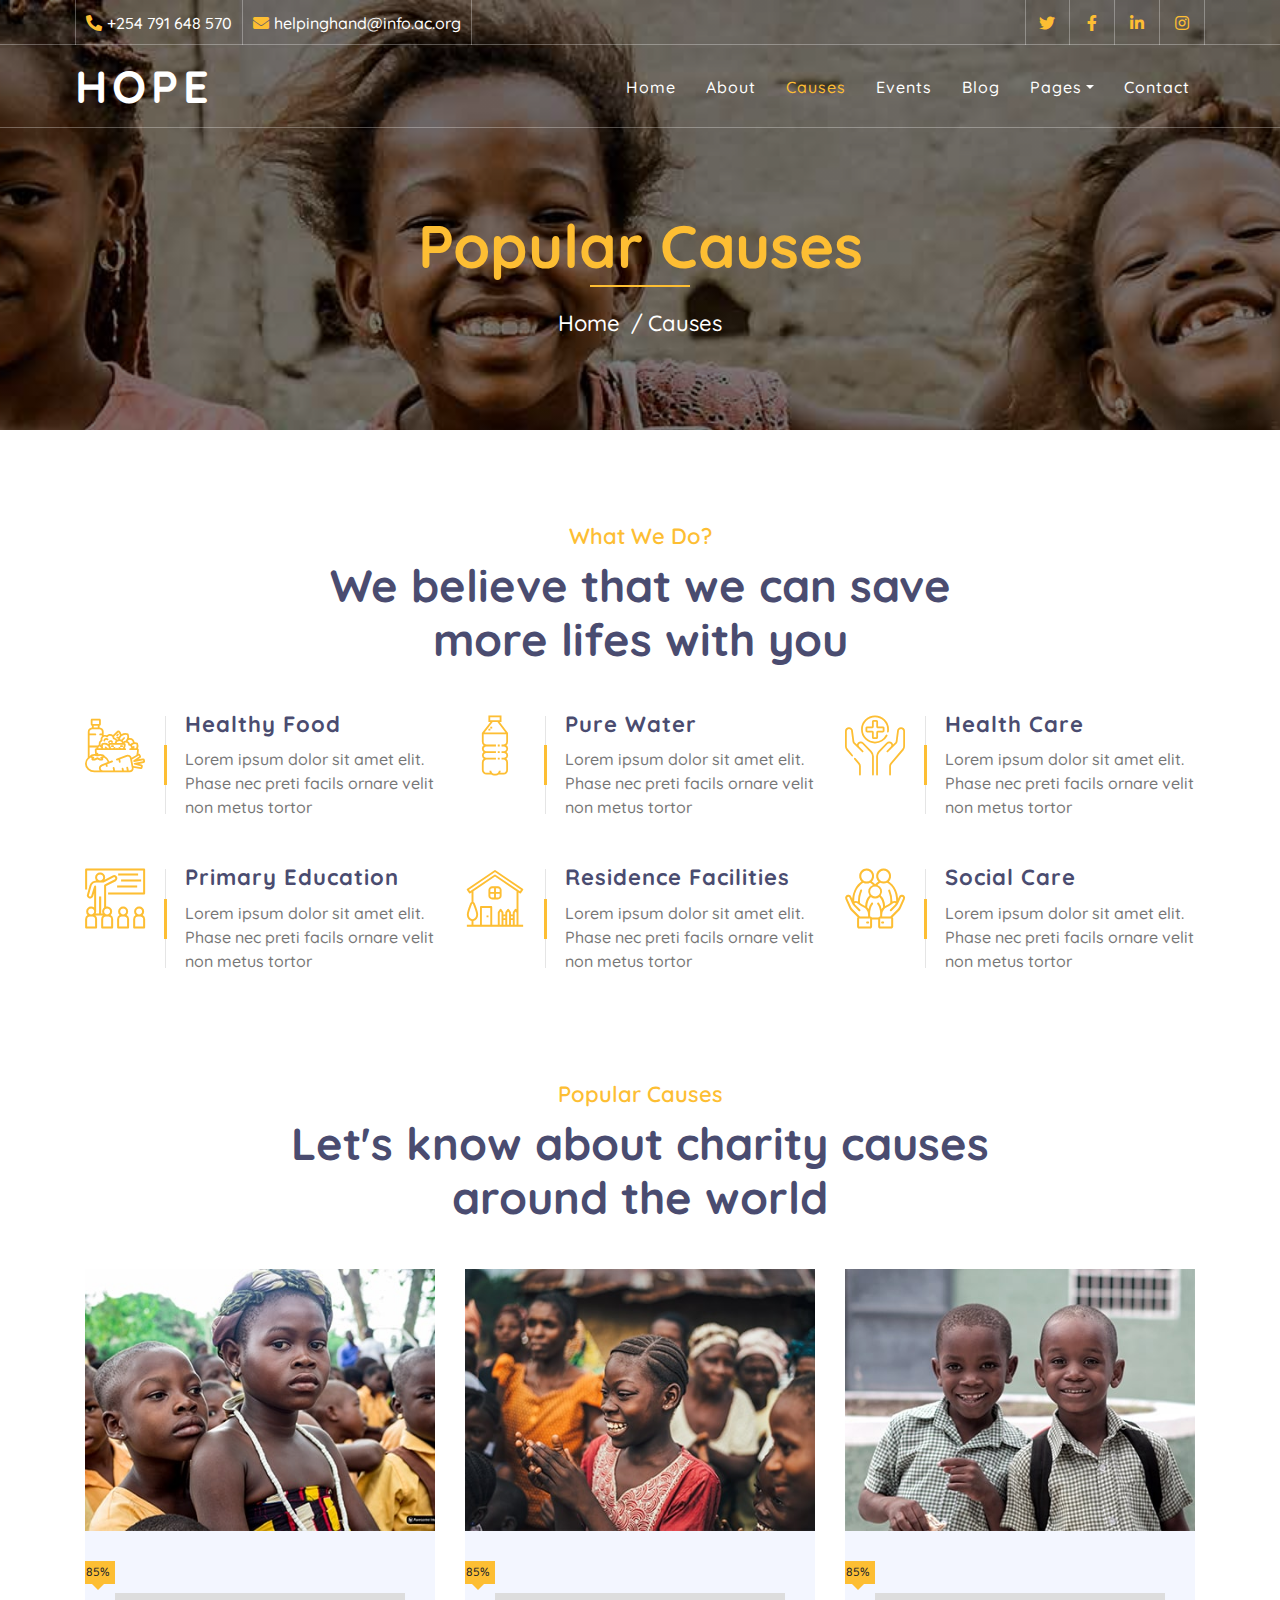
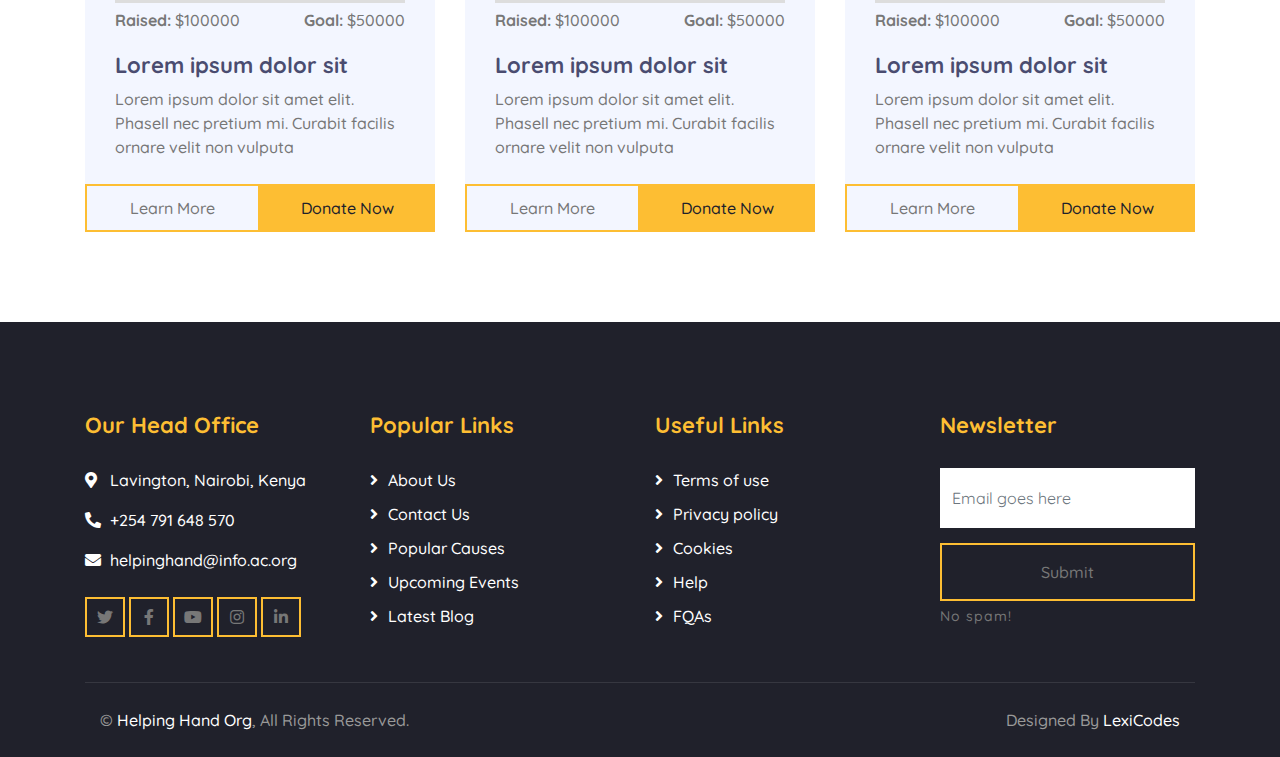
<file: charity-website/causes.html>
<!DOCTYPE html>
<html lang="en">
    <head>
        <meta charset="utf-8">
        <title>Helping Hand charity organization</title>
        <meta content="width=device-width, initial-scale=1.0" name="viewport">
        <meta content="Free Website Template" name="keywords">
        <meta content="Free Website Template" name="description">

        <!-- Favicon -->
        <link href="img/favicon.ico" rel="icon">

        <!-- Google Font -->
        <link href="https://fonts.googleapis.com/css2?family=Quicksand:wght@300;400;500;600;700&display=swap" rel="stylesheet">
        
        <!-- CSS Libraries -->
        <link href="https://stackpath.bootstrapcdn.com/bootstrap/4.4.1/css/bootstrap.min.css" rel="stylesheet">
        <link href="https://cdnjs.cloudflare.com/ajax/libs/font-awesome/5.10.0/css/all.min.css" rel="stylesheet">
        <link href="lib/flaticon/font/flaticon.css" rel="stylesheet">
        <link href="lib/animate/animate.min.css" rel="stylesheet">
        <link href="lib/owlcarousel/assets/owl.carousel.min.css" rel="stylesheet">

        <!-- Template Stylesheet -->
        <link href="css/style.css" rel="stylesheet">
    </head>

    <body>
        <!-- Top Bar Start -->
        <div class="top-bar d-none d-md-block">
            <div class="container-fluid">
                <div class="row">
                    <div class="col-md-8">
                        <div class="top-bar-left">
                            <div class="text">
                                <i class="fa fa-phone-alt"></i>
                                <p>+254 791 648 570</p>
                            </div>
                            <div class="text">
                                <i class="fa fa-envelope"></i>
                                <p>helpinghand@info.ac.org</p>
                            </div>
                        </div>
                    </div>
                    <div class="col-md-4">
                        <div class="top-bar-right">
                            <div class="social">
                                <a href=""><i class="fab fa-twitter"></i></a>
                                <a href=""><i class="fab fa-facebook-f"></i></a>
                                <a href=""><i class="fab fa-linkedin-in"></i></a>
                                <a href=""><i class="fab fa-instagram"></i></a>
                            </div>
                        </div>
                    </div>
                </div>
            </div>
        </div>
        <!-- Top Bar End -->

        <!-- Nav Bar Start -->
        <div class="navbar navbar-expand-lg bg-dark navbar-dark">
            <div class="container-fluid">
                <a href="index.html" class="navbar-brand">Hope</a>
                <button type="button" class="navbar-toggler" data-toggle="collapse" data-target="#navbarCollapse">
                    <span class="navbar-toggler-icon"></span>
                </button>

                <div class="collapse navbar-collapse justify-content-between" id="navbarCollapse">
                    <div class="navbar-nav ml-auto">
                        <a href="index.html" class="nav-item nav-link">Home</a>
                        <a href="about.html" class="nav-item nav-link">About</a>
                        <a href="causes.html" class="nav-item nav-link active">Causes</a>
                        <a href="event.html" class="nav-item nav-link">Events</a>
                        <a href="blog.html" class="nav-item nav-link">Blog</a>
                        <div class="nav-item dropdown">
                            <a href="#" class="nav-link dropdown-toggle" data-toggle="dropdown">Pages</a>
                            <div class="dropdown-menu">
                                <a href="single.html" class="dropdown-item">Detail Page</a>
                                <a href="service.html" class="dropdown-item">What We Do</a>
                                <a href="team.html" class="dropdown-item">Meet The Team</a>
                                <a href="donate.html" class="dropdown-item">Donate Now</a>
                                <a href="volunteer.html" class="dropdown-item">Become A Volunteer</a>
                            </div>
                        </div>
                        <a href="contact.html" class="nav-item nav-link">Contact</a>
                    </div>
                </div>
            </div>
        </div>
        <!-- Nav Bar End -->
        
        
        <!-- Page Header Start -->
        <div class="page-header">
            <div class="container">
                <div class="row">
                    <div class="col-12">
                        <h2>Popular Causes</h2>
                    </div>
                    <div class="col-12">
                        <a href="">Home</a>
                        <a href="">Causes</a>
                    </div>
                </div>
            </div>
        </div>
        <!-- Page Header End -->
        
        
        <!-- Service Start -->
        <div class="service">
            <div class="container">
                <div class="section-header text-center">
                    <p>What We Do?</p>
                    <h2>We believe that we can save more lifes with you</h2>
                </div>
                <div class="row">
                    <div class="col-lg-4 col-md-6">
                        <div class="service-item">
                            <div class="service-icon">
                                <i class="flaticon-diet"></i>
                            </div>
                            <div class="service-text">
                                <h3>Healthy Food</h3>
                                <p>Lorem ipsum dolor sit amet elit. Phase nec preti facils ornare velit non metus tortor</p>
                            </div>
                        </div>
                    </div>
                    <div class="col-lg-4 col-md-6">
                        <div class="service-item">
                            <div class="service-icon">
                                <i class="flaticon-water"></i>
                            </div>
                            <div class="service-text">
                                <h3>Pure Water</h3>
                                <p>Lorem ipsum dolor sit amet elit. Phase nec preti facils ornare velit non metus tortor</p>
                            </div>
                        </div>
                    </div>
                    <div class="col-lg-4 col-md-6">
                        <div class="service-item">
                            <div class="service-icon">
                                <i class="flaticon-healthcare"></i>
                            </div>
                            <div class="service-text">
                                <h3>Health Care</h3>
                                <p>Lorem ipsum dolor sit amet elit. Phase nec preti facils ornare velit non metus tortor</p>
                            </div>
                        </div>
                    </div>
                    <div class="col-lg-4 col-md-6">
                        <div class="service-item">
                            <div class="service-icon">
                                <i class="flaticon-education"></i>
                            </div>
                            <div class="service-text">
                                <h3>Primary Education</h3>
                                <p>Lorem ipsum dolor sit amet elit. Phase nec preti facils ornare velit non metus tortor</p>
                            </div>
                        </div>
                    </div>
                    <div class="col-lg-4 col-md-6">
                        <div class="service-item">
                            <div class="service-icon">
                                <i class="flaticon-home"></i>
                            </div>
                            <div class="service-text">
                                <h3>Residence Facilities</h3>
                                <p>Lorem ipsum dolor sit amet elit. Phase nec preti facils ornare velit non metus tortor</p>
                            </div>
                        </div>
                    </div>
                    <div class="col-lg-4 col-md-6">
                        <div class="service-item">
                            <div class="service-icon">
                                <i class="flaticon-social-care"></i>
                            </div>
                            <div class="service-text">
                                <h3>Social Care</h3>
                                <p>Lorem ipsum dolor sit amet elit. Phase nec preti facils ornare velit non metus tortor</p>
                            </div>
                        </div>
                    </div>
                </div>
            </div>
        </div>
        <!-- Service End -->
        

        <!-- Causes Start -->
        <div class="causes">
            <div class="container">
                <div class="section-header text-center">
                    <p>Popular Causes</p>
                    <h2>Let's know about charity causes around the world</h2>
                </div>
                <div class="owl-carousel causes-carousel">
                    <div class="causes-item">
                        <div class="causes-img">
                            <img src="img/causes-1.jpg" alt="Image">
                        </div>
                        <div class="causes-progress">
                            <div class="progress">
                                <div class="progress-bar" role="progressbar" aria-valuenow="85" aria-valuemin="0" aria-valuemax="100">
                                    <span>85%</span>
                                </div>
                            </div>
                            <div class="progress-text">
                                <p><strong>Raised:</strong> $100000</p>
                                <p><strong>Goal:</strong> $50000</p>
                            </div>
                        </div>
                        <div class="causes-text">
                            <h3>Lorem ipsum dolor sit</h3>
                            <p>Lorem ipsum dolor sit amet elit. Phasell nec pretium mi. Curabit facilis ornare velit non vulputa</p>
                        </div>
                        <div class="causes-btn">
                            <a class="btn btn-custom">Learn More</a>
                            <a class="btn btn-custom">Donate Now</a>
                        </div>
                    </div>
                    <div class="causes-item">
                        <div class="causes-img">
                            <img src="img/causes-2.jpg" alt="Image">
                        </div>
                        <div class="causes-progress">
                            <div class="progress">
                                <div class="progress-bar" role="progressbar" aria-valuenow="85" aria-valuemin="0" aria-valuemax="100">
                                    <span>85%</span>
                                </div>
                            </div>
                            <div class="progress-text">
                                <p><strong>Raised:</strong> $100000</p>
                                <p><strong>Goal:</strong> $50000</p>
                            </div>
                        </div>
                        <div class="causes-text">
                            <h3>Lorem ipsum dolor sit</h3>
                            <p>Lorem ipsum dolor sit amet elit. Phasell nec pretium mi. Curabit facilis ornare velit non vulputa</p>
                        </div>
                        <div class="causes-btn">
                            <a class="btn btn-custom">Learn More</a>
                            <a class="btn btn-custom">Donate Now</a>
                        </div>
                    </div>
                    <div class="causes-item">
                        <div class="causes-img">
                            <img src="img/causes-3.jpg" alt="Image">
                        </div>
                        <div class="causes-progress">
                            <div class="progress">
                                <div class="progress-bar" role="progressbar" aria-valuenow="85" aria-valuemin="0" aria-valuemax="100">
                                    <span>85%</span>
                                </div>
                            </div>
                            <div class="progress-text">
                                <p><strong>Raised:</strong> $100000</p>
                                <p><strong>Goal:</strong> $50000</p>
                            </div>
                        </div>
                        <div class="causes-text">
                            <h3>Lorem ipsum dolor sit</h3>
                            <p>Lorem ipsum dolor sit amet elit. Phasell nec pretium mi. Curabit facilis ornare velit non vulputa</p>
                        </div>
                        <div class="causes-btn">
                            <a class="btn btn-custom">Learn More</a>
                            <a class="btn btn-custom">Donate Now</a>
                        </div>
                    </div>
                    <div class="causes-item">
                        <div class="causes-img">
                            <img src="img/causes-4.jpg" alt="Image">
                        </div>
                        <div class="causes-progress">
                            <div class="progress">
                                <div class="progress-bar" role="progressbar" aria-valuenow="85" aria-valuemin="0" aria-valuemax="100">
                                    <span>85%</span>
                                </div>
                            </div>
                            <div class="progress-text">
                                <p><strong>Raised:</strong> $100000</p>
                                <p><strong>Goal:</strong> $50000</p>
                            </div>
                        </div>
                        <div class="causes-text">
                            <h3>Lorem ipsum dolor sit</h3>
                            <p>Lorem ipsum dolor sit amet elit. Phasell nec pretium mi. Curabit facilis ornare velit non vulputa</p>
                        </div>
                        <div class="causes-btn">
                            <a class="btn btn-custom">Learn More</a>
                            <a class="btn btn-custom">Donate Now</a>
                        </div>
                    </div>
                </div>
            </div>
        </div>
        <!-- Causes End -->


        <!-- Footer Start -->
        <div class="footer">
            <div class="container">
                <div class="row">
                    <div class="col-lg-3 col-md-6">
                        <div class="footer-contact">
                            <h2>Our Head Office</h2>
                            <p><i class="fa fa-map-marker-alt"></i>Lavington, Nairobi, Kenya</p>
                            <p><i class="fa fa-phone-alt"></i>+254 791 648 570</p>
                            <p><i class="fa fa-envelope"></i>helpinghand@info.ac.org</p>
                            <div class="footer-social">
                                <a class="btn btn-custom" href=""><i class="fab fa-twitter"></i></a>
                                <a class="btn btn-custom" href=""><i class="fab fa-facebook-f"></i></a>
                                <a class="btn btn-custom" href=""><i class="fab fa-youtube"></i></a>
                                <a class="btn btn-custom" href=""><i class="fab fa-instagram"></i></a>
                                <a class="btn btn-custom" href=""><i class="fab fa-linkedin-in"></i></a>
                            </div>
                        </div>
                    </div>
                    <div class="col-lg-3 col-md-6">
                        <div class="footer-link">
                            <h2>Popular Links</h2>
                            <a href="">About Us</a>
                            <a href="">Contact Us</a>
                            <a href="">Popular Causes</a>
                            <a href="">Upcoming Events</a>
                            <a href="">Latest Blog</a>
                        </div>
                    </div>
                    <div class="col-lg-3 col-md-6">
                        <div class="footer-link">
                            <h2>Useful Links</h2>
                            <a href="">Terms of use</a>
                            <a href="">Privacy policy</a>
                            <a href="">Cookies</a>
                            <a href="">Help</a>
                            <a href="">FQAs</a>
                        </div>
                    </div>
                    <div class="col-lg-3 col-md-6">
                        <div class="footer-newsletter">
                            <h2>Newsletter</h2>
                            <form>
                                <input class="form-control" placeholder="Email goes here">
                                <button class="btn btn-custom">Submit</button>
                                <label>No spam!</label>
                            </form>
                        </div>
                    </div>
                </div>
            </div>
            <div class="container copyright">
                <div class="row">
                    <div class="col-md-6">
                        <p>&copy; <a href="">Helping Hand Org</a>, All Rights Reserved.</p>
                    </div>
                    <div class="col-md-6">
                        <p>Designed By <a href="">LexiCodes</a></p>
                    </div>
                </div>
            </div>
        </div>
        <!-- Footer End -->

        <!-- Back to top button -->
        <a href="#" class="back-to-top"><i class="fa fa-chevron-up"></i></a>
        
        <!-- Pre Loader -->
        <div id="loader" class="show">
            <div class="loader"></div>
        </div>

        <!-- JavaScript Libraries -->
        <script src="https://code.jquery.com/jquery-3.4.1.min.js"></script>
        <script src="https://stackpath.bootstrapcdn.com/bootstrap/4.4.1/js/bootstrap.bundle.min.js"></script>
        <script src="lib/easing/easing.min.js"></script>
        <script src="lib/owlcarousel/owl.carousel.min.js"></script>
        <script src="lib/waypoints/waypoints.min.js"></script>
        <script src="lib/counterup/counterup.min.js"></script>
        <script src="lib/parallax/parallax.min.js"></script>
        
        <!-- Contact Javascript File -->
        <script src="mail/jqBootstrapValidation.min.js"></script>
        <script src="mail/contact.js"></script>

        <!-- Template Javascript -->
        <script src="js/main.js"></script>
    </body>
</html>
</file>
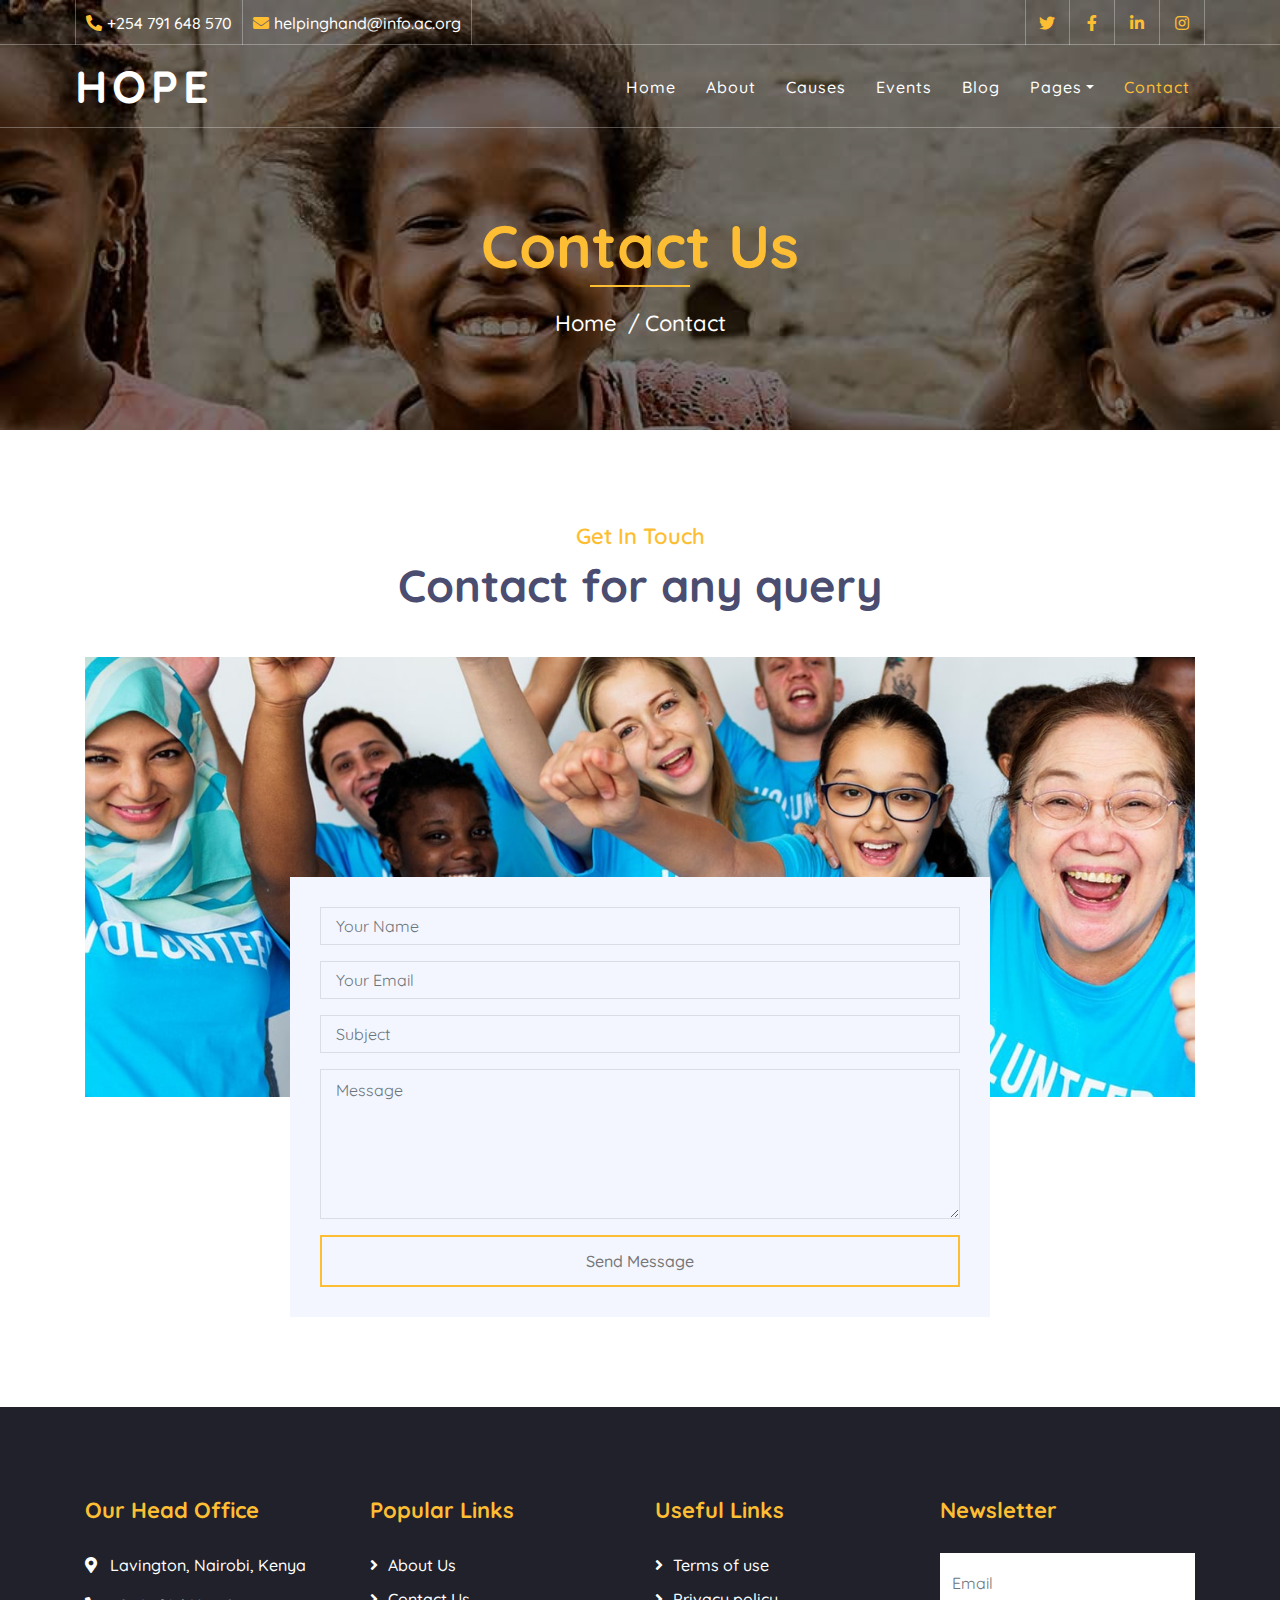
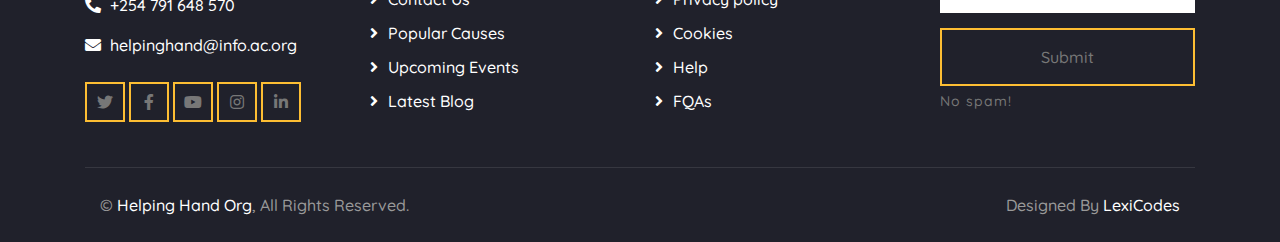
<file: charity-website/contact.html>
<!DOCTYPE html>
<html lang="en">
    <head>
        <meta charset="utf-8">
        <title>Helping Hand charity organization</title>
        <meta content="width=device-width, initial-scale=1.0" name="viewport">
        <meta content="Free Website Template" name="keywords">
        <meta content="Free Website Template" name="description">

        <!-- Favicon -->
        <link href="img/favicon.ico" rel="icon">

        <!-- Google Font -->
        <link href="https://fonts.googleapis.com/css2?family=Quicksand:wght@300;400;500;600;700&display=swap" rel="stylesheet">
        
        <!-- CSS Libraries -->
        <link href="https://stackpath.bootstrapcdn.com/bootstrap/4.4.1/css/bootstrap.min.css" rel="stylesheet">
        <link href="https://cdnjs.cloudflare.com/ajax/libs/font-awesome/5.10.0/css/all.min.css" rel="stylesheet">
        <link href="lib/flaticon/font/flaticon.css" rel="stylesheet">
        <link href="lib/animate/animate.min.css" rel="stylesheet">
        <link href="lib/owlcarousel/assets/owl.carousel.min.css" rel="stylesheet">

        <!-- Template Stylesheet -->
        <link href="css/style.css" rel="stylesheet">
    </head>

    <body>
        <!-- Top Bar Start -->
        <div class="top-bar d-none d-md-block">
            <div class="container-fluid">
                <div class="row">
                    <div class="col-md-8">
                        <div class="top-bar-left">
                            <div class="text">
                                <i class="fa fa-phone-alt"></i>
                                <p>+254 791 648 570</p>
                            </div>
                            <div class="text">
                                <i class="fa fa-envelope"></i>
                                <p>helpinghand@info.ac.org</p>
                            </div>
                        </div>
                    </div>
                    <div class="col-md-4">
                        <div class="top-bar-right">
                            <div class="social">
                                <a href=""><i class="fab fa-twitter"></i></a>
                                <a href=""><i class="fab fa-facebook-f"></i></a>
                                <a href=""><i class="fab fa-linkedin-in"></i></a>
                                <a href=""><i class="fab fa-instagram"></i></a>
                            </div>
                        </div>
                    </div>
                </div>
            </div>
        </div>
        <!-- Top Bar End -->

        <!-- Nav Bar Start -->
        <div class="navbar navbar-expand-lg bg-dark navbar-dark">
            <div class="container-fluid">
                <a href="index.html" class="navbar-brand">Hope</a>
                <button type="button" class="navbar-toggler" data-toggle="collapse" data-target="#navbarCollapse">
                    <span class="navbar-toggler-icon"></span>
                </button>

                <div class="collapse navbar-collapse justify-content-between" id="navbarCollapse">
                    <div class="navbar-nav ml-auto">
                        <a href="index.html" class="nav-item nav-link">Home</a>
                        <a href="about.html" class="nav-item nav-link">About</a>
                        <a href="causes.html" class="nav-item nav-link">Causes</a>
                        <a href="event.html" class="nav-item nav-link">Events</a>
                        <a href="blog.html" class="nav-item nav-link">Blog</a>
                        <div class="nav-item dropdown">
                            <a href="#" class="nav-link dropdown-toggle" data-toggle="dropdown">Pages</a>
                            <div class="dropdown-menu">
                                <a href="single.html" class="dropdown-item">Detail Page</a>
                                <a href="service.html" class="dropdown-item">What We Do</a>
                                <a href="team.html" class="dropdown-item">Meet The Team</a>
                                <a href="donate.html" class="dropdown-item">Donate Now</a>
                                <a href="volunteer.html" class="dropdown-item">Become A Volunteer</a>
                            </div>
                        </div>
                        <a href="contact.html" class="nav-item nav-link active">Contact</a>
                    </div>
                </div>
            </div>
        </div>
        <!-- Nav Bar End -->
        
        
        <!-- Page Header Start -->
        <div class="page-header">
            <div class="container">
                <div class="row">
                    <div class="col-12">
                        <h2>Contact Us</h2>
                    </div>
                    <div class="col-12">
                        <a href="">Home</a>
                        <a href="">Contact</a>
                    </div>
                </div>
            </div>
        </div>
        <!-- Page Header End -->
        
        
        <!-- Contact Start -->
        <div class="contact">
            <div class="container">
                <div class="section-header text-center">
                    <p>Get In Touch</p>
                    <h2>Contact for any query</h2>
                </div>
                <div class="contact-img">
                    <img src="img/contact.jpg" alt="Image">
                </div>
                <div class="contact-form">
                        <div id="success"></div>
                        <form name="sentMessage" id="contactForm" novalidate="novalidate">
                            <div class="control-group">
                                <input type="text" class="form-control" id="name" placeholder="Your Name" required="required" data-validation-required-message="Please enter your name" />
                                <p class="help-block text-danger"></p>
                            </div>
                            <div class="control-group">
                                <input type="email" class="form-control" id="email" placeholder="Your Email" required="required" data-validation-required-message="Please enter your email" />
                                <p class="help-block text-danger"></p>
                            </div>
                            <div class="control-group">
                                <input type="text" class="form-control" id="subject" placeholder="Subject" required="required" data-validation-required-message="Please enter a subject" />
                                <p class="help-block text-danger"></p>
                            </div>
                            <div class="control-group">
                                <textarea class="form-control" id="message" placeholder="Message" required="required" data-validation-required-message="Please enter your message"></textarea>
                                <p class="help-block text-danger"></p>
                            </div>
                            <div>
                                <button class="btn btn-custom" type="submit" id="sendMessageButton">Send Message</button>
                            </div>
                        </form>
                    </div>
            </div>
        </div>
        <!-- Contact End -->


        <!-- Footer Start -->
        <div class="footer">
            <div class="container">
                <div class="row">
                    <div class="col-lg-3 col-md-6">
                        <div class="footer-contact">
                            <h2>Our Head Office</h2>
                            <p><i class="fa fa-map-marker-alt"></i>Lavington, Nairobi, Kenya</p>
                            <p><i class="fa fa-phone-alt"></i>+254 791 648 570</p>
                            <p><i class="fa fa-envelope"></i>helpinghand@info.ac.org</p>
                            <div class="footer-social">
                                <a class="btn btn-custom" href=""><i class="fab fa-twitter"></i></a>
                                <a class="btn btn-custom" href=""><i class="fab fa-facebook-f"></i></a>
                                <a class="btn btn-custom" href=""><i class="fab fa-youtube"></i></a>
                                <a class="btn btn-custom" href=""><i class="fab fa-instagram"></i></a>
                                <a class="btn btn-custom" href=""><i class="fab fa-linkedin-in"></i></a>
                            </div>
                        </div>
                    </div>
                    <div class="col-lg-3 col-md-6">
                        <div class="footer-link">
                            <h2>Popular Links</h2>
                            <a href="">About Us</a>
                            <a href="">Contact Us</a>
                            <a href="">Popular Causes</a>
                            <a href="">Upcoming Events</a>
                            <a href="">Latest Blog</a>
                        </div>
                    </div>
                    <div class="col-lg-3 col-md-6">
                        <div class="footer-link">
                            <h2>Useful Links</h2>
                            <a href="">Terms of use</a>
                            <a href="">Privacy policy</a>
                            <a href="">Cookies</a>
                            <a href="">Help</a>
                            <a href="">FQAs</a>
                        </div>
                    </div>
                    <div class="col-lg-3 col-md-6">
                        <div class="footer-newsletter">
                            <h2>Newsletter</h2>
                            <form>
                                <input class="form-control" placeholder="Email">
                                <button class="btn btn-custom">Submit</button>
                                <label>No spam!</label>
                            </form>
                        </div>
                    </div>
                </div>
            </div>
            <div class="container copyright">
                <div class="row">
                    <div class="col-md-6">
                        <p>&copy; <a href="">Helping Hand Org</a>, All Rights Reserved.</p>
                    </div>
                    <div class="col-md-6">
                        <p>Designed By <a href="">LexiCodes</a></p>
                    </div>
                </div>
            </div>
        </div>
        <!-- Footer End -->

        <!-- Back to top button -->
        <a href="#" class="back-to-top"><i class="fa fa-chevron-up"></i></a>
        
        <!-- Pre Loader -->
        <div id="loader" class="show">
            <div class="loader"></div>
        </div>

        <!-- JavaScript Libraries -->
        <script src="https://code.jquery.com/jquery-3.4.1.min.js"></script>
        <script src="https://stackpath.bootstrapcdn.com/bootstrap/4.4.1/js/bootstrap.bundle.min.js"></script>
        <script src="lib/easing/easing.min.js"></script>
        <script src="lib/owlcarousel/owl.carousel.min.js"></script>
        <script src="lib/waypoints/waypoints.min.js"></script>
        <script src="lib/counterup/counterup.min.js"></script>
        <script src="lib/parallax/parallax.min.js"></script>
        
        <!-- Contact Javascript File -->
        <script src="mail/jqBootstrapValidation.min.js"></script>
        <script src="mail/contact.js"></script>

        <!-- Template Javascript -->
        <script src="js/main.js"></script>
    </body>
</html>
</file>
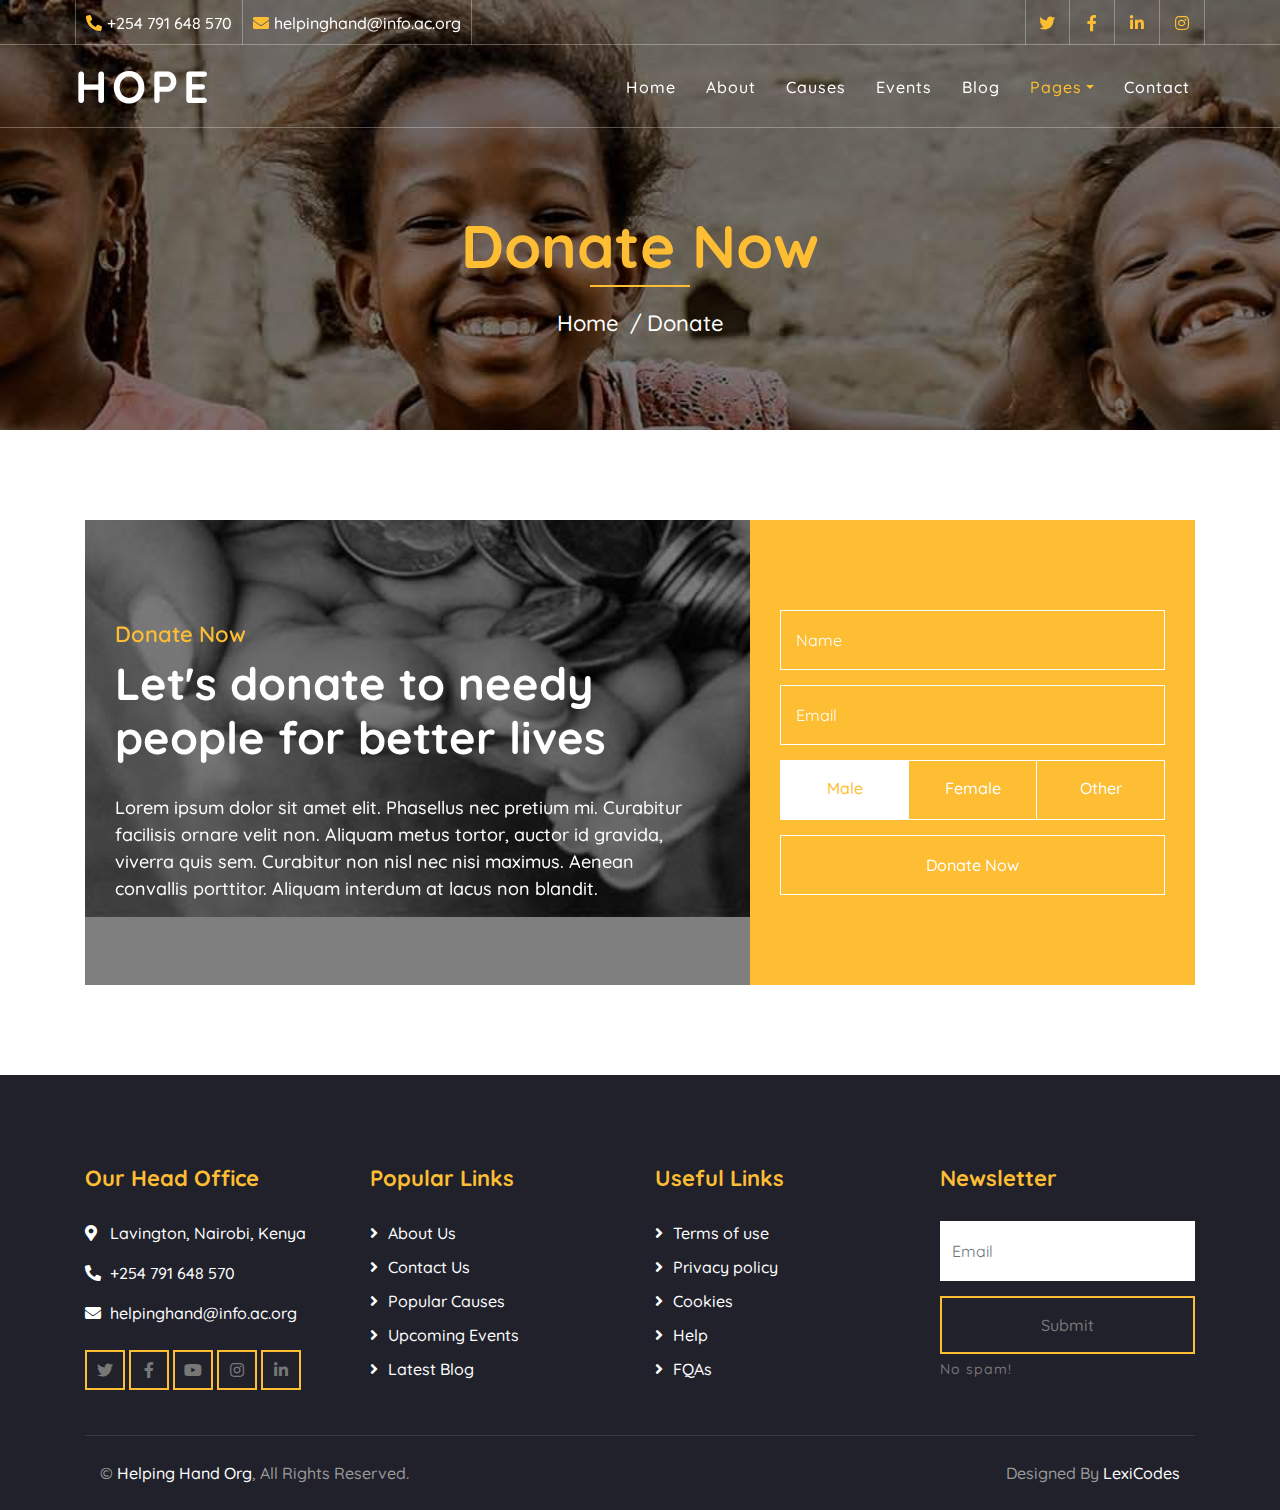
<file: charity-website/donate.html>
<!DOCTYPE html>
<html lang="en">
    <head>
        <meta charset="utf-8">
        <title>Helping Hand charity organization</title>
        <meta content="width=device-width, initial-scale=1.0" name="viewport">
        <meta content="Free Website Template" name="keywords">
        <meta content="Free Website Template" name="description">

        <!-- Favicon -->
        <link href="img/favicon.ico" rel="icon">

        <!-- Google Font -->
        <link href="https://fonts.googleapis.com/css2?family=Quicksand:wght@300;400;500;600;700&display=swap" rel="stylesheet">
        
        <!-- CSS Libraries -->
        <link href="https://stackpath.bootstrapcdn.com/bootstrap/4.4.1/css/bootstrap.min.css" rel="stylesheet">
        <link href="https://cdnjs.cloudflare.com/ajax/libs/font-awesome/5.10.0/css/all.min.css" rel="stylesheet">
        <link href="lib/flaticon/font/flaticon.css" rel="stylesheet">
        <link href="lib/animate/animate.min.css" rel="stylesheet">
        <link href="lib/owlcarousel/assets/owl.carousel.min.css" rel="stylesheet">

        <!-- Template Stylesheet -->
        <link href="css/style.css" rel="stylesheet">

         <!-- JS Template 
         <script> 
            function Send_Data() {
                var name=document.getElementById("name").value;
                var email=document.getElementById("email").value;
                

                var httpr=new XMLHttpRequest();
                httpr.open("POST" , "./aj_f/get_data.php" , true);
                httpr.setRequestHeader("Content-type" , "application/x-www-form-url");
                httpr.onreadystatechange=function() {
                    if(httpr.readyState==4 && httpr.status==200) {
                        document.getElementById("response").innerHTML=httpr.responseText;
                    }
                }
                httpr.send("name="+name+"&email="+email);
            }
        </script> --> 
    </head>

    <body>
        <!-- Top Bar Start -->
        <div class="top-bar d-none d-md-block">
            <div class="container-fluid">
                <div class="row">
                    <div class="col-md-8">
                        <div class="top-bar-left">
                            <div class="text">
                                <i class="fa fa-phone-alt"></i>
                                <p>+254 791 648 570</p>
                            </div>
                            <div class="text">
                                <i class="fa fa-envelope"></i>
                                <p>helpinghand@info.ac.org</p>
                            </div>
                        </div>
                    </div>
                    <div class="col-md-4">
                        <div class="top-bar-right">
                            <div class="social">
                                <a href=""><i class="fab fa-twitter"></i></a>
                                <a href=""><i class="fab fa-facebook-f"></i></a>
                                <a href=""><i class="fab fa-linkedin-in"></i></a>
                                <a href=""><i class="fab fa-instagram"></i></a>
                            </div>
                        </div>
                    </div>
                </div>
            </div>
        </div>
        <!-- Top Bar End -->

        <!-- Nav Bar Start -->
        <div class="navbar navbar-expand-lg bg-dark navbar-dark">
            <div class="container-fluid">
                <a href="index.html" class="navbar-brand">Hope</a>
                <button type="button" class="navbar-toggler" data-toggle="collapse" data-target="#navbarCollapse">
                    <span class="navbar-toggler-icon"></span>
                </button>

                <div class="collapse navbar-collapse justify-content-between" id="navbarCollapse">
                    <div class="navbar-nav ml-auto">
                        <a href="index.html" class="nav-item nav-link">Home</a>
                        <a href="about.html" class="nav-item nav-link">About</a>
                        <a href="causes.html" class="nav-item nav-link">Causes</a>
                        <a href="event.html" class="nav-item nav-link">Events</a>
                        <a href="blog.html" class="nav-item nav-link">Blog</a>
                        <div class="nav-item dropdown">
                            <a href="#" class="nav-link dropdown-toggle active" data-toggle="dropdown">Pages</a>
                            <div class="dropdown-menu">
                                <a href="single.html" class="dropdown-item">Detail Page</a>
                                <a href="service.html" class="dropdown-item">What We Do</a>
                                <a href="team.html" class="dropdown-item">Meet The Team</a>
                                <a href="donate.html" class="dropdown-item">Donate Now</a>
                                <a href="volunteer.html" class="dropdown-item">Become A Volunteer</a>
                            </div>
                        </div>
                        <a href="contact.html" class="nav-item nav-link">Contact</a>
                    </div>
                </div>
            </div>
        </div>
        <!-- Nav Bar End -->
        
        
        <!-- Page Header Start -->
        <div class="page-header">
            <div class="container">
                <div class="row">
                    <div class="col-12">
                        <h2>Donate Now</h2>
                    </div>
                    <div class="col-12">
                        <a href="">Home</a>
                        <a href="">Donate</a>
                    </div>
                </div>
            </div>
        </div>
        <!-- Page Header End -->
        
        
        <!-- Donate Start -->
        <div class="container">
            <div class="donate" data-parallax="scroll" data-image-src="img/donate.jpg">
                <div class="row align-items-center">
                    <div class="col-lg-7">
                        <div class="donate-content">
                            <div class="section-header">
                                <p>Donate Now</p>
                                <h2>Let's donate to needy people for better lives</h2>
                            </div>
                            <div class="donate-text">
                                <p>
                                    Lorem ipsum dolor sit amet elit. Phasellus nec pretium mi. Curabitur facilisis ornare velit non. Aliquam metus tortor, auctor id gravida, viverra quis sem. Curabitur non nisl nec nisi maximus. Aenean convallis porttitor. Aliquam interdum at lacus non blandit.
                                </p>
                            </div>
                        </div>
                    </div>
                    <div class="col-lg-5">
                        <div class="donate-form">
                            <form action="get_data.php" method="post">
                                <div class="control-group">
                                    <input type="text" id="name" class="form-control" name="name" placeholder="Name" required="required" />
                                </div>
                                <div class="control-group">
                                    <input type="email" id="email" class="form-control" name="email" placeholder="Email" required="required" />
                                </div>
                                <div class="btn-group btn-group-toggle" data-toggle="buttons">
                                    <label class="btn btn-custom active">
                                        <input type="radio" id="gender" name="gender" checked> Male
                                    </label>
                                    <label class="btn btn-custom">
                                        <input type="radio" id="gender" name="gender"> Female
                                    </label>
                                    <label class="btn btn-custom">
                                        <input type="radio"id="gender"  name="gender"> Other
                                    </label>
                                </div>
                                <div>
                                    <button class="btn btn-custom" type="submit" value="submit" onclick="Send_Data()">Donate Now</button>
                                </div>
                            </form>
                        </div>
                    </div>
                </div>
            </div>
        </div>
        <!-- Donate End -->


        <!-- Footer Start -->
        <div class="footer">
            <div class="container">
                <div class="row">
                    <div class="col-lg-3 col-md-6">
                        <div class="footer-contact">
                            <h2>Our Head Office</h2>
                            <p><i class="fa fa-map-marker-alt"></i>Lavington, Nairobi, Kenya</p>
                            <p><i class="fa fa-phone-alt"></i>+254 791 648 570</p>
                            <p><i class="fa fa-envelope"></i>helpinghand@info.ac.org</p>
                            <div class="footer-social">
                                <a class="btn btn-custom" href=""><i class="fab fa-twitter"></i></a>
                                <a class="btn btn-custom" href=""><i class="fab fa-facebook-f"></i></a>
                                <a class="btn btn-custom" href=""><i class="fab fa-youtube"></i></a>
                                <a class="btn btn-custom" href=""><i class="fab fa-instagram"></i></a>
                                <a class="btn btn-custom" href=""><i class="fab fa-linkedin-in"></i></a>
                            </div>
                        </div>
                    </div>
                    <div class="col-lg-3 col-md-6">
                        <div class="footer-link">
                            <h2>Popular Links</h2>
                            <a href="">About Us</a>
                            <a href="">Contact Us</a>
                            <a href="">Popular Causes</a>
                            <a href="">Upcoming Events</a>
                            <a href="">Latest Blog</a>
                        </div>
                    </div>
                    <div class="col-lg-3 col-md-6">
                        <div class="footer-link">
                            <h2>Useful Links</h2>
                            <a href="">Terms of use</a>
                            <a href="">Privacy policy</a>
                            <a href="">Cookies</a>
                            <a href="">Help</a>
                            <a href="">FQAs</a>
                        </div>
                    </div>
                    <div class="col-lg-3 col-md-6">
                        <div class="footer-newsletter">
                            <h2>Newsletter</h2>
                            <form>
                                <input class="form-control" placeholder="Email">
                                <button class="btn btn-custom">Submit</button>
                                <label>No spam!</label>
                            </form>
                        </div>
                    </div>
                </div>
            </div>
            <div class="container copyright">
                <div class="row">
                    <div class="col-md-6">
                        <p>&copy; <a href="">Helping Hand Org</a>, All Rights Reserved.</p>
                    </div>
                    <div class="col-md-6">
                        <p>Designed By <a href="">LexiCodes</a></p>
                    </div>
                </div>
            </div>
        </div>
        <!-- Footer End -->

        <!-- Back to top button -->
        <a href="#" class="back-to-top"><i class="fa fa-chevron-up"></i></a>
        
        <!-- Pre Loader -->
        <div id="loader" class="show">
            <div class="loader"></div>
        </div>

        <!-- JavaScript Libraries -->
        <script src="https://code.jquery.com/jquery-3.4.1.min.js"></script>
        <script src="https://stackpath.bootstrapcdn.com/bootstrap/4.4.1/js/bootstrap.bundle.min.js"></script>
        <script src="lib/easing/easing.min.js"></script>
        <script src="lib/owlcarousel/owl.carousel.min.js"></script>
        <script src="lib/waypoints/waypoints.min.js"></script>
        <script src="lib/counterup/counterup.min.js"></script>
        <script src="lib/parallax/parallax.min.js"></script>
        
        <!-- Contact Javascript File -->
        <script src="mail/jqBootstrapValidation.min.js"></script>
        <script src="mail/contact.js"></script>

        <!-- Template Javascript -->
        <script src="js/main.js"></script>
    </body>
</html>
</file>
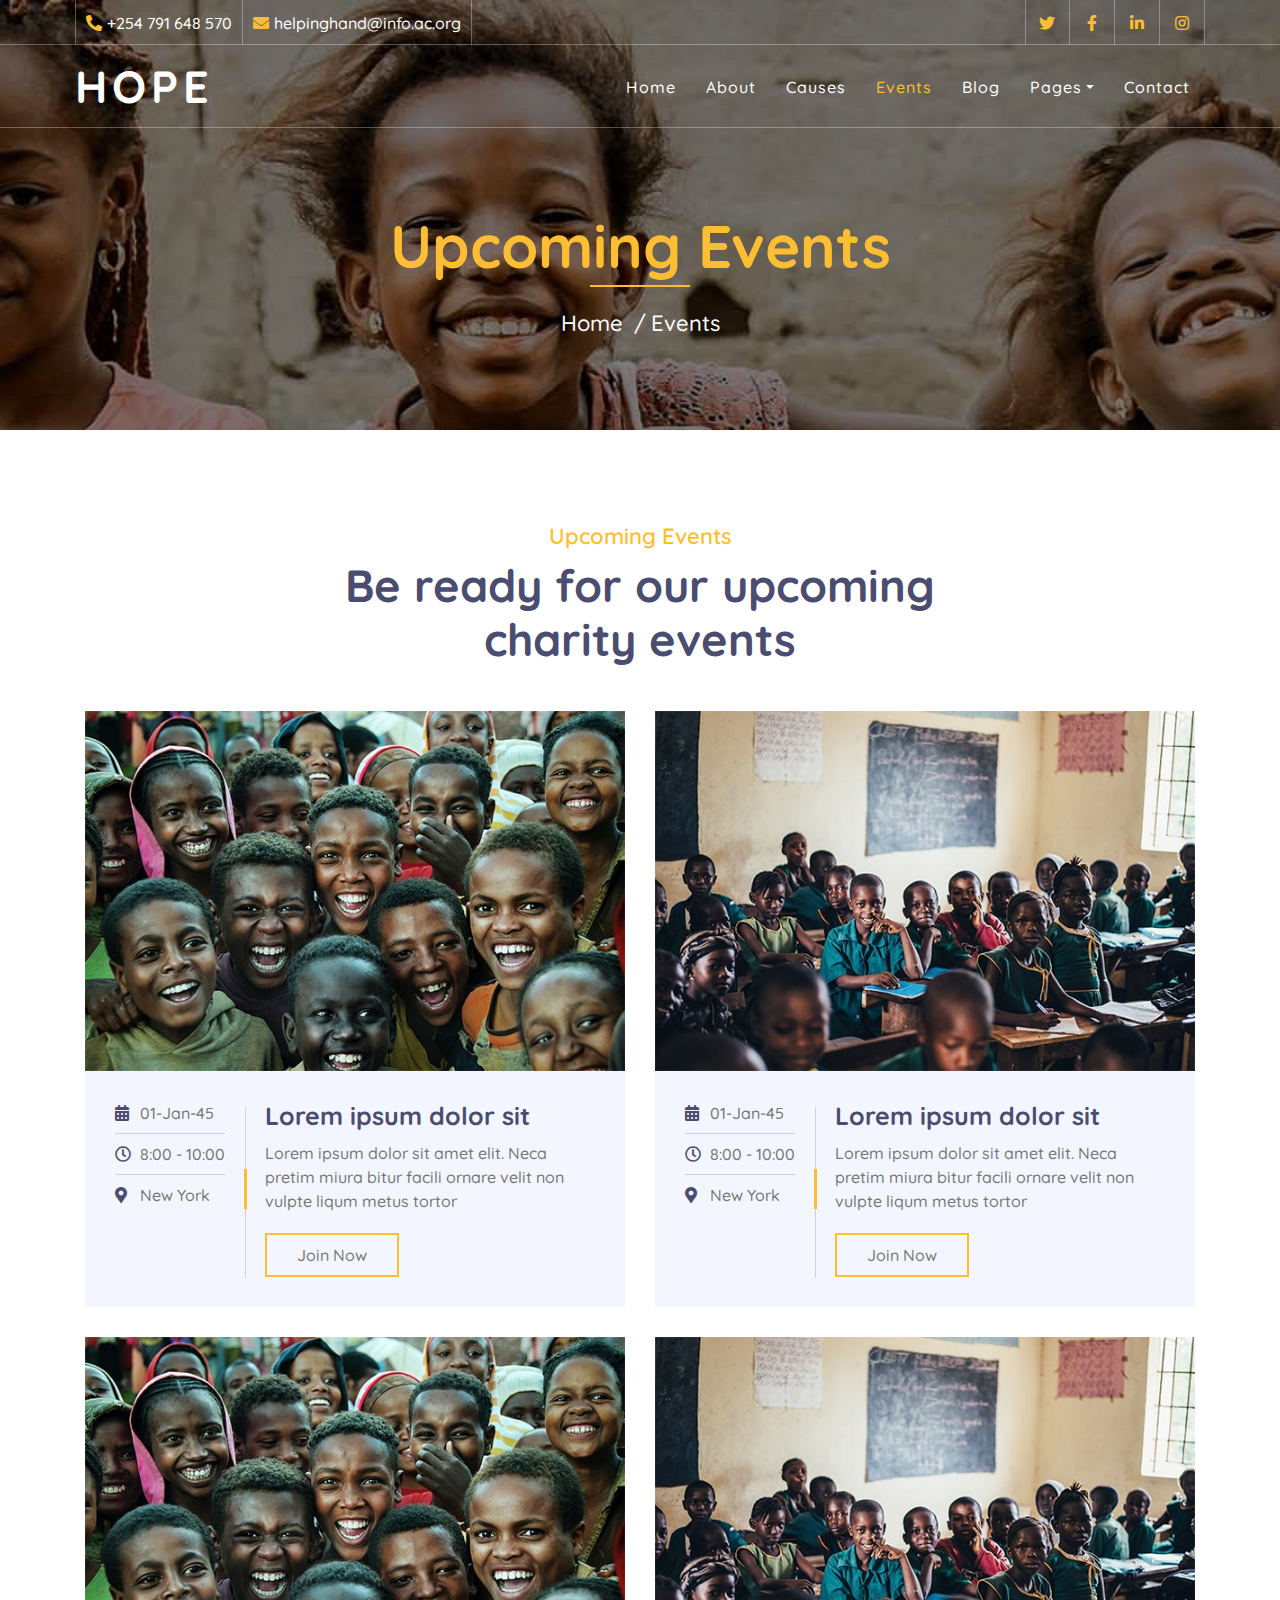
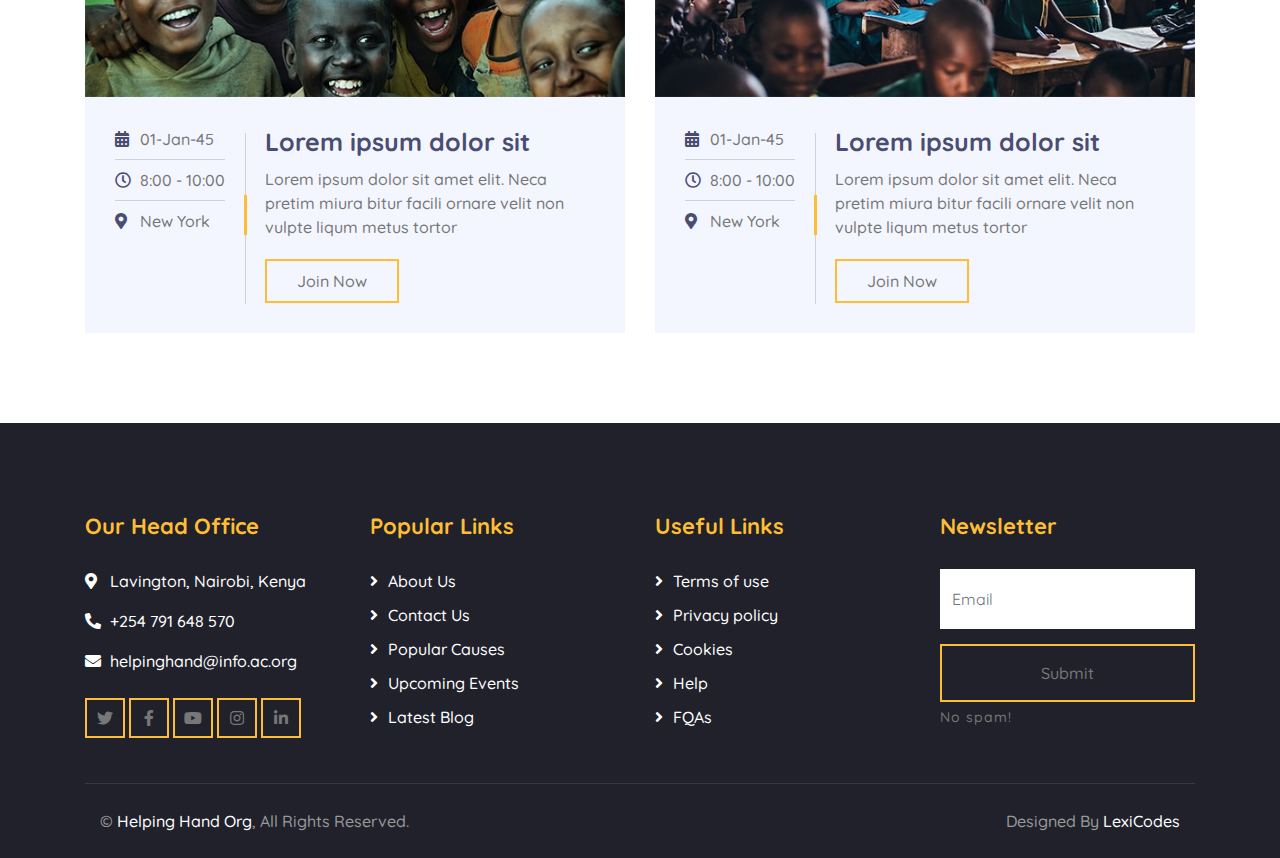
<file: charity-website/event.html>
<!DOCTYPE html>
<html lang="en">
    <head>
        <meta charset="utf-8">
        <title>Helping Hand charity organization</title>
        <meta content="width=device-width, initial-scale=1.0" name="viewport">
        <meta content="Free Website Template" name="keywords">
        <meta content="Free Website Template" name="description">

        <!-- Favicon -->
        <link href="img/favicon.ico" rel="icon">

        <!-- Google Font -->
        <link href="https://fonts.googleapis.com/css2?family=Quicksand:wght@300;400;500;600;700&display=swap" rel="stylesheet">
        
        <!-- CSS Libraries -->
        <link href="https://stackpath.bootstrapcdn.com/bootstrap/4.4.1/css/bootstrap.min.css" rel="stylesheet">
        <link href="https://cdnjs.cloudflare.com/ajax/libs/font-awesome/5.10.0/css/all.min.css" rel="stylesheet">
        <link href="lib/flaticon/font/flaticon.css" rel="stylesheet">
        <link href="lib/animate/animate.min.css" rel="stylesheet">
        <link href="lib/owlcarousel/assets/owl.carousel.min.css" rel="stylesheet">

        <!-- Template Stylesheet -->
        <link href="css/style.css" rel="stylesheet">
    </head>

    <body>
        <!-- Top Bar Start -->
        <div class="top-bar d-none d-md-block">
            <div class="container-fluid">
                <div class="row">
                    <div class="col-md-8">
                        <div class="top-bar-left">
                            <div class="text">
                                <i class="fa fa-phone-alt"></i>
                                <p>+254 791 648 570</p>
                            </div>
                            <div class="text">
                                <i class="fa fa-envelope"></i>
                                <p>helpinghand@info.ac.org</p>
                            </div>
                        </div>
                    </div>
                    <div class="col-md-4">
                        <div class="top-bar-right">
                            <div class="social">
                                <a href=""><i class="fab fa-twitter"></i></a>
                                <a href=""><i class="fab fa-facebook-f"></i></a>
                                <a href=""><i class="fab fa-linkedin-in"></i></a>
                                <a href=""><i class="fab fa-instagram"></i></a>
                            </div>
                        </div>
                    </div>
                </div>
            </div>
        </div>
        <!-- Top Bar End -->

        <!-- Nav Bar Start -->
        <div class="navbar navbar-expand-lg bg-dark navbar-dark">
            <div class="container-fluid">
                <a href="index.html" class="navbar-brand">Hope</a>
                <button type="button" class="navbar-toggler" data-toggle="collapse" data-target="#navbarCollapse">
                    <span class="navbar-toggler-icon"></span>
                </button>

                <div class="collapse navbar-collapse justify-content-between" id="navbarCollapse">
                    <div class="navbar-nav ml-auto">
                        <a href="index.html" class="nav-item nav-link">Home</a>
                        <a href="about.html" class="nav-item nav-link">About</a>
                        <a href="causes.html" class="nav-item nav-link">Causes</a>
                        <a href="event.html" class="nav-item nav-link active">Events</a>
                        <a href="blog.html" class="nav-item nav-link">Blog</a>
                        <div class="nav-item dropdown">
                            <a href="#" class="nav-link dropdown-toggle" data-toggle="dropdown">Pages</a>
                            <div class="dropdown-menu">
                                <a href="single.html" class="dropdown-item">Detail Page</a>
                                <a href="service.html" class="dropdown-item">What We Do</a>
                                <a href="team.html" class="dropdown-item">Meet The Team</a>
                                <a href="donate.html" class="dropdown-item">Donate Now</a>
                                <a href="volunteer.html" class="dropdown-item">Become A Volunteer</a>
                            </div>
                        </div>
                        <a href="contact.html" class="nav-item nav-link">Contact</a>
                    </div>
                </div>
            </div>
        </div>
        <!-- Nav Bar End -->
        
        
        <!-- Page Header Start -->
        <div class="page-header">
            <div class="container">
                <div class="row">
                    <div class="col-12">
                        <h2>Upcoming Events</h2>
                    </div>
                    <div class="col-12">
                        <a href="">Home</a>
                        <a href="">Events</a>
                    </div>
                </div>
            </div>
        </div>
        <!-- Page Header End -->
        
        
        <!-- Event Start -->
        <div class="event">
            <div class="container">
                <div class="section-header text-center">
                    <p>Upcoming Events</p>
                    <h2>Be ready for our upcoming charity events</h2>
                </div>
                <div class="row">
                    <div class="col-lg-6">
                        <div class="event-item">
                            <img src="img/event-1.jpg" alt="Image">
                            <div class="event-content">
                                <div class="event-meta">
                                    <p><i class="fa fa-calendar-alt"></i>01-Jan-45</p>
                                    <p><i class="far fa-clock"></i>8:00 - 10:00</p>
                                    <p><i class="fa fa-map-marker-alt"></i>New York</p>
                                </div>
                                <div class="event-text">
                                    <h3>Lorem ipsum dolor sit</h3>
                                    <p>
                                        Lorem ipsum dolor sit amet elit. Neca pretim miura bitur facili ornare velit non vulpte liqum metus tortor
                                    </p>
                                    <a class="btn btn-custom" href="">Join Now</a>
                                </div>
                            </div>
                        </div>
                    </div>
                    <div class="col-lg-6">
                        <div class="event-item">
                            <img src="img/event-2.jpg" alt="Image">
                            <div class="event-content">
                                <div class="event-meta">
                                    <p><i class="fa fa-calendar-alt"></i>01-Jan-45</p>
                                    <p><i class="far fa-clock"></i>8:00 - 10:00</p>
                                    <p><i class="fa fa-map-marker-alt"></i>New York</p>
                                </div>
                                <div class="event-text">
                                    <h3>Lorem ipsum dolor sit</h3>
                                    <p>
                                        Lorem ipsum dolor sit amet elit. Neca pretim miura bitur facili ornare velit non vulpte liqum metus tortor
                                    </p>
                                    <a class="btn btn-custom" href="">Join Now</a>
                                </div>
                            </div>
                        </div>
                    </div>
                    <div class="col-lg-6">
                        <div class="event-item">
                            <img src="img/event-1.jpg" alt="Image">
                            <div class="event-content">
                                <div class="event-meta">
                                    <p><i class="fa fa-calendar-alt"></i>01-Jan-45</p>
                                    <p><i class="far fa-clock"></i>8:00 - 10:00</p>
                                    <p><i class="fa fa-map-marker-alt"></i>New York</p>
                                </div>
                                <div class="event-text">
                                    <h3>Lorem ipsum dolor sit</h3>
                                    <p>
                                        Lorem ipsum dolor sit amet elit. Neca pretim miura bitur facili ornare velit non vulpte liqum metus tortor
                                    </p>
                                    <a class="btn btn-custom" href="">Join Now</a>
                                </div>
                            </div>
                        </div>
                    </div>
                    <div class="col-lg-6">
                        <div class="event-item">
                            <img src="img/event-2.jpg" alt="Image">
                            <div class="event-content">
                                <div class="event-meta">
                                    <p><i class="fa fa-calendar-alt"></i>01-Jan-45</p>
                                    <p><i class="far fa-clock"></i>8:00 - 10:00</p>
                                    <p><i class="fa fa-map-marker-alt"></i>New York</p>
                                </div>
                                <div class="event-text">
                                    <h3>Lorem ipsum dolor sit</h3>
                                    <p>
                                        Lorem ipsum dolor sit amet elit. Neca pretim miura bitur facili ornare velit non vulpte liqum metus tortor
                                    </p>
                                    <a class="btn btn-custom" href="">Join Now</a>
                                </div>
                            </div>
                        </div>
                    </div>
                </div>
            </div>
        </div>
        <!-- Event End -->


        <!-- Footer Start -->
        <div class="footer">
            <div class="container">
                <div class="row">
                    <div class="col-lg-3 col-md-6">
                        <div class="footer-contact">
                            <h2>Our Head Office</h2>
                            <p><i class="fa fa-map-marker-alt"></i>Lavington, Nairobi, Kenya</p>
                            <p><i class="fa fa-phone-alt"></i>+254 791 648 570</p>
                            <p><i class="fa fa-envelope"></i>helpinghand@info.ac.org</p>
                            <div class="footer-social">
                                <a class="btn btn-custom" href=""><i class="fab fa-twitter"></i></a>
                                <a class="btn btn-custom" href=""><i class="fab fa-facebook-f"></i></a>
                                <a class="btn btn-custom" href=""><i class="fab fa-youtube"></i></a>
                                <a class="btn btn-custom" href=""><i class="fab fa-instagram"></i></a>
                                <a class="btn btn-custom" href=""><i class="fab fa-linkedin-in"></i></a>
                            </div>
                        </div>
                    </div>
                    <div class="col-lg-3 col-md-6">
                        <div class="footer-link">
                            <h2>Popular Links</h2>
                            <a href="">About Us</a>
                            <a href="">Contact Us</a>
                            <a href="">Popular Causes</a>
                            <a href="">Upcoming Events</a>
                            <a href="">Latest Blog</a>
                        </div>
                    </div>
                    <div class="col-lg-3 col-md-6">
                        <div class="footer-link">
                            <h2>Useful Links</h2>
                            <a href="">Terms of use</a>
                            <a href="">Privacy policy</a>
                            <a href="">Cookies</a>
                            <a href="">Help</a>
                            <a href="">FQAs</a>
                        </div>
                    </div>
                    <div class="col-lg-3 col-md-6">
                        <div class="footer-newsletter">
                            <h2>Newsletter</h2>
                            <form>
                                <input class="form-control" placeholder="Email">
                                <button class="btn btn-custom">Submit</button>
                                <label>No spam!</label>
                            </form>
                        </div>
                    </div>
                </div>
            </div>
            <div class="container copyright">
                <div class="row">
                    <div class="col-md-6">
                        <p>&copy; <a href="">Helping Hand Org</a>, All Rights Reserved.</p>
                    </div>
                    <div class="col-md-6">
                        <p>Designed By <a href="">LexiCodes</a></p>
                    </div>
                </div>
            </div>
        </div>
        <!-- Footer End -->

        <!-- Back to top button -->
        <a href="#" class="back-to-top"><i class="fa fa-chevron-up"></i></a>
        
        <!-- Pre Loader -->
        <div id="loader" class="show">
            <div class="loader"></div>
        </div>

        <!-- JavaScript Libraries -->
        <script src="https://code.jquery.com/jquery-3.4.1.min.js"></script>
        <script src="https://stackpath.bootstrapcdn.com/bootstrap/4.4.1/js/bootstrap.bundle.min.js"></script>
        <script src="lib/easing/easing.min.js"></script>
        <script src="lib/owlcarousel/owl.carousel.min.js"></script>
        <script src="lib/waypoints/waypoints.min.js"></script>
        <script src="lib/counterup/counterup.min.js"></script>
        <script src="lib/parallax/parallax.min.js"></script>
        
        <!-- Contact Javascript File -->
        <script src="mail/jqBootstrapValidation.min.js"></script>
        <script src="mail/contact.js"></script>

        <!-- Template Javascript -->
        <script src="js/main.js"></script>
    </body>
</html>
</file>
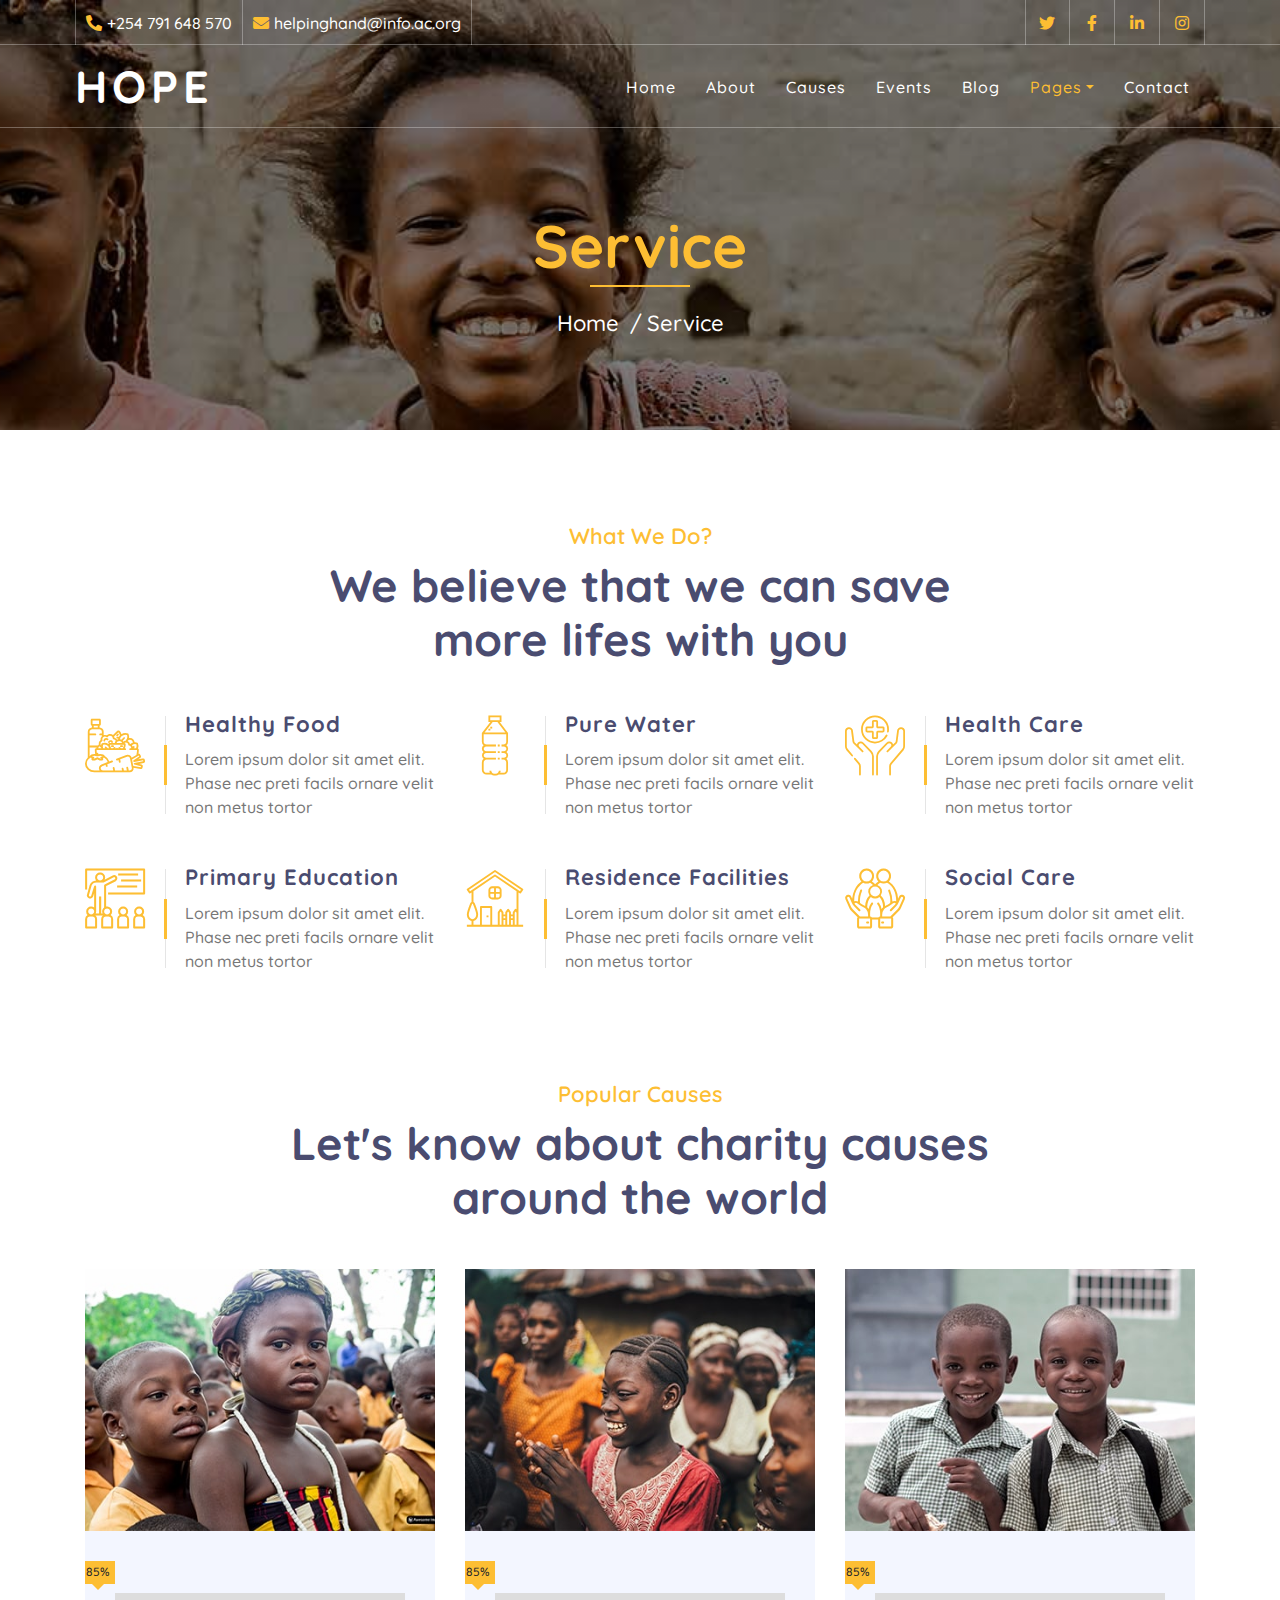
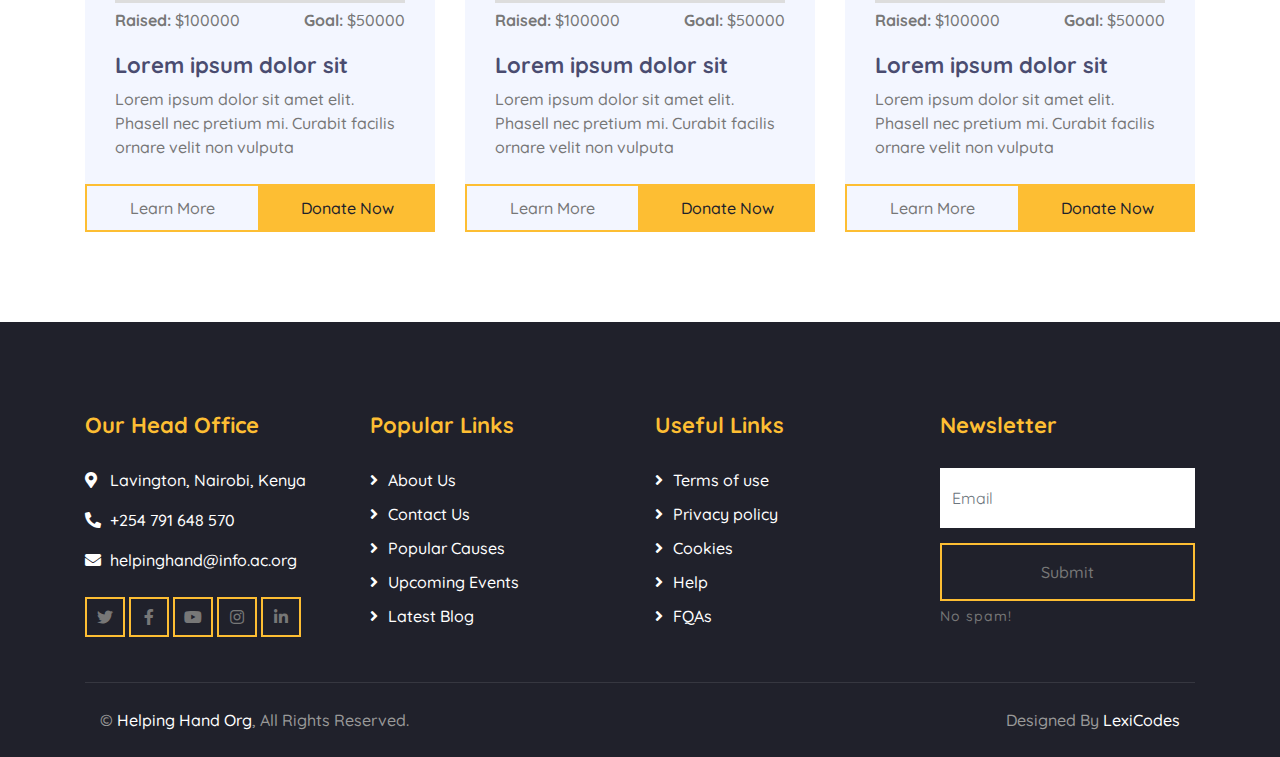
<file: charity-website/service.html>
<!DOCTYPE html>
<html lang="en">
    <head>
        <meta charset="utf-8">
        <title>Helping Hand charity organization</title>
        <meta content="width=device-width, initial-scale=1.0" name="viewport">
        <meta content="Free Website Template" name="keywords">
        <meta content="Free Website Template" name="description">

        <!-- Favicon -->
        <link href="img/favicon.ico" rel="icon">

        <!-- Google Font -->
        <link href="https://fonts.googleapis.com/css2?family=Quicksand:wght@300;400;500;600;700&display=swap" rel="stylesheet">
        
        <!-- CSS Libraries -->
        <link href="https://stackpath.bootstrapcdn.com/bootstrap/4.4.1/css/bootstrap.min.css" rel="stylesheet">
        <link href="https://cdnjs.cloudflare.com/ajax/libs/font-awesome/5.10.0/css/all.min.css" rel="stylesheet">
        <link href="lib/flaticon/font/flaticon.css" rel="stylesheet">
        <link href="lib/animate/animate.min.css" rel="stylesheet">
        <link href="lib/owlcarousel/assets/owl.carousel.min.css" rel="stylesheet">

        <!-- Template Stylesheet -->
        <link href="css/style.css" rel="stylesheet">
    </head>

    <body>
        <!-- Top Bar Start -->
        <div class="top-bar d-none d-md-block">
            <div class="container-fluid">
                <div class="row">
                    <div class="col-md-8">
                        <div class="top-bar-left">
                            <div class="text">
                                <i class="fa fa-phone-alt"></i>
                                <p>+254 791 648 570</p>
                            </div>
                            <div class="text">
                                <i class="fa fa-envelope"></i>
                                <p>helpinghand@info.ac.org</p>
                            </div>
                        </div>
                    </div>
                    <div class="col-md-4">
                        <div class="top-bar-right">
                            <div class="social">
                                <a href=""><i class="fab fa-twitter"></i></a>
                                <a href=""><i class="fab fa-facebook-f"></i></a>
                                <a href=""><i class="fab fa-linkedin-in"></i></a>
                                <a href=""><i class="fab fa-instagram"></i></a>
                            </div>
                        </div>
                    </div>
                </div>
            </div>
        </div>
        <!-- Top Bar End -->

        <!-- Nav Bar Start -->
        <div class="navbar navbar-expand-lg bg-dark navbar-dark">
            <div class="container-fluid">
                <a href="index.html" class="navbar-brand">Hope</a>
                <button type="button" class="navbar-toggler" data-toggle="collapse" data-target="#navbarCollapse">
                    <span class="navbar-toggler-icon"></span>
                </button>

                <div class="collapse navbar-collapse justify-content-between" id="navbarCollapse">
                    <div class="navbar-nav ml-auto">
                        <a href="index.html" class="nav-item nav-link">Home</a>
                        <a href="about.html" class="nav-item nav-link">About</a>
                        <a href="causes.html" class="nav-item nav-link">Causes</a>
                        <a href="event.html" class="nav-item nav-link">Events</a>
                        <a href="blog.html" class="nav-item nav-link">Blog</a>
                        <div class="nav-item dropdown">
                            <a href="#" class="nav-link dropdown-toggle active" data-toggle="dropdown">Pages</a>
                            <div class="dropdown-menu">
                                <a href="single.html" class="dropdown-item">Detail Page</a>
                                <a href="service.html" class="dropdown-item">What We Do</a>
                                <a href="team.html" class="dropdown-item">Meet The Team</a>
                                <a href="donate.html" class="dropdown-item">Donate Now</a>
                                <a href="volunteer.html" class="dropdown-item">Become A Volunteer</a>
                            </div>
                        </div>
                        <a href="contact.html" class="nav-item nav-link">Contact</a>
                    </div>
                </div>
            </div>
        </div>
        <!-- Nav Bar End -->
        
        
        <!-- Page Header Start -->
        <div class="page-header">
            <div class="container">
                <div class="row">
                    <div class="col-12">
                        <h2>Service</h2>
                    </div>
                    <div class="col-12">
                        <a href="">Home</a>
                        <a href="">Service</a>
                    </div>
                </div>
            </div>
        </div>
        <!-- Page Header End -->
        
        
        <!-- Service Start -->
        <div class="service">
            <div class="container">
                <div class="section-header text-center">
                    <p>What We Do?</p>
                    <h2>We believe that we can save more lifes with you</h2>
                </div>
                <div class="row">
                    <div class="col-lg-4 col-md-6">
                        <div class="service-item">
                            <div class="service-icon">
                                <i class="flaticon-diet"></i>
                            </div>
                            <div class="service-text">
                                <h3>Healthy Food</h3>
                                <p>Lorem ipsum dolor sit amet elit. Phase nec preti facils ornare velit non metus tortor</p>
                            </div>
                        </div>
                    </div>
                    <div class="col-lg-4 col-md-6">
                        <div class="service-item">
                            <div class="service-icon">
                                <i class="flaticon-water"></i>
                            </div>
                            <div class="service-text">
                                <h3>Pure Water</h3>
                                <p>Lorem ipsum dolor sit amet elit. Phase nec preti facils ornare velit non metus tortor</p>
                            </div>
                        </div>
                    </div>
                    <div class="col-lg-4 col-md-6">
                        <div class="service-item">
                            <div class="service-icon">
                                <i class="flaticon-healthcare"></i>
                            </div>
                            <div class="service-text">
                                <h3>Health Care</h3>
                                <p>Lorem ipsum dolor sit amet elit. Phase nec preti facils ornare velit non metus tortor</p>
                            </div>
                        </div>
                    </div>
                    <div class="col-lg-4 col-md-6">
                        <div class="service-item">
                            <div class="service-icon">
                                <i class="flaticon-education"></i>
                            </div>
                            <div class="service-text">
                                <h3>Primary Education</h3>
                                <p>Lorem ipsum dolor sit amet elit. Phase nec preti facils ornare velit non metus tortor</p>
                            </div>
                        </div>
                    </div>
                    <div class="col-lg-4 col-md-6">
                        <div class="service-item">
                            <div class="service-icon">
                                <i class="flaticon-home"></i>
                            </div>
                            <div class="service-text">
                                <h3>Residence Facilities</h3>
                                <p>Lorem ipsum dolor sit amet elit. Phase nec preti facils ornare velit non metus tortor</p>
                            </div>
                        </div>
                    </div>
                    <div class="col-lg-4 col-md-6">
                        <div class="service-item">
                            <div class="service-icon">
                                <i class="flaticon-social-care"></i>
                            </div>
                            <div class="service-text">
                                <h3>Social Care</h3>
                                <p>Lorem ipsum dolor sit amet elit. Phase nec preti facils ornare velit non metus tortor</p>
                            </div>
                        </div>
                    </div>
                </div>
            </div>
        </div>
        <!-- Service End -->
        

        <!-- Causes Start -->
        <div class="causes">
            <div class="container">
                <div class="section-header text-center">
                    <p>Popular Causes</p>
                    <h2>Let's know about charity causes around the world</h2>
                </div>
                <div class="owl-carousel causes-carousel">
                    <div class="causes-item">
                        <div class="causes-img">
                            <img src="img/causes-1.jpg" alt="Image">
                        </div>
                        <div class="causes-progress">
                            <div class="progress">
                                <div class="progress-bar" role="progressbar" aria-valuenow="85" aria-valuemin="0" aria-valuemax="100">
                                    <span>85%</span>
                                </div>
                            </div>
                            <div class="progress-text">
                                <p><strong>Raised:</strong> $100000</p>
                                <p><strong>Goal:</strong> $50000</p>
                            </div>
                        </div>
                        <div class="causes-text">
                            <h3>Lorem ipsum dolor sit</h3>
                            <p>Lorem ipsum dolor sit amet elit. Phasell nec pretium mi. Curabit facilis ornare velit non vulputa</p>
                        </div>
                        <div class="causes-btn">
                            <a class="btn btn-custom">Learn More</a>
                            <a class="btn btn-custom">Donate Now</a>
                        </div>
                    </div>
                    <div class="causes-item">
                        <div class="causes-img">
                            <img src="img/causes-2.jpg" alt="Image">
                        </div>
                        <div class="causes-progress">
                            <div class="progress">
                                <div class="progress-bar" role="progressbar" aria-valuenow="85" aria-valuemin="0" aria-valuemax="100">
                                    <span>85%</span>
                                </div>
                            </div>
                            <div class="progress-text">
                                <p><strong>Raised:</strong> $100000</p>
                                <p><strong>Goal:</strong> $50000</p>
                            </div>
                        </div>
                        <div class="causes-text">
                            <h3>Lorem ipsum dolor sit</h3>
                            <p>Lorem ipsum dolor sit amet elit. Phasell nec pretium mi. Curabit facilis ornare velit non vulputa</p>
                        </div>
                        <div class="causes-btn">
                            <a class="btn btn-custom">Learn More</a>
                            <a class="btn btn-custom">Donate Now</a>
                        </div>
                    </div>
                    <div class="causes-item">
                        <div class="causes-img">
                            <img src="img/causes-3.jpg" alt="Image">
                        </div>
                        <div class="causes-progress">
                            <div class="progress">
                                <div class="progress-bar" role="progressbar" aria-valuenow="85" aria-valuemin="0" aria-valuemax="100">
                                    <span>85%</span>
                                </div>
                            </div>
                            <div class="progress-text">
                                <p><strong>Raised:</strong> $100000</p>
                                <p><strong>Goal:</strong> $50000</p>
                            </div>
                        </div>
                        <div class="causes-text">
                            <h3>Lorem ipsum dolor sit</h3>
                            <p>Lorem ipsum dolor sit amet elit. Phasell nec pretium mi. Curabit facilis ornare velit non vulputa</p>
                        </div>
                        <div class="causes-btn">
                            <a class="btn btn-custom">Learn More</a>
                            <a class="btn btn-custom">Donate Now</a>
                        </div>
                    </div>
                    <div class="causes-item">
                        <div class="causes-img">
                            <img src="img/causes-4.jpg" alt="Image">
                        </div>
                        <div class="causes-progress">
                            <div class="progress">
                                <div class="progress-bar" role="progressbar" aria-valuenow="85" aria-valuemin="0" aria-valuemax="100">
                                    <span>85%</span>
                                </div>
                            </div>
                            <div class="progress-text">
                                <p><strong>Raised:</strong> $100000</p>
                                <p><strong>Goal:</strong> $50000</p>
                            </div>
                        </div>
                        <div class="causes-text">
                            <h3>Lorem ipsum dolor sit</h3>
                            <p>Lorem ipsum dolor sit amet elit. Phasell nec pretium mi. Curabit facilis ornare velit non vulputa</p>
                        </div>
                        <div class="causes-btn">
                            <a class="btn btn-custom">Learn More</a>
                            <a class="btn btn-custom">Donate Now</a>
                        </div>
                    </div>
                </div>
            </div>
        </div>
        <!-- Causes End -->


        <!-- Footer Start -->
        <div class="footer">
            <div class="container">
                <div class="row">
                    <div class="col-lg-3 col-md-6">
                        <div class="footer-contact">
                            <h2>Our Head Office</h2>
                            <p><i class="fa fa-map-marker-alt"></i>Lavington, Nairobi, Kenya</p>
                            <p><i class="fa fa-phone-alt"></i>+254 791 648 570</p>
                            <p><i class="fa fa-envelope"></i>helpinghand@info.ac.org</p>
                            <div class="footer-social">
                                <a class="btn btn-custom" href=""><i class="fab fa-twitter"></i></a>
                                <a class="btn btn-custom" href=""><i class="fab fa-facebook-f"></i></a>
                                <a class="btn btn-custom" href=""><i class="fab fa-youtube"></i></a>
                                <a class="btn btn-custom" href=""><i class="fab fa-instagram"></i></a>
                                <a class="btn btn-custom" href=""><i class="fab fa-linkedin-in"></i></a>
                            </div>
                        </div>
                    </div>
                    <div class="col-lg-3 col-md-6">
                        <div class="footer-link">
                            <h2>Popular Links</h2>
                            <a href="">About Us</a>
                            <a href="">Contact Us</a>
                            <a href="">Popular Causes</a>
                            <a href="">Upcoming Events</a>
                            <a href="">Latest Blog</a>
                        </div>
                    </div>
                    <div class="col-lg-3 col-md-6">
                        <div class="footer-link">
                            <h2>Useful Links</h2>
                            <a href="">Terms of use</a>
                            <a href="">Privacy policy</a>
                            <a href="">Cookies</a>
                            <a href="">Help</a>
                            <a href="">FQAs</a>
                        </div>
                    </div>
                    <div class="col-lg-3 col-md-6">
                        <div class="footer-newsletter">
                            <h2>Newsletter</h2>
                            <form>
                                <input class="form-control" placeholder="Email">
                                <button class="btn btn-custom">Submit</button>
                                <label>No spam!</label>
                            </form>
                        </div>
                    </div>
                </div>
            </div>
            <div class="container copyright">
                <div class="row">
                    <div class="col-md-6">
                        <p>&copy; <a href="">Helping Hand Org</a>, All Rights Reserved.</p>
                    </div>
                    <div class="col-md-6">
                        <p>Designed By <a href="">LexiCodes</a></p>
                    </div>
                </div>
            </div>
        </div>
        <!-- Footer End -->

        <!-- Back to top button -->
        <a href="#" class="back-to-top"><i class="fa fa-chevron-up"></i></a>
        
        <!-- Pre Loader -->
        <div id="loader" class="show">
            <div class="loader"></div>
        </div>

        <!-- JavaScript Libraries -->
        <script src="https://code.jquery.com/jquery-3.4.1.min.js"></script>
        <script src="https://stackpath.bootstrapcdn.com/bootstrap/4.4.1/js/bootstrap.bundle.min.js"></script>
        <script src="lib/easing/easing.min.js"></script>
        <script src="lib/owlcarousel/owl.carousel.min.js"></script>
        <script src="lib/waypoints/waypoints.min.js"></script>
        <script src="lib/counterup/counterup.min.js"></script>
        <script src="lib/parallax/parallax.min.js"></script>
        
        <!-- Contact Javascript File -->
        <script src="mail/jqBootstrapValidation.min.js"></script>
        <script src="mail/contact.js"></script>

        <!-- Template Javascript -->
        <script src="js/main.js"></script>
    </body>
</html>
</file>
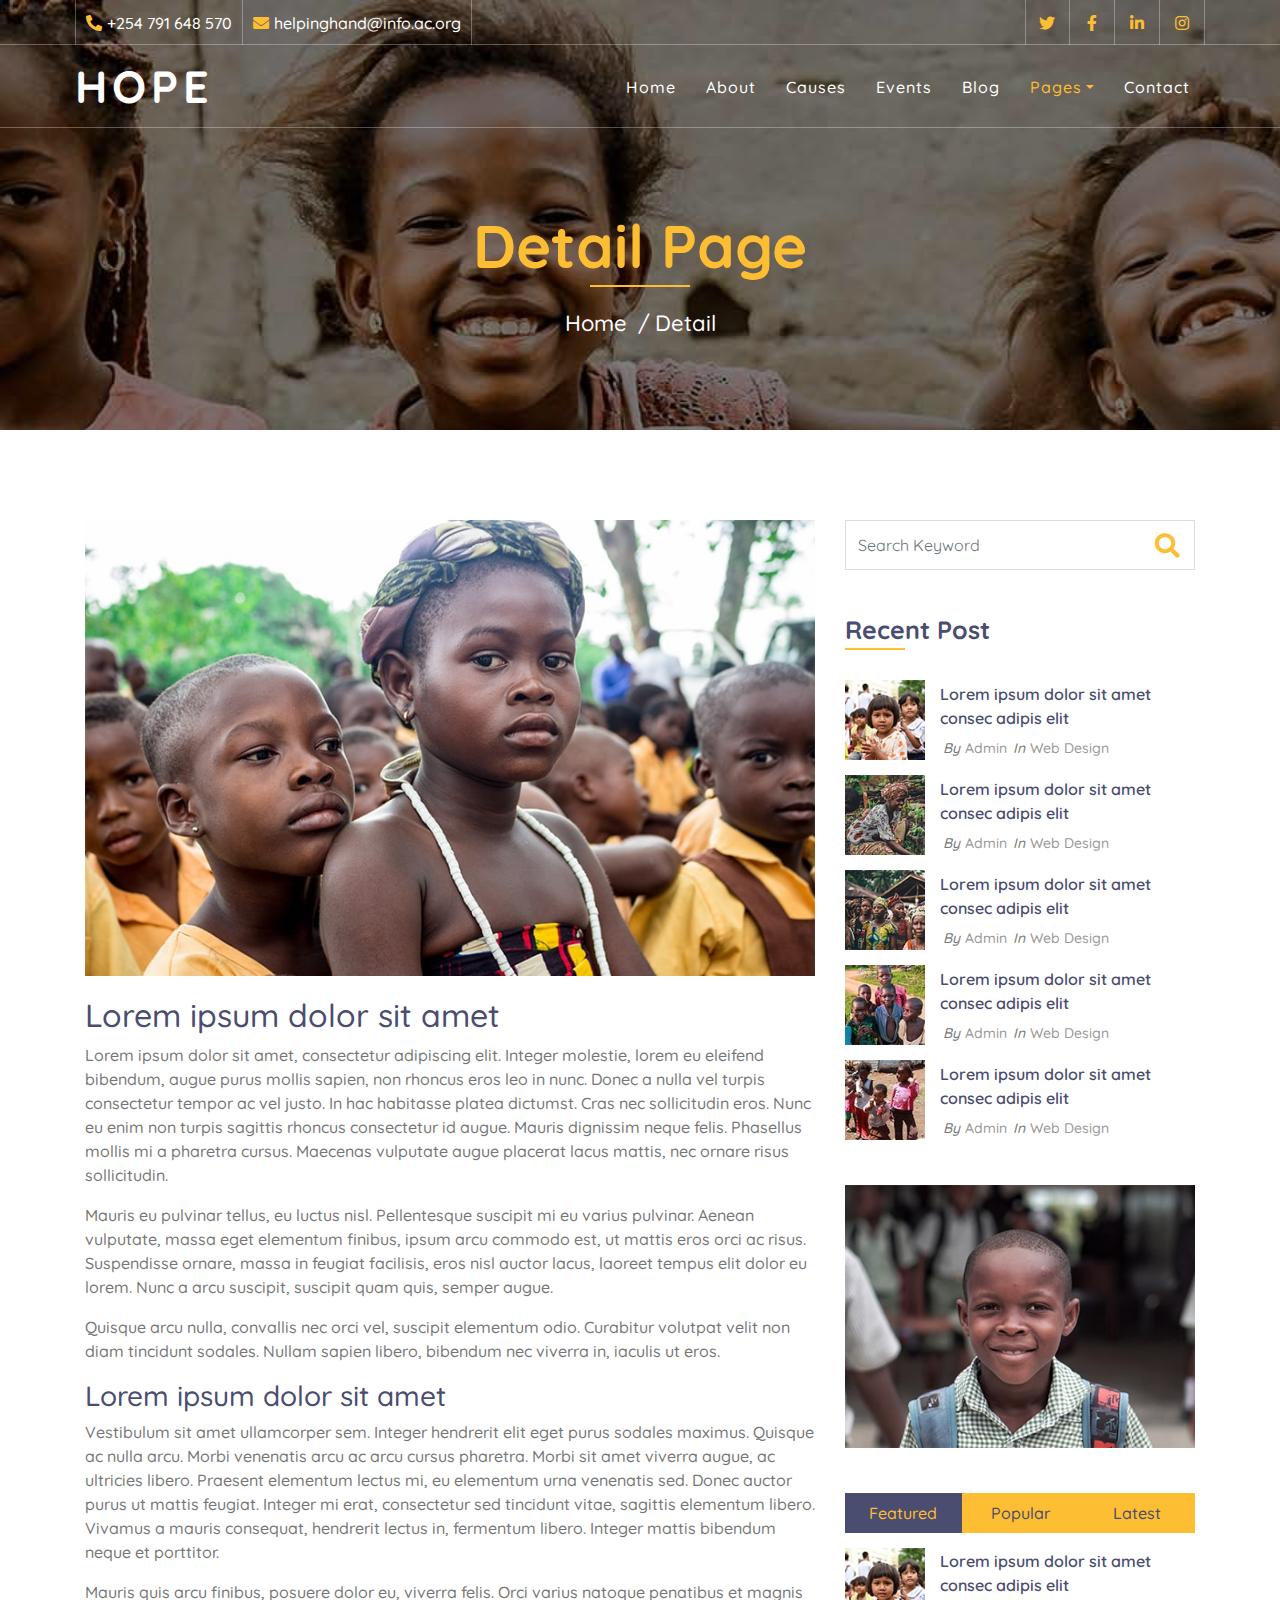
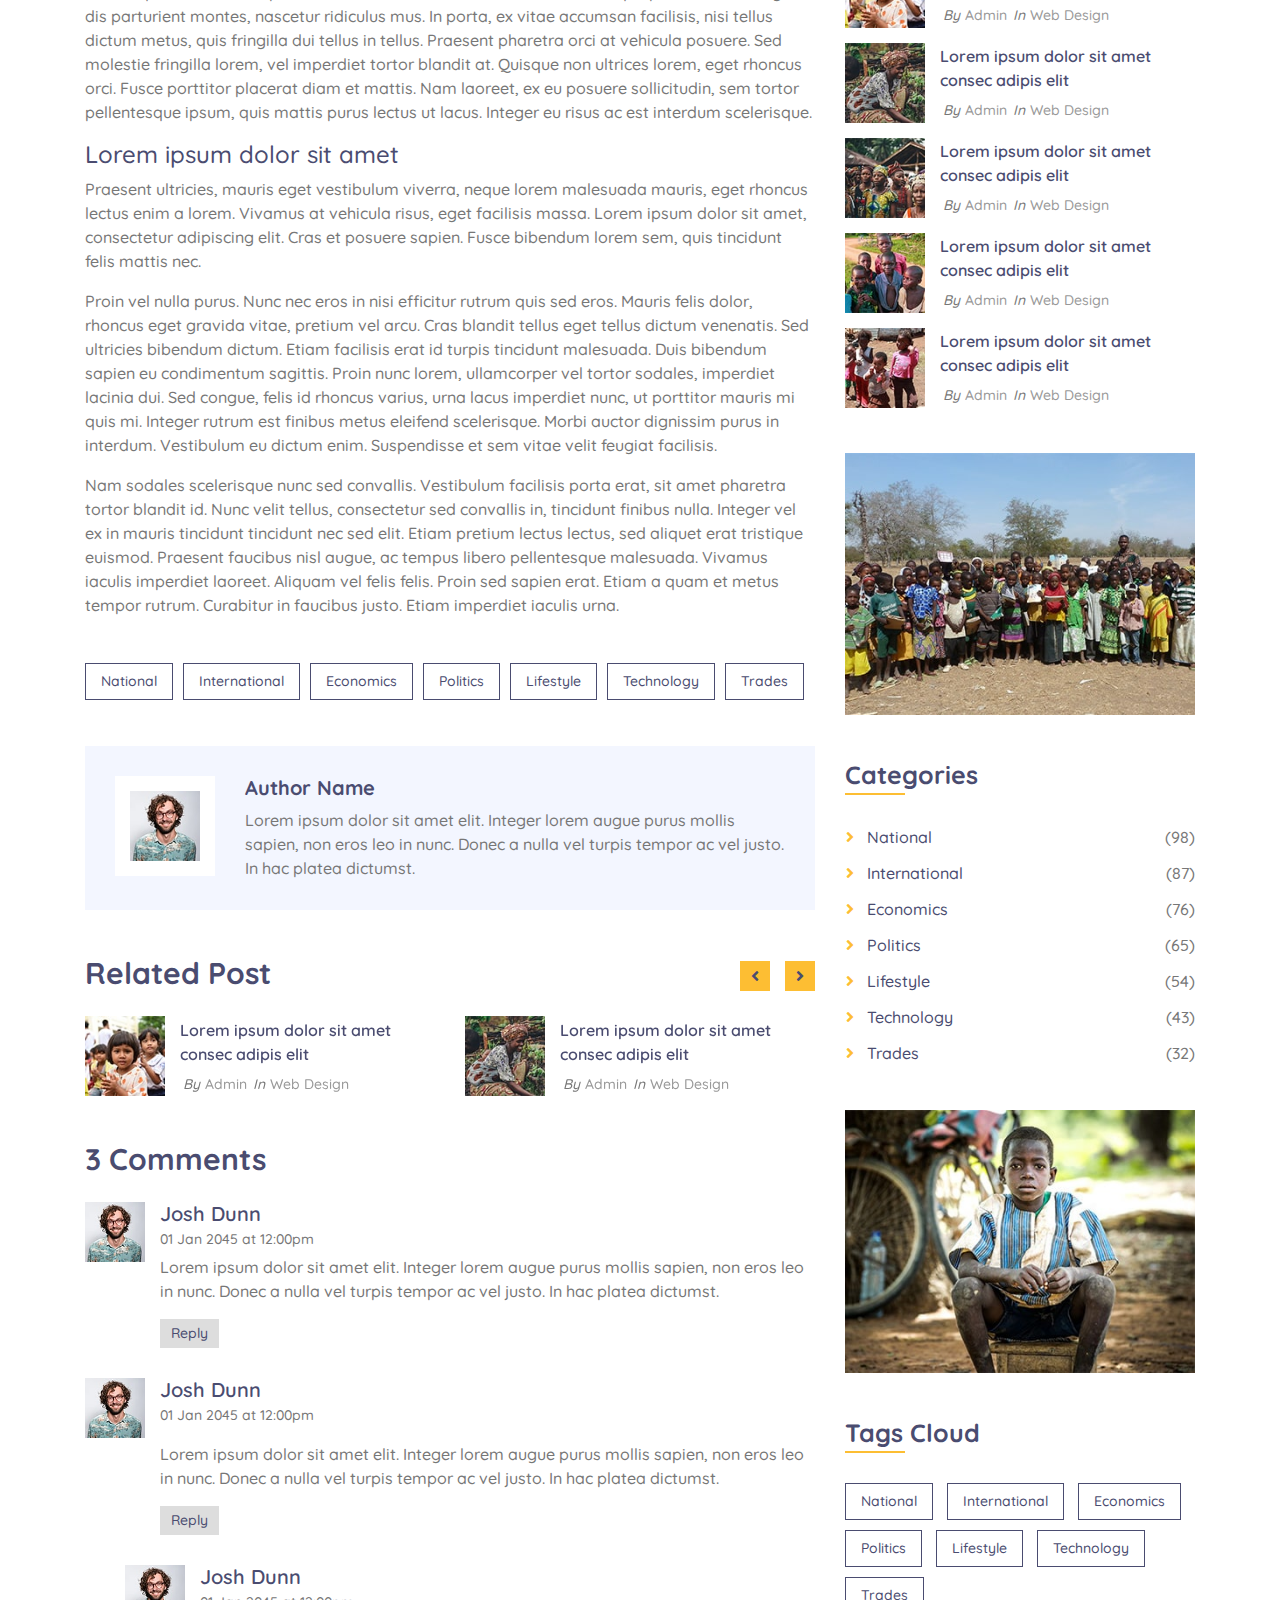
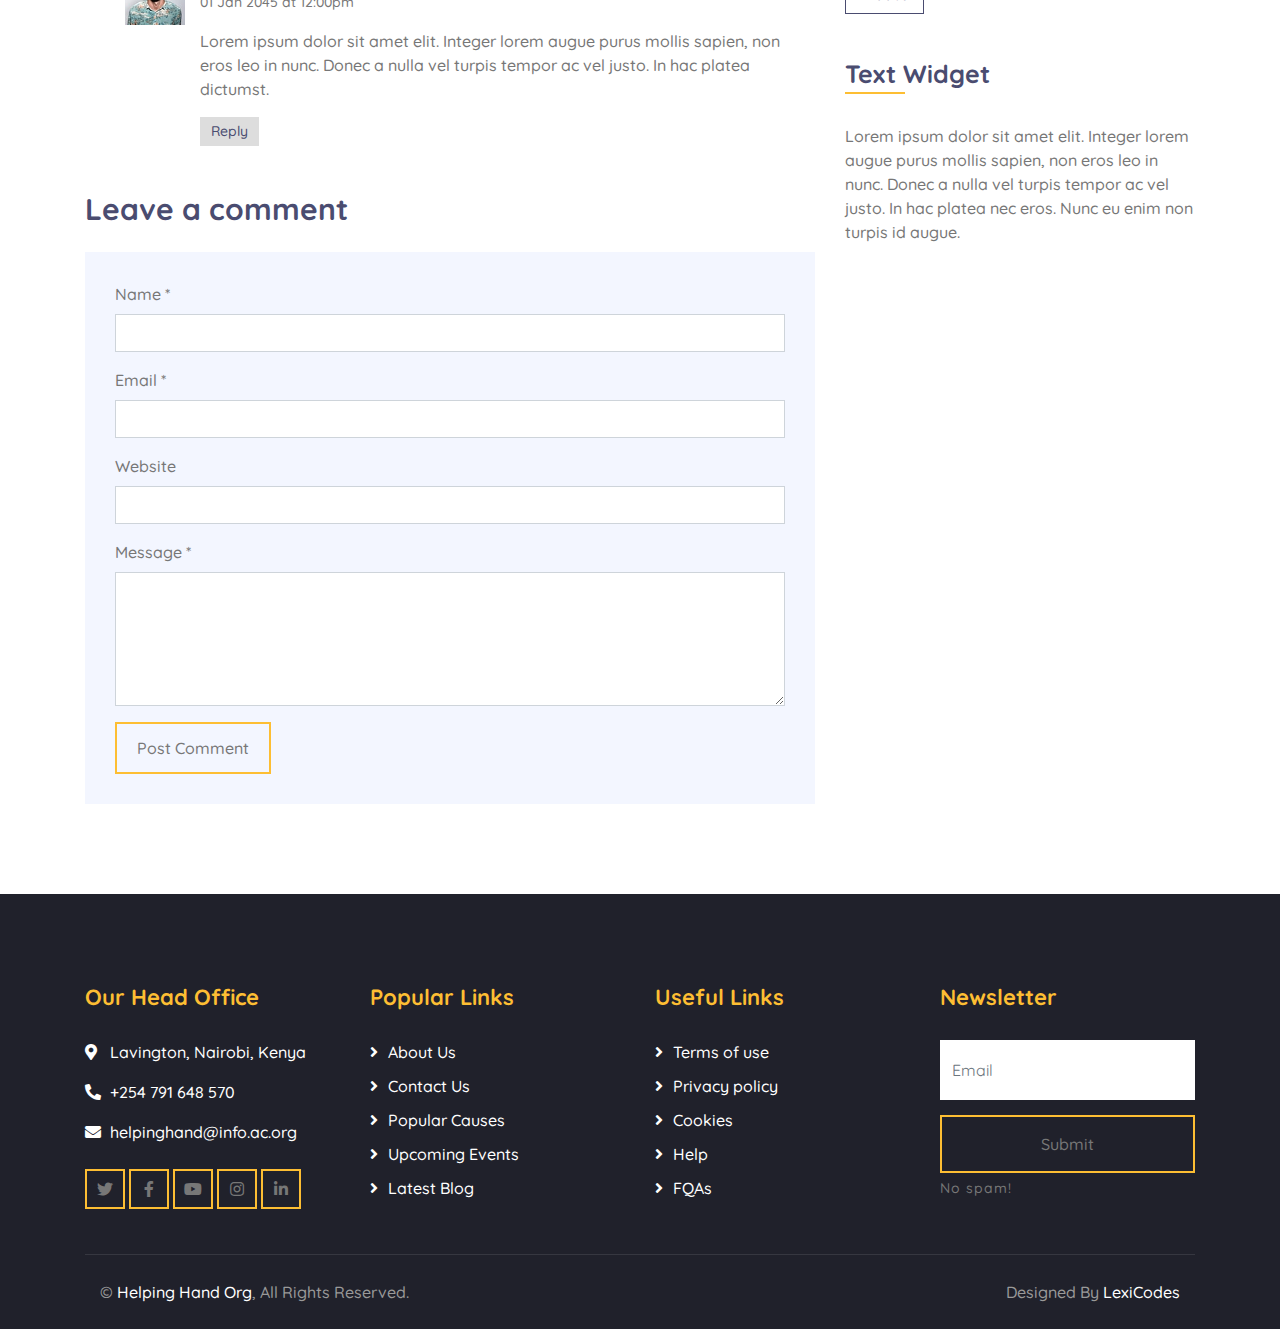
<file: charity-website/single.html>
<!DOCTYPE html>
<html lang="en">
    <head>
        <meta charset="utf-8">
        <title>Helping Hand charity organization</title>
        <meta content="width=device-width, initial-scale=1.0" name="viewport">
        <meta content="Free Website Template" name="keywords">
        <meta content="Free Website Template" name="description">

        <!-- Favicon -->
        <link href="img/favicon.ico" rel="icon">

        <!-- Google Font -->
        <link href="https://fonts.googleapis.com/css2?family=Quicksand:wght@300;400;500;600;700&display=swap" rel="stylesheet">
        
        <!-- CSS Libraries -->
        <link href="https://stackpath.bootstrapcdn.com/bootstrap/4.4.1/css/bootstrap.min.css" rel="stylesheet">
        <link href="https://cdnjs.cloudflare.com/ajax/libs/font-awesome/5.10.0/css/all.min.css" rel="stylesheet">
        <link href="lib/flaticon/font/flaticon.css" rel="stylesheet">
        <link href="lib/animate/animate.min.css" rel="stylesheet">
        <link href="lib/owlcarousel/assets/owl.carousel.min.css" rel="stylesheet">

        <!-- Template Stylesheet -->
        <link href="css/style.css" rel="stylesheet">
    </head>

    <body>
        <!-- Top Bar Start -->
        <div class="top-bar d-none d-md-block">
            <div class="container-fluid">
                <div class="row">
                    <div class="col-md-8">
                        <div class="top-bar-left">
                            <div class="text">
                                <i class="fa fa-phone-alt"></i>
                                <p>+254 791 648 570</p>
                            </div>
                            <div class="text">
                                <i class="fa fa-envelope"></i>
                                <p>helpinghand@info.ac.org</p>
                            </div>
                        </div>
                    </div>
                    <div class="col-md-4">
                        <div class="top-bar-right">
                            <div class="social">
                                <a href=""><i class="fab fa-twitter"></i></a>
                                <a href=""><i class="fab fa-facebook-f"></i></a>
                                <a href=""><i class="fab fa-linkedin-in"></i></a>
                                <a href=""><i class="fab fa-instagram"></i></a>
                            </div>
                        </div>
                    </div>
                </div>
            </div>
        </div>
        <!-- Top Bar End -->

        <!-- Nav Bar Start -->
        <div class="navbar navbar-expand-lg bg-dark navbar-dark">
            <div class="container-fluid">
                <a href="index.html" class="navbar-brand">Hope</a>
                <button type="button" class="navbar-toggler" data-toggle="collapse" data-target="#navbarCollapse">
                    <span class="navbar-toggler-icon"></span>
                </button>

                <div class="collapse navbar-collapse justify-content-between" id="navbarCollapse">
                    <div class="navbar-nav ml-auto">
                        <a href="index.html" class="nav-item nav-link">Home</a>
                        <a href="about.html" class="nav-item nav-link">About</a>
                        <a href="causes.html" class="nav-item nav-link">Causes</a>
                        <a href="event.html" class="nav-item nav-link">Events</a>
                        <a href="blog.html" class="nav-item nav-link">Blog</a>
                        <div class="nav-item dropdown">
                            <a href="#" class="nav-link dropdown-toggle active" data-toggle="dropdown">Pages</a>
                            <div class="dropdown-menu">
                                <a href="single.html" class="dropdown-item">Detail Page</a>
                                <a href="service.html" class="dropdown-item">What We Do</a>
                                <a href="team.html" class="dropdown-item">Meet The Team</a>
                                <a href="donate.html" class="dropdown-item">Donate Now</a>
                                <a href="volunteer.html" class="dropdown-item">Become A Volunteer</a>
                            </div>
                        </div>
                        <a href="contact.html" class="nav-item nav-link">Contact</a>
                    </div>
                </div>
            </div>
        </div>
        <!-- Nav Bar End -->
        
        
        <!-- Page Header Start -->
        <div class="page-header">
            <div class="container">
                <div class="row">
                    <div class="col-12">
                        <h2>Detail Page</h2>
                    </div>
                    <div class="col-12">
                        <a href="">Home</a>
                        <a href="">Detail</a>
                    </div>
                </div>
            </div>
        </div>
        <!-- Page Header End -->


        <!-- Single Post Start-->
        <div class="single">
            <div class="container">
                <div class="row">
                    <div class="col-lg-8">
                        <div class="single-content">
                            <img src="img/single.jpg" />
                            <h2>Lorem ipsum dolor sit amet</h2>
                            <p>
                                Lorem ipsum dolor sit amet, consectetur adipiscing elit. Integer molestie, lorem eu eleifend bibendum, augue purus mollis sapien, non rhoncus eros leo in nunc. Donec a nulla vel turpis consectetur tempor ac vel justo. In hac habitasse platea dictumst. Cras nec sollicitudin eros. Nunc eu enim non turpis sagittis rhoncus consectetur id augue. Mauris dignissim neque felis. Phasellus mollis mi a pharetra cursus. Maecenas vulputate augue placerat lacus mattis, nec ornare risus sollicitudin.
                            </p>
                            <p>
                                Mauris eu pulvinar tellus, eu luctus nisl. Pellentesque suscipit mi eu varius pulvinar. Aenean vulputate, massa eget elementum finibus, ipsum arcu commodo est, ut mattis eros orci ac risus. Suspendisse ornare, massa in feugiat facilisis, eros nisl auctor lacus, laoreet tempus elit dolor eu lorem. Nunc a arcu suscipit, suscipit quam quis, semper augue.
                            </p>
                            <p>
                                Quisque arcu nulla, convallis nec orci vel, suscipit elementum odio. Curabitur volutpat velit non diam tincidunt sodales. Nullam sapien libero, bibendum nec viverra in, iaculis ut eros.
                            </p>
                            <h3>Lorem ipsum dolor sit amet</h3>
                            <p>
                                Vestibulum sit amet ullamcorper sem. Integer hendrerit elit eget purus sodales maximus. Quisque ac nulla arcu. Morbi venenatis arcu ac arcu cursus pharetra. Morbi sit amet viverra augue, ac ultricies libero. Praesent elementum lectus mi, eu elementum urna venenatis sed. Donec auctor purus ut mattis feugiat. Integer mi erat, consectetur sed tincidunt vitae, sagittis elementum libero. Vivamus a mauris consequat, hendrerit lectus in, fermentum libero. Integer mattis bibendum neque et porttitor.
                            </p>
                            <p>
                                Mauris quis arcu finibus, posuere dolor eu, viverra felis. Orci varius natoque penatibus et magnis dis parturient montes, nascetur ridiculus mus. In porta, ex vitae accumsan facilisis, nisi tellus dictum metus, quis fringilla dui tellus in tellus. Praesent pharetra orci at vehicula posuere. Sed molestie fringilla lorem, vel imperdiet tortor blandit at. Quisque non ultrices lorem, eget rhoncus orci. Fusce porttitor placerat diam et mattis. Nam laoreet, ex eu posuere sollicitudin, sem tortor pellentesque ipsum, quis mattis purus lectus ut lacus. Integer eu risus ac est interdum scelerisque.
                            </p>
                            <h4>Lorem ipsum dolor sit amet</h4>
                            <p>
                                Praesent ultricies, mauris eget vestibulum viverra, neque lorem malesuada mauris, eget rhoncus lectus enim a lorem. Vivamus at vehicula risus, eget facilisis massa. Lorem ipsum dolor sit amet, consectetur adipiscing elit. Cras et posuere sapien. Fusce bibendum lorem sem, quis tincidunt felis mattis nec.
                            </p>
                            <p>
                                Proin vel nulla purus. Nunc nec eros in nisi efficitur rutrum quis sed eros. Mauris felis dolor, rhoncus eget gravida vitae, pretium vel arcu. Cras blandit tellus eget tellus dictum venenatis. Sed ultricies bibendum dictum. Etiam facilisis erat id turpis tincidunt malesuada. Duis bibendum sapien eu condimentum sagittis. Proin nunc lorem, ullamcorper vel tortor sodales, imperdiet lacinia dui. Sed congue, felis id rhoncus varius, urna lacus imperdiet nunc, ut porttitor mauris mi quis mi. Integer rutrum est finibus metus eleifend scelerisque. Morbi auctor dignissim purus in interdum. Vestibulum eu dictum enim. Suspendisse et sem vitae velit feugiat facilisis.
                            </p>
                            <p>
                                Nam sodales scelerisque nunc sed convallis. Vestibulum facilisis porta erat, sit amet pharetra tortor blandit id. Nunc velit tellus, consectetur sed convallis in, tincidunt finibus nulla. Integer vel ex in mauris tincidunt tincidunt nec sed elit. Etiam pretium lectus lectus, sed aliquet erat tristique euismod. Praesent faucibus nisl augue, ac tempus libero pellentesque malesuada. Vivamus iaculis imperdiet laoreet. Aliquam vel felis felis. Proin sed sapien erat. Etiam a quam et metus tempor rutrum. Curabitur in faucibus justo. Etiam imperdiet iaculis urna.
                            </p>
                        </div>
                        <div class="single-tags">
                            <a href="">National</a>
                            <a href="">International</a>
                            <a href="">Economics</a>
                            <a href="">Politics</a>
                            <a href="">Lifestyle</a>
                            <a href="">Technology</a>
                            <a href="">Trades</a>
                        </div>
                        <div class="single-bio">
                            <div class="single-bio-img">
                                <img src="img/user.jpg" />
                            </div>
                            <div class="single-bio-text">
                                <h3>Author Name</h3>
                                <p>
                                    Lorem ipsum dolor sit amet elit. Integer lorem augue purus mollis sapien, non eros leo in nunc. Donec a nulla vel turpis tempor ac vel justo. In hac platea dictumst.
                                </p>
                            </div>
                        </div>
                        <div class="single-related">
                            <h2>Related Post</h2>
                            <div class="owl-carousel related-slider">
                                <div class="post-item">
                                    <div class="post-img">
                                        <img src="img/post-1.jpg" />
                                    </div>
                                    <div class="post-text">
                                        <a href="">Lorem ipsum dolor sit amet consec adipis elit</a>
                                        <div class="post-meta">
                                            <p>By<a href="">Admin</a></p>
                                            <p>In<a href="">Web Design</a></p>
                                        </div>
                                    </div>
                                </div>
                                <div class="post-item">
                                    <div class="post-img">
                                        <img src="img/post-2.jpg" />
                                    </div>
                                    <div class="post-text">
                                        <a href="">Lorem ipsum dolor sit amet consec adipis elit</a>
                                        <div class="post-meta">
                                            <p>By<a href="">Admin</a></p>
                                            <p>In<a href="">Web Design</a></p>
                                        </div>
                                    </div>
                                </div>
                                <div class="post-item">
                                    <div class="post-img">
                                        <img src="img/post-3.jpg" />
                                    </div>
                                    <div class="post-text">
                                        <a href="">Lorem ipsum dolor sit amet consec adipis elit</a>
                                        <div class="post-meta">
                                            <p>By<a href="">Admin</a></p>
                                            <p>In<a href="">Web Design</a></p>
                                        </div>
                                    </div>
                                </div>
                                <div class="post-item">
                                    <div class="post-img">
                                        <img src="img/post-4.jpg" />
                                    </div>
                                    <div class="post-text">
                                        <a href="">Lorem ipsum dolor sit amet consec adipis elit</a>
                                        <div class="post-meta">
                                            <p>By<a href="">Admin</a></p>
                                            <p>In<a href="">Web Design</a></p>
                                        </div>
                                    </div>
                                </div>
                            </div>
                        </div>

                        <div class="single-comment">
                            <h2>3 Comments</h2>
                            <ul class="comment-list">
                                <li class="comment-item">
                                    <div class="comment-body">
                                        <div class="comment-img">
                                            <img src="img/user.jpg" />
                                        </div>
                                        <div class="comment-text">
                                            <h3><a href="">Josh Dunn</a></h3>
                                            <span>01 Jan 2045 at 12:00pm</span>
                                            <p>
                                                Lorem ipsum dolor sit amet elit. Integer lorem augue purus mollis sapien, non eros leo in nunc. Donec a nulla vel turpis tempor ac vel justo. In hac platea dictumst. 
                                            </p>
                                            <a class="btn" href="">Reply</a>
                                        </div>
                                    </div>
                                </li>
                                <li class="comment-item">
                                    <div class="comment-body">
                                        <div class="comment-img">
                                            <img src="img/user.jpg" />
                                        </div>
                                        <div class="comment-text">
                                            <h3><a href="">Josh Dunn</a></h3>
                                            <p><span>01 Jan 2045 at 12:00pm</span></p>
                                            <p>
                                                Lorem ipsum dolor sit amet elit. Integer lorem augue purus mollis sapien, non eros leo in nunc. Donec a nulla vel turpis tempor ac vel justo. In hac platea dictumst. 
                                            </p>
                                            <a class="btn" href="">Reply</a>
                                        </div>
                                    </div>
                                    <ul class="comment-child">
                                        <li class="comment-item">
                                            <div class="comment-body">
                                                <div class="comment-img">
                                                    <img src="img/user.jpg" />
                                                </div>
                                                <div class="comment-text">
                                                    <h3><a href="">Josh Dunn</a></h3>
                                                    <p><span>01 Jan 2045 at 12:00pm</span></p>
                                                    <p>
                                                        Lorem ipsum dolor sit amet elit. Integer lorem augue purus mollis sapien, non eros leo in nunc. Donec a nulla vel turpis tempor ac vel justo. In hac platea dictumst. 
                                                    </p>
                                                    <a class="btn" href="">Reply</a>
                                                </div>
                                            </div>
                                        </li>
                                    </ul>
                                </li>
                            </ul>
                        </div>
                        <div class="comment-form">
                            <h2>Leave a comment</h2>
                            <form>
                                <div class="form-group">
                                    <label for="name">Name *</label>
                                    <input type="text" class="form-control" id="name">
                                </div>
                                <div class="form-group">
                                    <label for="email">Email *</label>
                                    <input type="email" class="form-control" id="email">
                                </div>
                                <div class="form-group">
                                    <label for="website">Website</label>
                                    <input type="url" class="form-control" id="website">
                                </div>

                                <div class="form-group">
                                    <label for="message">Message *</label>
                                    <textarea id="message" cols="30" rows="5" class="form-control"></textarea>
                                </div>
                                <div class="form-group">
                                    <input type="submit" value="Post Comment" class="btn btn-custom">
                                </div>
                            </form>
                        </div>
                    </div>

                    <div class="col-lg-4">
                        <div class="sidebar">
                            <div class="sidebar-widget">
                                <div class="search-widget">
                                    <form>
                                        <input class="form-control" type="text" placeholder="Search Keyword">
                                        <button class="btn"><i class="fa fa-search"></i></button>
                                    </form>
                                </div>
                            </div>

                            <div class="sidebar-widget">
                                <h2 class="widget-title">Recent Post</h2>
                                <div class="recent-post">
                                    <div class="post-item">
                                        <div class="post-img">
                                            <img src="img/post-1.jpg" />
                                        </div>
                                        <div class="post-text">
                                            <a href="">Lorem ipsum dolor sit amet consec adipis elit</a>
                                            <div class="post-meta">
                                                <p>By<a href="">Admin</a></p>
                                                <p>In<a href="">Web Design</a></p>
                                            </div>
                                        </div>
                                    </div>
                                    <div class="post-item">
                                        <div class="post-img">
                                            <img src="img/post-2.jpg" />
                                        </div>
                                        <div class="post-text">
                                            <a href="">Lorem ipsum dolor sit amet consec adipis elit</a>
                                            <div class="post-meta">
                                                <p>By<a href="">Admin</a></p>
                                                <p>In<a href="">Web Design</a></p>
                                            </div>
                                        </div>
                                    </div>
                                    <div class="post-item">
                                        <div class="post-img">
                                            <img src="img/post-3.jpg" />
                                        </div>
                                        <div class="post-text">
                                            <a href="">Lorem ipsum dolor sit amet consec adipis elit</a>
                                            <div class="post-meta">
                                                <p>By<a href="">Admin</a></p>
                                                <p>In<a href="">Web Design</a></p>
                                            </div>
                                        </div>
                                    </div>
                                    <div class="post-item">
                                        <div class="post-img">
                                            <img src="img/post-4.jpg" />
                                        </div>
                                        <div class="post-text">
                                            <a href="">Lorem ipsum dolor sit amet consec adipis elit</a>
                                            <div class="post-meta">
                                                <p>By<a href="">Admin</a></p>
                                                <p>In<a href="">Web Design</a></p>
                                            </div>
                                        </div>
                                    </div>
                                    <div class="post-item">
                                        <div class="post-img">
                                            <img src="img/post-5.jpg" />
                                        </div>
                                        <div class="post-text">
                                            <a href="">Lorem ipsum dolor sit amet consec adipis elit</a>
                                            <div class="post-meta">
                                                <p>By<a href="">Admin</a></p>
                                                <p>In<a href="">Web Design</a></p>
                                            </div>
                                        </div>
                                    </div>
                                </div>
                            </div>

                            <div class="sidebar-widget">
                                <div class="image-widget">
                                    <a href="#"><img src="img/blog-1.jpg" alt="Image"></a>
                                </div>
                            </div>

                            <div class="sidebar-widget">
                                <div class="tab-post">
                                    <ul class="nav nav-pills nav-justified">
                                        <li class="nav-item">
                                            <a class="nav-link active" data-toggle="pill" href="#featured">Featured</a>
                                        </li>
                                        <li class="nav-item">
                                            <a class="nav-link" data-toggle="pill" href="#popular">Popular</a>
                                        </li>
                                        <li class="nav-item">
                                            <a class="nav-link" data-toggle="pill" href="#latest">Latest</a>
                                        </li>
                                    </ul>

                                    <div class="tab-content">
                                        <div id="featured" class="container tab-pane active">
                                            <div class="post-item">
                                                <div class="post-img">
                                                    <img src="img/post-1.jpg" />
                                                </div>
                                                <div class="post-text">
                                                    <a href="">Lorem ipsum dolor sit amet consec adipis elit</a>
                                                    <div class="post-meta">
                                                        <p>By<a href="">Admin</a></p>
                                                        <p>In<a href="">Web Design</a></p>
                                                    </div>
                                                </div>
                                            </div>
                                            <div class="post-item">
                                                <div class="post-img">
                                                    <img src="img/post-2.jpg" />
                                                </div>
                                                <div class="post-text">
                                                    <a href="">Lorem ipsum dolor sit amet consec adipis elit</a>
                                                    <div class="post-meta">
                                                        <p>By<a href="">Admin</a></p>
                                                        <p>In<a href="">Web Design</a></p>
                                                    </div>
                                                </div>
                                            </div>
                                            <div class="post-item">
                                                <div class="post-img">
                                                    <img src="img/post-3.jpg" />
                                                </div>
                                                <div class="post-text">
                                                    <a href="">Lorem ipsum dolor sit amet consec adipis elit</a>
                                                    <div class="post-meta">
                                                        <p>By<a href="">Admin</a></p>
                                                        <p>In<a href="">Web Design</a></p>
                                                    </div>
                                                </div>
                                            </div>
                                            <div class="post-item">
                                                <div class="post-img">
                                                    <img src="img/post-4.jpg" />
                                                </div>
                                                <div class="post-text">
                                                    <a href="">Lorem ipsum dolor sit amet consec adipis elit</a>
                                                    <div class="post-meta">
                                                        <p>By<a href="">Admin</a></p>
                                                        <p>In<a href="">Web Design</a></p>
                                                    </div>
                                                </div>
                                            </div>
                                            <div class="post-item">
                                                <div class="post-img">
                                                    <img src="img/post-5.jpg" />
                                                </div>
                                                <div class="post-text">
                                                    <a href="">Lorem ipsum dolor sit amet consec adipis elit</a>
                                                    <div class="post-meta">
                                                        <p>By<a href="">Admin</a></p>
                                                        <p>In<a href="">Web Design</a></p>
                                                    </div>
                                                </div>
                                            </div>
                                        </div>
                                        <div id="popular" class="container tab-pane fade">
                                            <div class="post-item">
                                                <div class="post-img">
                                                    <img src="img/post-1.jpg" />
                                                </div>
                                                <div class="post-text">
                                                    <a href="">Lorem ipsum dolor sit amet consec adipis elit</a>
                                                    <div class="post-meta">
                                                        <p>By<a href="">Admin</a></p>
                                                        <p>In<a href="">Web Design</a></p>
                                                    </div>
                                                </div>
                                            </div>
                                            <div class="post-item">
                                                <div class="post-img">
                                                    <img src="img/post-2.jpg" />
                                                </div>
                                                <div class="post-text">
                                                    <a href="">Lorem ipsum dolor sit amet consec adipis elit</a>
                                                    <div class="post-meta">
                                                        <p>By<a href="">Admin</a></p>
                                                        <p>In<a href="">Web Design</a></p>
                                                    </div>
                                                </div>
                                            </div>
                                            <div class="post-item">
                                                <div class="post-img">
                                                    <img src="img/post-3.jpg" />
                                                </div>
                                                <div class="post-text">
                                                    <a href="">Lorem ipsum dolor sit amet consec adipis elit</a>
                                                    <div class="post-meta">
                                                        <p>By<a href="">Admin</a></p>
                                                        <p>In<a href="">Web Design</a></p>
                                                    </div>
                                                </div>
                                            </div>
                                            <div class="post-item">
                                                <div class="post-img">
                                                    <img src="img/post-4.jpg" />
                                                </div>
                                                <div class="post-text">
                                                    <a href="">Lorem ipsum dolor sit amet consec adipis elit</a>
                                                    <div class="post-meta">
                                                        <p>By<a href="">Admin</a></p>
                                                        <p>In<a href="">Web Design</a></p>
                                                    </div>
                                                </div>
                                            </div>
                                            <div class="post-item">
                                                <div class="post-img">
                                                    <img src="img/post-5.jpg" />
                                                </div>
                                                <div class="post-text">
                                                    <a href="">Lorem ipsum dolor sit amet consec adipis elit</a>
                                                    <div class="post-meta">
                                                        <p>By<a href="">Admin</a></p>
                                                        <p>In<a href="">Web Design</a></p>
                                                    </div>
                                                </div>
                                            </div>
                                        </div>
                                        <div id="latest" class="container tab-pane fade">
                                            <div class="post-item">
                                                <div class="post-img">
                                                    <img src="img/post-1.jpg" />
                                                </div>
                                                <div class="post-text">
                                                    <a href="">Lorem ipsum dolor sit amet consec adipis elit</a>
                                                    <div class="post-meta">
                                                        <p>By<a href="">Admin</a></p>
                                                        <p>In<a href="">Web Design</a></p>
                                                    </div>
                                                </div>
                                            </div>
                                            <div class="post-item">
                                                <div class="post-img">
                                                    <img src="img/post-2.jpg" />
                                                </div>
                                                <div class="post-text">
                                                    <a href="">Lorem ipsum dolor sit amet consec adipis elit</a>
                                                    <div class="post-meta">
                                                        <p>By<a href="">Admin</a></p>
                                                        <p>In<a href="">Web Design</a></p>
                                                    </div>
                                                </div>
                                            </div>
                                            <div class="post-item">
                                                <div class="post-img">
                                                    <img src="img/post-3.jpg" />
                                                </div>
                                                <div class="post-text">
                                                    <a href="">Lorem ipsum dolor sit amet consec adipis elit</a>
                                                    <div class="post-meta">
                                                        <p>By<a href="">Admin</a></p>
                                                        <p>In<a href="">Web Design</a></p>
                                                    </div>
                                                </div>
                                            </div>
                                            <div class="post-item">
                                                <div class="post-img">
                                                    <img src="img/post-4.jpg" />
                                                </div>
                                                <div class="post-text">
                                                    <a href="">Lorem ipsum dolor sit amet consec adipis elit</a>
                                                    <div class="post-meta">
                                                        <p>By<a href="">Admin</a></p>
                                                        <p>In<a href="">Web Design</a></p>
                                                    </div>
                                                </div>
                                            </div>
                                            <div class="post-item">
                                                <div class="post-img">
                                                    <img src="img/post-5.jpg" />
                                                </div>
                                                <div class="post-text">
                                                    <a href="">Lorem ipsum dolor sit amet consec adipis elit</a>
                                                    <div class="post-meta">
                                                        <p>By<a href="">Admin</a></p>
                                                        <p>In<a href="">Web Design</a></p>
                                                    </div>
                                                </div>
                                            </div>
                                        </div>
                                    </div>
                                </div>
                            </div>

                            <div class="sidebar-widget">
                                <div class="image-widget">
                                    <a href="#"><img src="img/blog-2.jpg" alt="Image"></a>
                                </div>
                            </div>

                            <div class="sidebar-widget">
                                <h2 class="widget-title">Categories</h2>
                                <div class="category-widget">
                                    <ul>
                                        <li><a href="">National</a><span>(98)</span></li>
                                        <li><a href="">International</a><span>(87)</span></li>
                                        <li><a href="">Economics</a><span>(76)</span></li>
                                        <li><a href="">Politics</a><span>(65)</span></li>
                                        <li><a href="">Lifestyle</a><span>(54)</span></li>
                                        <li><a href="">Technology</a><span>(43)</span></li>
                                        <li><a href="">Trades</a><span>(32)</span></li>
                                    </ul>
                                </div>
                            </div>

                            <div class="sidebar-widget">
                                <div class="image-widget">
                                    <a href="#"><img src="img/blog-3.jpg" alt="Image"></a>
                                </div>
                            </div>

                            <div class="sidebar-widget">
                                <h2 class="widget-title">Tags Cloud</h2>
                                <div class="tag-widget">
                                    <a href="">National</a>
                                    <a href="">International</a>
                                    <a href="">Economics</a>
                                    <a href="">Politics</a>
                                    <a href="">Lifestyle</a>
                                    <a href="">Technology</a>
                                    <a href="">Trades</a>
                                </div>
                            </div>

                            <div class="sidebar-widget">
                                <h2 class="widget-title">Text Widget</h2>
                                <div class="text-widget">
                                    <p>
                                        Lorem ipsum dolor sit amet elit. Integer lorem augue purus mollis sapien, non eros leo in nunc. Donec a nulla vel turpis tempor ac vel justo. In hac platea nec eros. Nunc eu enim non turpis id augue.
                                    </p>
                                </div>
                            </div>
                        </div>
                    </div>
                </div>
            </div>
        </div>
        <!-- Single Post End-->   


        <!-- Footer Start -->
        <div class="footer">
            <div class="container">
                <div class="row">
                    <div class="col-lg-3 col-md-6">
                        <div class="footer-contact">
                            <h2>Our Head Office</h2>
                            <p><i class="fa fa-map-marker-alt"></i>Lavington, Nairobi, Kenya</p>
                            <p><i class="fa fa-phone-alt"></i>+254 791 648 570</p>
                            <p><i class="fa fa-envelope"></i>helpinghand@info.ac.org</p>
                            <div class="footer-social">
                                <a class="btn btn-custom" href=""><i class="fab fa-twitter"></i></a>
                                <a class="btn btn-custom" href=""><i class="fab fa-facebook-f"></i></a>
                                <a class="btn btn-custom" href=""><i class="fab fa-youtube"></i></a>
                                <a class="btn btn-custom" href=""><i class="fab fa-instagram"></i></a>
                                <a class="btn btn-custom" href=""><i class="fab fa-linkedin-in"></i></a>
                            </div>
                        </div>
                    </div>
                    <div class="col-lg-3 col-md-6">
                        <div class="footer-link">
                            <h2>Popular Links</h2>
                            <a href="">About Us</a>
                            <a href="">Contact Us</a>
                            <a href="">Popular Causes</a>
                            <a href="">Upcoming Events</a>
                            <a href="">Latest Blog</a>
                        </div>
                    </div>
                    <div class="col-lg-3 col-md-6">
                        <div class="footer-link">
                            <h2>Useful Links</h2>
                            <a href="">Terms of use</a>
                            <a href="">Privacy policy</a>
                            <a href="">Cookies</a>
                            <a href="">Help</a>
                            <a href="">FQAs</a>
                        </div>
                    </div>
                    <div class="col-lg-3 col-md-6">
                        <div class="footer-newsletter">
                            <h2>Newsletter</h2>
                            <form>
                                <input class="form-control" placeholder="Email">
                                <button class="btn btn-custom">Submit</button>
                                <label>No spam!</label>
                            </form>
                        </div>
                    </div>
                </div>
            </div>
            <div class="container copyright">
                <div class="row">
                    <div class="col-md-6">
                        <p>&copy; <a href="">Helping Hand Org</a>, All Rights Reserved.</p>
                    </div>
                    <div class="col-md-6">
                        <p>Designed By <a href="">LexiCodes</a></p>
                    </div>
                </div>
            </div>
        </div>
        <!-- Footer End -->

        <!-- Back to top button -->
        <a href="#" class="back-to-top"><i class="fa fa-chevron-up"></i></a>
        
        <!-- Pre Loader -->
        <div id="loader" class="show">
            <div class="loader"></div>
        </div>

        <!-- JavaScript Libraries -->
        <script src="https://code.jquery.com/jquery-3.4.1.min.js"></script>
        <script src="https://stackpath.bootstrapcdn.com/bootstrap/4.4.1/js/bootstrap.bundle.min.js"></script>
        <script src="lib/easing/easing.min.js"></script>
        <script src="lib/owlcarousel/owl.carousel.min.js"></script>
        <script src="lib/waypoints/waypoints.min.js"></script>
        <script src="lib/counterup/counterup.min.js"></script>
        <script src="lib/parallax/parallax.min.js"></script>
        
        <!-- Contact Javascript File -->
        <script src="mail/jqBootstrapValidation.min.js"></script>
        <script src="mail/contact.js"></script>

        <!-- Template Javascript -->
        <script src="js/main.js"></script>
    </body>
</html>
</file>
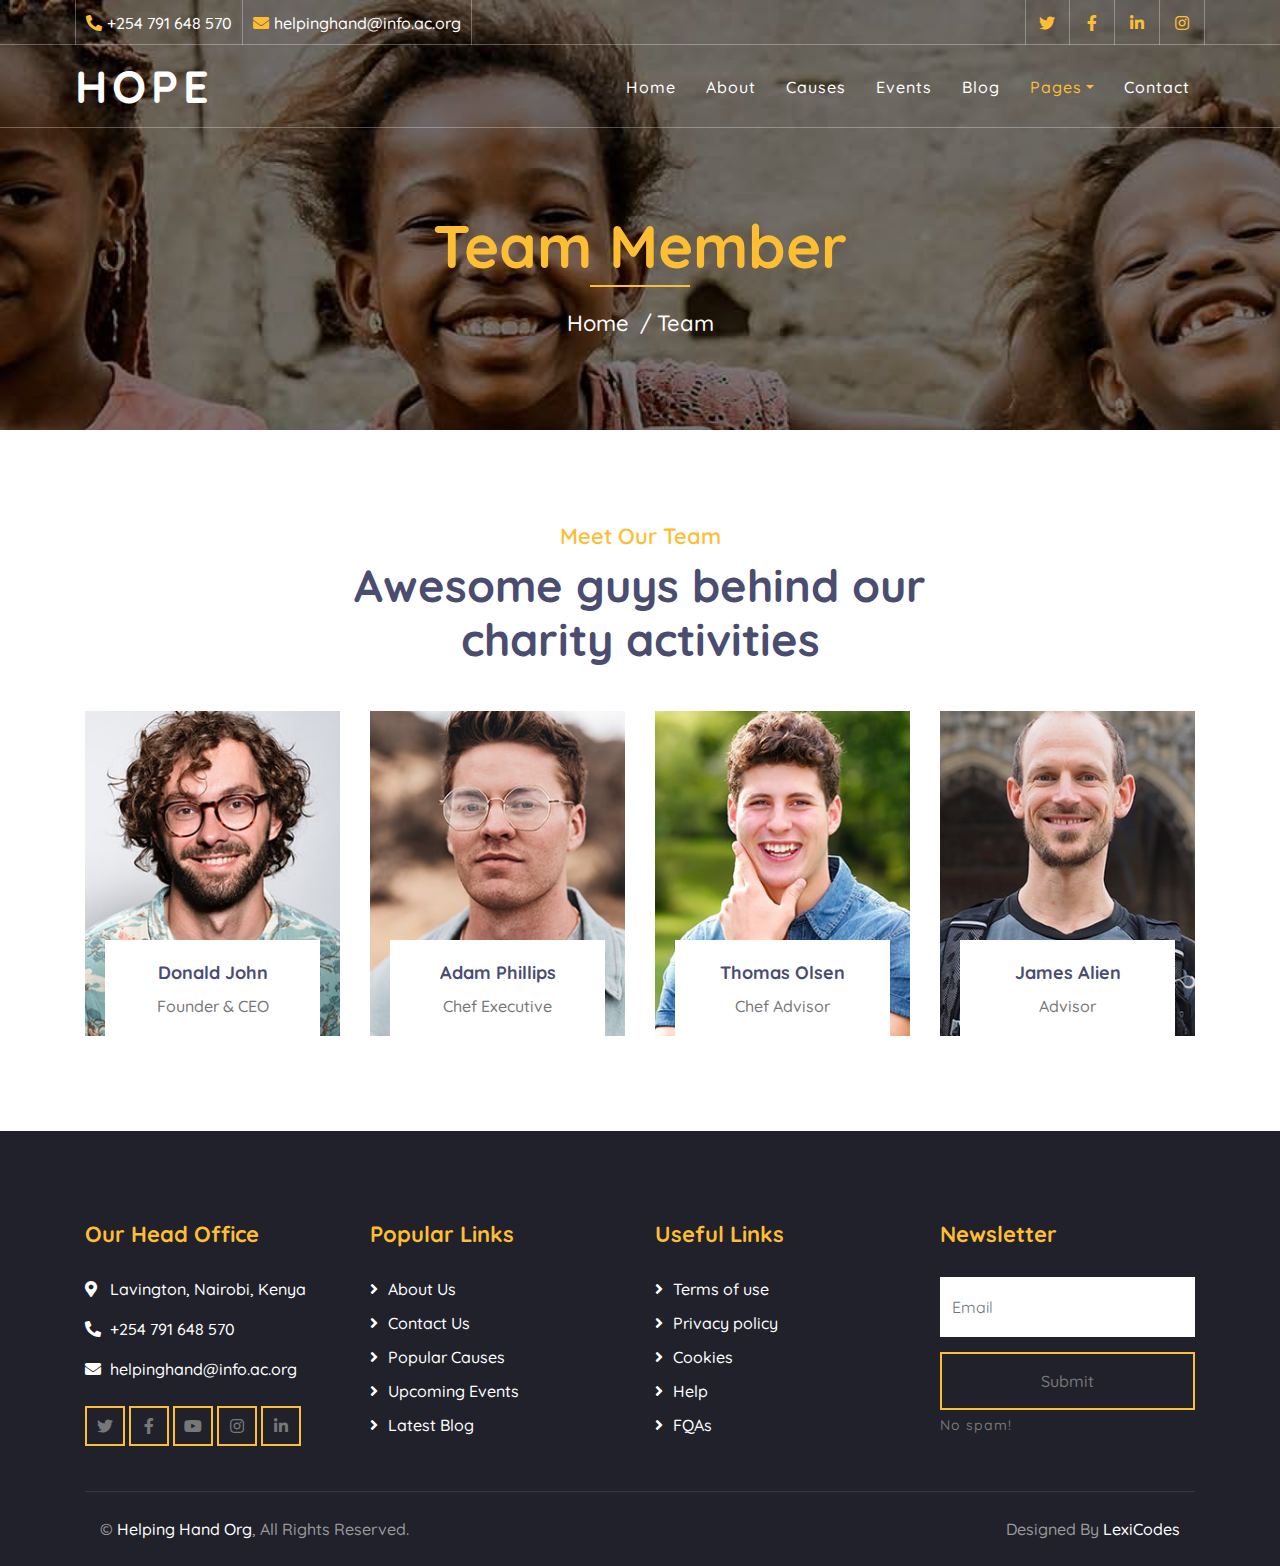
<file: charity-website/team.html>
<!DOCTYPE html>
<html lang="en">
    <head>
        <meta charset="utf-8">
        <title>Helping Hand charity organization</title>
        <meta content="width=device-width, initial-scale=1.0" name="viewport">
        <meta content="Free Website Template" name="keywords">
        <meta content="Free Website Template" name="description">

        <!-- Favicon -->
        <link href="img/favicon.ico" rel="icon">

        <!-- Google Font -->
        <link href="https://fonts.googleapis.com/css2?family=Quicksand:wght@300;400;500;600;700&display=swap" rel="stylesheet">
        
        <!-- CSS Libraries -->
        <link href="https://stackpath.bootstrapcdn.com/bootstrap/4.4.1/css/bootstrap.min.css" rel="stylesheet">
        <link href="https://cdnjs.cloudflare.com/ajax/libs/font-awesome/5.10.0/css/all.min.css" rel="stylesheet">
        <link href="lib/flaticon/font/flaticon.css" rel="stylesheet">
        <link href="lib/animate/animate.min.css" rel="stylesheet">
        <link href="lib/owlcarousel/assets/owl.carousel.min.css" rel="stylesheet">

        <!-- Template Stylesheet -->
        <link href="css/style.css" rel="stylesheet">
    </head>

    <body>
        <!-- Top Bar Start -->
        <div class="top-bar d-none d-md-block">
            <div class="container-fluid">
                <div class="row">
                    <div class="col-md-8">
                        <div class="top-bar-left">
                            <div class="text">
                                <i class="fa fa-phone-alt"></i>
                                <p>+254 791 648 570</p>
                            </div>
                            <div class="text">
                                <i class="fa fa-envelope"></i>
                                <p>helpinghand@info.ac.org</p>
                            </div>
                        </div>
                    </div>
                    <div class="col-md-4">
                        <div class="top-bar-right">
                            <div class="social">
                                <a href=""><i class="fab fa-twitter"></i></a>
                                <a href=""><i class="fab fa-facebook-f"></i></a>
                                <a href=""><i class="fab fa-linkedin-in"></i></a>
                                <a href=""><i class="fab fa-instagram"></i></a>
                            </div>
                        </div>
                    </div>
                </div>
            </div>
        </div>
        <!-- Top Bar End -->

        <!-- Nav Bar Start -->
        <div class="navbar navbar-expand-lg bg-dark navbar-dark">
            <div class="container-fluid">
                <a href="index.html" class="navbar-brand">Hope</a>
                <button type="button" class="navbar-toggler" data-toggle="collapse" data-target="#navbarCollapse">
                    <span class="navbar-toggler-icon"></span>
                </button>

                <div class="collapse navbar-collapse justify-content-between" id="navbarCollapse">
                    <div class="navbar-nav ml-auto">
                        <a href="index.html" class="nav-item nav-link">Home</a>
                        <a href="about.html" class="nav-item nav-link">About</a>
                        <a href="causes.html" class="nav-item nav-link">Causes</a>
                        <a href="event.html" class="nav-item nav-link">Events</a>
                        <a href="blog.html" class="nav-item nav-link">Blog</a>
                        <div class="nav-item dropdown">
                            <a href="#" class="nav-link dropdown-toggle active" data-toggle="dropdown">Pages</a>
                            <div class="dropdown-menu">
                                <a href="single.html" class="dropdown-item">Detail Page</a>
                                <a href="service.html" class="dropdown-item">What We Do</a>
                                <a href="team.html" class="dropdown-item">Meet The Team</a>
                                <a href="donate.html" class="dropdown-item">Donate Now</a>
                                <a href="volunteer.html" class="dropdown-item">Become A Volunteer</a>
                            </div>
                        </div>
                        <a href="contact.html" class="nav-item nav-link">Contact</a>
                    </div>
                </div>
            </div>
        </div>
        <!-- Nav Bar End -->
        
        
        <!-- Page Header Start -->
        <div class="page-header">
            <div class="container">
                <div class="row">
                    <div class="col-12">
                        <h2>Team Member</h2>
                    </div>
                    <div class="col-12">
                        <a href="">Home</a>
                        <a href="">Team</a>
                    </div>
                </div>
            </div>
        </div>
        <!-- Page Header End -->
        
        
        <!-- Team Start -->
        <div class="team">
            <div class="container">
                <div class="section-header text-center">
                    <p>Meet Our Team</p>
                    <h2>Awesome guys behind our charity activities</h2>
                </div>
                <div class="row">
                    <div class="col-lg-3 col-md-6">
                        <div class="team-item">
                            <div class="team-img">
                                <img src="img/team-1.jpg" alt="Team Image">
                            </div>
                            <div class="team-text">
                                <h2>Donald John</h2>
                                <p>Founder & CEO</p>
                                <div class="team-social">
                                    <a href=""><i class="fab fa-twitter"></i></a>
                                    <a href=""><i class="fab fa-facebook-f"></i></a>
                                    <a href=""><i class="fab fa-linkedin-in"></i></a>
                                    <a href=""><i class="fab fa-instagram"></i></a>
                                </div>
                            </div>
                        </div>
                    </div>
                    <div class="col-lg-3 col-md-6">
                        <div class="team-item">
                            <div class="team-img">
                                <img src="img/team-2.jpg" alt="Team Image">
                            </div>
                            <div class="team-text">
                                <h2>Adam Phillips</h2>
                                <p>Chef Executive</p>
                                <div class="team-social">
                                    <a href=""><i class="fab fa-twitter"></i></a>
                                    <a href=""><i class="fab fa-facebook-f"></i></a>
                                    <a href=""><i class="fab fa-linkedin-in"></i></a>
                                    <a href=""><i class="fab fa-instagram"></i></a>
                                </div>
                            </div>
                        </div>
                    </div>
                    <div class="col-lg-3 col-md-6">
                        <div class="team-item">
                            <div class="team-img">
                                <img src="img/team-3.jpg" alt="Team Image">
                            </div>
                            <div class="team-text">
                                <h2>Thomas Olsen</h2>
                                <p>Chef Advisor</p>
                                <div class="team-social">
                                    <a href=""><i class="fab fa-twitter"></i></a>
                                    <a href=""><i class="fab fa-facebook-f"></i></a>
                                    <a href=""><i class="fab fa-linkedin-in"></i></a>
                                    <a href=""><i class="fab fa-instagram"></i></a>
                                </div>
                            </div>
                        </div>
                    </div>
                    <div class="col-lg-3 col-md-6">
                        <div class="team-item">
                            <div class="team-img">
                                <img src="img/team-4.jpg" alt="Team Image">
                            </div>
                            <div class="team-text">
                                <h2>James Alien</h2>
                                <p>Advisor</p>
                                <div class="team-social">
                                    <a href=""><i class="fab fa-twitter"></i></a>
                                    <a href=""><i class="fab fa-facebook-f"></i></a>
                                    <a href=""><i class="fab fa-linkedin-in"></i></a>
                                    <a href=""><i class="fab fa-instagram"></i></a>
                                </div>
                            </div>
                        </div>
                    </div>
                </div>
            </div>
        </div>
        <!-- Team End -->


        <!-- Footer Start -->
        <div class="footer">
            <div class="container">
                <div class="row">
                    <div class="col-lg-3 col-md-6">
                        <div class="footer-contact">
                            <h2>Our Head Office</h2>
                            <p><i class="fa fa-map-marker-alt"></i>Lavington, Nairobi, Kenya</p>
                            <p><i class="fa fa-phone-alt"></i>+254 791 648 570</p>
                            <p><i class="fa fa-envelope"></i>helpinghand@info.ac.org</p>
                            <div class="footer-social">
                                <a class="btn btn-custom" href=""><i class="fab fa-twitter"></i></a>
                                <a class="btn btn-custom" href=""><i class="fab fa-facebook-f"></i></a>
                                <a class="btn btn-custom" href=""><i class="fab fa-youtube"></i></a>
                                <a class="btn btn-custom" href=""><i class="fab fa-instagram"></i></a>
                                <a class="btn btn-custom" href=""><i class="fab fa-linkedin-in"></i></a>
                            </div>
                        </div>
                    </div>
                    <div class="col-lg-3 col-md-6">
                        <div class="footer-link">
                            <h2>Popular Links</h2>
                            <a href="">About Us</a>
                            <a href="">Contact Us</a>
                            <a href="">Popular Causes</a>
                            <a href="">Upcoming Events</a>
                            <a href="">Latest Blog</a>
                        </div>
                    </div>
                    <div class="col-lg-3 col-md-6">
                        <div class="footer-link">
                            <h2>Useful Links</h2>
                            <a href="">Terms of use</a>
                            <a href="">Privacy policy</a>
                            <a href="">Cookies</a>
                            <a href="">Help</a>
                            <a href="">FQAs</a>
                        </div>
                    </div>
                    <div class="col-lg-3 col-md-6">
                        <div class="footer-newsletter">
                            <h2>Newsletter</h2>
                            <form>
                                <input class="form-control" placeholder="Email">
                                <button class="btn btn-custom">Submit</button>
                                <label>No spam!</label>
                            </form>
                        </div>
                    </div>
                </div>
            </div>
            <div class="container copyright">
                <div class="row">
                    <div class="col-md-6">
                        <p>&copy; <a href="">Helping Hand Org</a>, All Rights Reserved.</p>
                    </div>
                    <div class="col-md-6">
                        <p>Designed By <a href="">LexiCodes</a></p>
                    </div>
                </div>
            </div>
        </div>
        <!-- Footer End -->

        <!-- Back to top button -->
        <a href="#" class="back-to-top"><i class="fa fa-chevron-up"></i></a>
        
        <!-- Pre Loader -->
        <div id="loader" class="show">
            <div class="loader"></div>
        </div>

        <!-- JavaScript Libraries -->
        <script src="https://code.jquery.com/jquery-3.4.1.min.js"></script>
        <script src="https://stackpath.bootstrapcdn.com/bootstrap/4.4.1/js/bootstrap.bundle.min.js"></script>
        <script src="lib/easing/easing.min.js"></script>
        <script src="lib/owlcarousel/owl.carousel.min.js"></script>
        <script src="lib/waypoints/waypoints.min.js"></script>
        <script src="lib/counterup/counterup.min.js"></script>
        <script src="lib/parallax/parallax.min.js"></script>
        
        <!-- Contact Javascript File -->
        <script src="mail/jqBootstrapValidation.min.js"></script>
        <script src="mail/contact.js"></script>

        <!-- Template Javascript -->
        <script src="js/main.js"></script>
    </body>
</html>
</file>
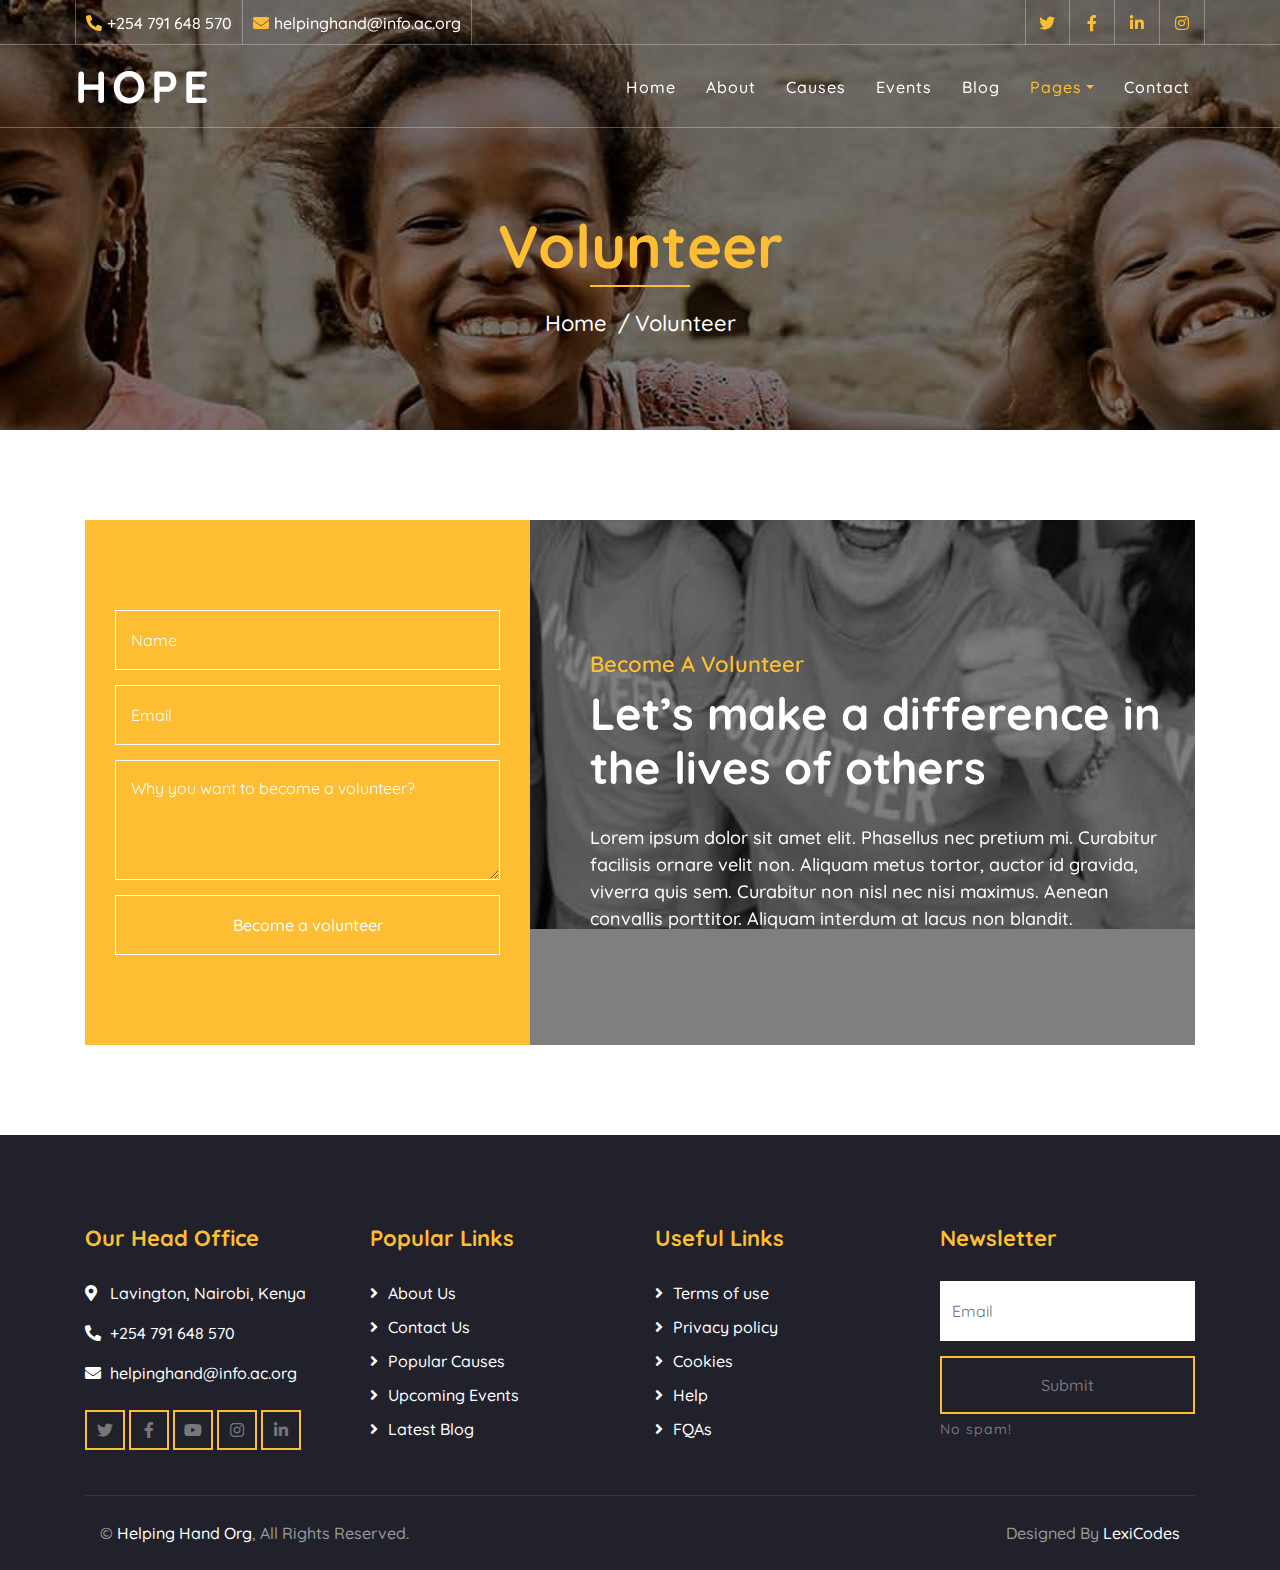
<file: charity-website/volunteer.html>
<!DOCTYPE html>
<html lang="en">
    <head>
        <meta charset="utf-8">
        <title>Helping Hand charity organization</title>
        <meta content="width=device-width, initial-scale=1.0" name="viewport">
        <meta content="Free Website Template" name="keywords">
        <meta content="Free Website Template" name="description">

        <!-- Favicon -->
        <link href="img/favicon.ico" rel="icon">

        <!-- Google Font -->
        <link href="https://fonts.googleapis.com/css2?family=Quicksand:wght@300;400;500;600;700&display=swap" rel="stylesheet">
        
        <!-- CSS Libraries -->
        <link href="https://stackpath.bootstrapcdn.com/bootstrap/4.4.1/css/bootstrap.min.css" rel="stylesheet">
        <link href="https://cdnjs.cloudflare.com/ajax/libs/font-awesome/5.10.0/css/all.min.css" rel="stylesheet">
        <link href="lib/flaticon/font/flaticon.css" rel="stylesheet">
        <link href="lib/animate/animate.min.css" rel="stylesheet">
        <link href="lib/owlcarousel/assets/owl.carousel.min.css" rel="stylesheet">

        <!-- Template Stylesheet -->
        <link href="css/style.css" rel="stylesheet">
    </head>

    <body>
        <!-- Top Bar Start -->
        <div class="top-bar d-none d-md-block">
            <div class="container-fluid">
                <div class="row">
                    <div class="col-md-8">
                        <div class="top-bar-left">
                            <div class="text">
                                <i class="fa fa-phone-alt"></i>
                                <p>+254 791 648 570</p>
                            </div>
                            <div class="text">
                                <i class="fa fa-envelope"></i>
                                <p>helpinghand@info.ac.org</p>
                            </div>
                        </div>
                    </div>
                    <div class="col-md-4">
                        <div class="top-bar-right">
                            <div class="social">
                                <a href=""><i class="fab fa-twitter"></i></a>
                                <a href=""><i class="fab fa-facebook-f"></i></a>
                                <a href=""><i class="fab fa-linkedin-in"></i></a>
                                <a href=""><i class="fab fa-instagram"></i></a>
                            </div>
                        </div>
                    </div>
                </div>
            </div>
        </div>
        <!-- Top Bar End -->

        <!-- Nav Bar Start -->
        <div class="navbar navbar-expand-lg bg-dark navbar-dark">
            <div class="container-fluid">
                <a href="index.html" class="navbar-brand">Hope</a>
                <button type="button" class="navbar-toggler" data-toggle="collapse" data-target="#navbarCollapse">
                    <span class="navbar-toggler-icon"></span>
                </button>

                <div class="collapse navbar-collapse justify-content-between" id="navbarCollapse">
                    <div class="navbar-nav ml-auto">
                        <a href="index.html" class="nav-item nav-link">Home</a>
                        <a href="about.html" class="nav-item nav-link">About</a>
                        <a href="causes.html" class="nav-item nav-link">Causes</a>
                        <a href="event.html" class="nav-item nav-link">Events</a>
                        <a href="blog.html" class="nav-item nav-link">Blog</a>
                        <div class="nav-item dropdown">
                            <a href="#" class="nav-link dropdown-toggle active" data-toggle="dropdown">Pages</a>
                            <div class="dropdown-menu">
                                <a href="single.html" class="dropdown-item">Detail Page</a>
                                <a href="service.html" class="dropdown-item">What We Do</a>
                                <a href="team.html" class="dropdown-item">Meet The Team</a>
                                <a href="donate.html" class="dropdown-item">Donate Now</a>
                                <a href="volunteer.html" class="dropdown-item">Become A Volunteer</a>
                            </div>
                        </div>
                        <a href="contact.html" class="nav-item nav-link">Contact</a>
                    </div>
                </div>
            </div>
        </div>
        <!-- Nav Bar End -->
        
        
        <!-- Page Header Start -->
        <div class="page-header">
            <div class="container">
                <div class="row">
                    <div class="col-12">
                        <h2>Volunteer</h2>
                    </div>
                    <div class="col-12">
                        <a href="">Home</a>
                        <a href="">Volunteer</a>
                    </div>
                </div>
            </div>
        </div>
        <!-- Page Header End -->
        
        
        <!-- Volunteer Start -->
        <div class="container">
            <div class="volunteer" data-parallax="scroll" data-image-src="img/volunteer.jpg">
                <div class="row align-items-center">
                    <div class="col-lg-5">
                        <div class="volunteer-form">
                            <form>
                                <div class="control-group">
                                    <input type="text" class="form-control" placeholder="Name" required="required" />
                                </div>
                                <div class="control-group">
                                    <input type="email" class="form-control" placeholder="Email" required="required" />
                                </div>
                                <div class="control-group">
                                    <textarea class="form-control" placeholder="Why you want to become a volunteer?" required="required"></textarea>
                                </div>
                                <div>
                                    <button class="btn btn-custom" type="submit">Become a volunteer</button>
                                </div>
                            </form>
                        </div>
                    </div>
                    <div class="col-lg-7">
                        <div class="volunteer-content">
                            <div class="section-header">
                                <p>Become A Volunteer</p>
                                <h2>Let’s make a difference in the lives of others</h2>
                            </div>
                            <div class="volunteer-text">
                                <p>
                                    Lorem ipsum dolor sit amet elit. Phasellus nec pretium mi. Curabitur facilisis ornare velit non. Aliquam metus tortor, auctor id gravida, viverra quis sem. Curabitur non nisl nec nisi maximus. Aenean convallis porttitor. Aliquam interdum at lacus non blandit.
                                </p>
                            </div>
                        </div>
                    </div>
                </div>
            </div>
        </div>
        <!-- Volunteer End -->


        <!-- Footer Start -->
        <div class="footer">
            <div class="container">
                <div class="row">
                    <div class="col-lg-3 col-md-6">
                        <div class="footer-contact">
                            <h2>Our Head Office</h2>
                            <p><i class="fa fa-map-marker-alt"></i>Lavington, Nairobi, Kenya</p>
                            <p><i class="fa fa-phone-alt"></i>+254 791 648 570</p>
                            <p><i class="fa fa-envelope"></i>helpinghand@info.ac.org</p>
                            <div class="footer-social">
                                <a class="btn btn-custom" href=""><i class="fab fa-twitter"></i></a>
                                <a class="btn btn-custom" href=""><i class="fab fa-facebook-f"></i></a>
                                <a class="btn btn-custom" href=""><i class="fab fa-youtube"></i></a>
                                <a class="btn btn-custom" href=""><i class="fab fa-instagram"></i></a>
                                <a class="btn btn-custom" href=""><i class="fab fa-linkedin-in"></i></a>
                            </div>
                        </div>
                    </div>
                    <div class="col-lg-3 col-md-6">
                        <div class="footer-link">
                            <h2>Popular Links</h2>
                            <a href="">About Us</a>
                            <a href="">Contact Us</a>
                            <a href="">Popular Causes</a>
                            <a href="">Upcoming Events</a>
                            <a href="">Latest Blog</a>
                        </div>
                    </div>
                    <div class="col-lg-3 col-md-6">
                        <div class="footer-link">
                            <h2>Useful Links</h2>
                            <a href="">Terms of use</a>
                            <a href="">Privacy policy</a>
                            <a href="">Cookies</a>
                            <a href="">Help</a>
                            <a href="">FQAs</a>
                        </div>
                    </div>
                    <div class="col-lg-3 col-md-6">
                        <div class="footer-newsletter">
                            <h2>Newsletter</h2>
                            <form>
                                <input class="form-control" placeholder="Email">
                                <button class="btn btn-custom">Submit</button>
                                <label>No spam!</label>
                            </form>
                        </div>
                    </div>
                </div>
            </div>
            <div class="container copyright">
                <div class="row">
                    <div class="col-md-6">
                        <p>&copy; <a href="">Helping Hand Org</a>, All Rights Reserved.</p>
                    </div>
                    <div class="col-md-6">
                        <p>Designed By <a href="">LexiCodes</a></p>
                    </div>
                </div>
            </div>
        </div>
        <!-- Footer End -->

        <!-- Back to top button -->
        <a href="#" class="back-to-top"><i class="fa fa-chevron-up"></i></a>
        
        <!-- Pre Loader -->
        <div id="loader" class="show">
            <div class="loader"></div>
        </div>

        <!-- JavaScript Libraries -->
        <script src="https://code.jquery.com/jquery-3.4.1.min.js"></script>
        <script src="https://stackpath.bootstrapcdn.com/bootstrap/4.4.1/js/bootstrap.bundle.min.js"></script>
        <script src="lib/easing/easing.min.js"></script>
        <script src="lib/owlcarousel/owl.carousel.min.js"></script>
        <script src="lib/waypoints/waypoints.min.js"></script>
        <script src="lib/counterup/counterup.min.js"></script>
        <script src="lib/parallax/parallax.min.js"></script>
        
        <!-- Contact Javascript File -->
        <script src="mail/jqBootstrapValidation.min.js"></script>
        <script src="mail/contact.js"></script>

        <!-- Template Javascript -->
        <script src="js/main.js"></script>
    </body>
</html>
</file>
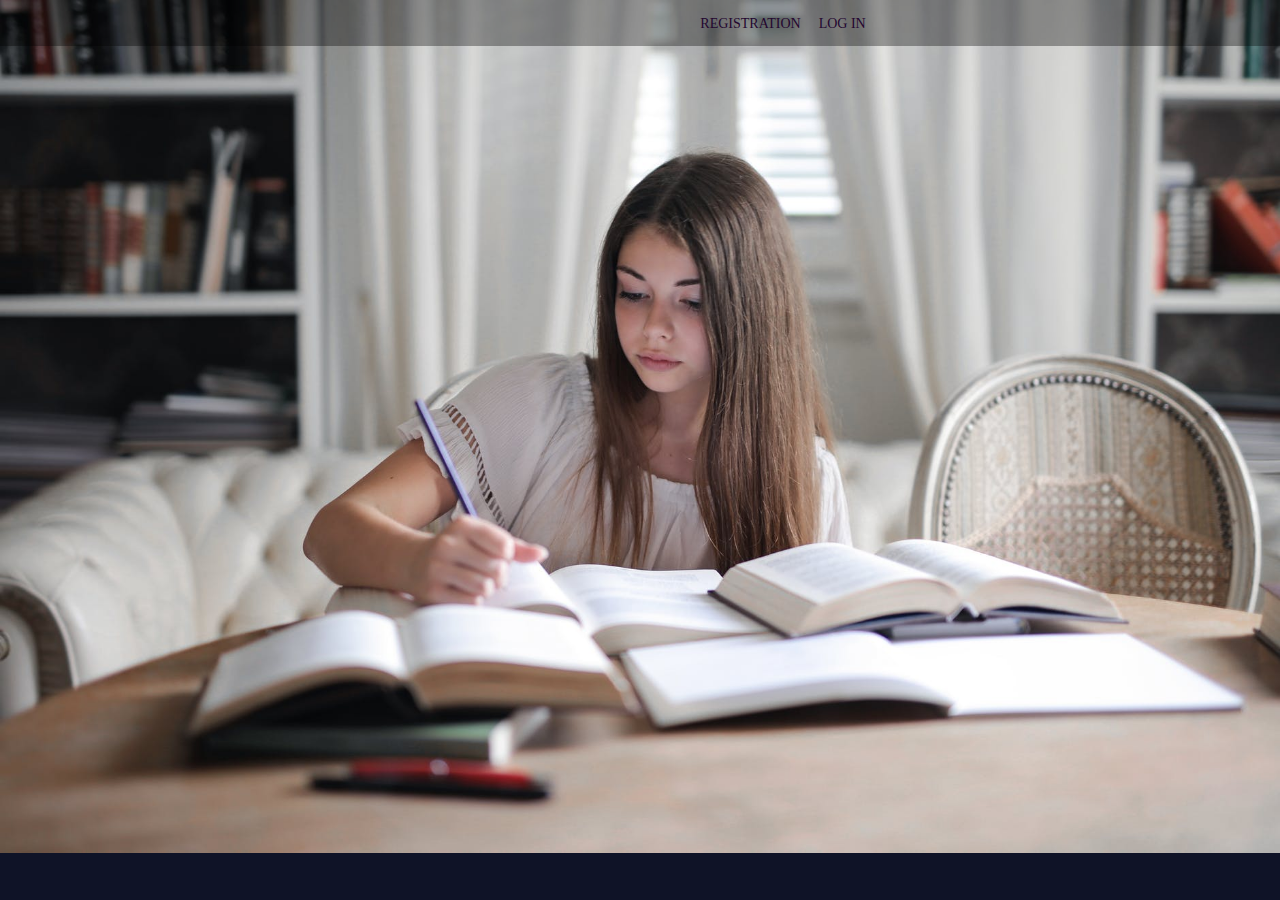
<file: Simple UI/home/home.html>
<!DOCTYPE html>
<html lang="en">
<head>
    <meta charset="UTF-8">
    <meta http-equiv="X-UA-Compatible" content="IE=edge">
    <meta name="viewport" content="width=device-width, initial-scale=1.0">
    <title>Student Placement Board</title>
    <link rel="stylesheet" href="home.css">
</head>
<body>
    <nav>
        <a href="index.html">REGISTRATION</a>
        <a href="login.html">LOG IN</a>
    </nav>
</body>
</html>
</file>
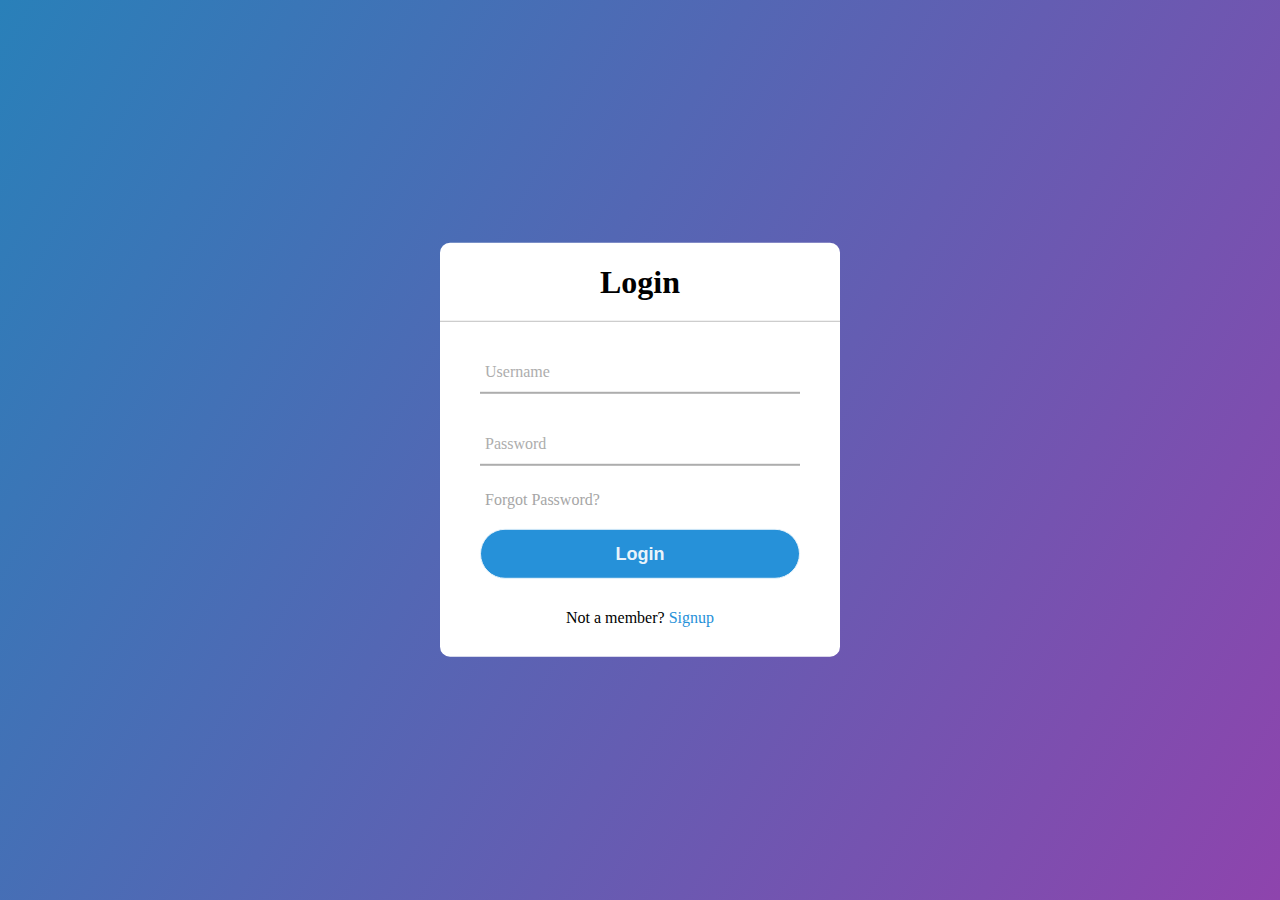
<file: Simple UI/home/login.html>
<!DOCTYPE html>
<html lang="en">
<head>
    <meta charset="UTF-8">
    <meta http-equiv="X-UA-Compatible" content="IE=edge">
    <meta name="viewport" content="width=device-width, initial-scale=1.0">
    <title>Log In</title>
    <link rel="stylesheet" href="login.css">
</head>
<body>
    <div class="center">
        <h1>Login</h1>
        <form method="post">
            <div class="txt_field">
                <input type="text" required>
                <span></span>
                <label>Username</label>
            </div>
            <div class="txt_field">
                <input type="password" required>
                <span></span>
                <label>Password</label>
            </div>
            <div class="pass">Forgot Password?</div>
            <input type="submit" value="Login">
            <div class="signup_link">
                Not a member? <a href="#">Signup</a>
            </div>
        </form>
    </div>
    
</body>
</html>
</file>
<file: charity-website/lib/flaticon/font/flaticon.css>
/*
  	Flaticon icon font: Flaticon
  	Creation date: 30/09/2020 10:47
  	*/

@font-face {
  font-family: "Flaticon";
  src: url("./Flaticon.eot");
  src: url("./Flaticon.eot?#iefix") format("embedded-opentype"),
       url("./Flaticon.woff2") format("woff2"),
       url("./Flaticon.woff") format("woff"),
       url("./Flaticon.ttf") format("truetype"),
       url("./Flaticon.svg#Flaticon") format("svg");
  font-weight: normal;
  font-style: normal;
}

@media screen and (-webkit-min-device-pixel-ratio:0) {
  @font-face {
    font-family: "Flaticon";
    src: url("./Flaticon.svg#Flaticon") format("svg");
  }
}

[class^="flaticon-"]:before, [class*=" flaticon-"]:before,
[class^="flaticon-"]:after, [class*=" flaticon-"]:after {   
  font-family: Flaticon;
        font-size: 20px;
font-style: normal;
margin-left: 20px;
}

.flaticon-water:before { content: "\f100"; }
.flaticon-healthcare:before { content: "\f101"; }
.flaticon-diet:before { content: "\f102"; }
.flaticon-education:before { content: "\f103"; }
.flaticon-home:before { content: "\f104"; }
.flaticon-charity:before { content: "\f105"; }
.flaticon-social-care:before { content: "\f106"; }
.flaticon-kindness:before { content: "\f107"; }
.flaticon-donation:before { content: "\f108"; }
.flaticon-woman:before { content: "\f109"; }
</file>
<file: charity-website/css/style.css>
/*******************************/
/********* General CSS *********/
/*******************************/
body {
    color: #777777;
    font-weight: 500;
    background: #ffffff;
    font-family: 'Quicksand', sans-serif;
}

h1,
h2, 
h3, 
h4,
h5, 
h6 {
    color: #4a4c70;
}

a {
    color: #4a4c70;
    transition: .3s;
}

a:hover,
a:active,
a:focus {
    color: #FDBE33;
    outline: none;
    text-decoration: none;
}

.btn.btn-custom {
    padding: 12px 20px;
    text-align: center; 
   font-size: 16px;
    font-weight: 500;
    color: #777777;
    border-radius: 0;
    border: 2px solid #FDBE33;
    box-shadow: inset 0 0 0 0 #d1fd33;
    transition: ease-out 0.3s;
    -webkit-transition: ease-out 0.3s;
    -moz-transition: ease-out 0.3s;
}

.btn.btn-custom:hover {
    color: #20212B;
    box-shadow: inset 0 0 0 30px #FDBE33;
}

.btn:focus,
.form-control:focus {
    box-shadow: none;
}

.container-fluid {
    max-width: 1366px;
}

[class^="flaticon-"]:before, [class*=" flaticon-"]:before,
[class^="flaticon-"]:after, [class*=" flaticon-"]:after {   
    font-size: inherit;
    margin-left: 0;
}


/**********************************/
/****** Loader & Back to Top ******/
/**********************************/
#loader {
    position: fixed;
    top: 0;
    right: 0;
    bottom: 0;
    left: 0;
    display: flex;
    align-items: center;
    justify-content: center;
    background: #ffffff;
    opacity: 0;
    visibility: hidden;
    -webkit-transition: opacity .3s ease-out, visibility 0s linear .3s;
    -o-transition: opacity .3s ease-out, visibility 0s linear .3s;
    transition: opacity .3s ease-out, visibility 0s linear .3s;
    z-index: 999;
}

#loader.show {
    -webkit-transition: opacity .6s ease-out, visibility 0s linear 0s;
    -o-transition: opacity .6s ease-out, visibility 0s linear 0s;
    transition: opacity .6s ease-out, visibility 0s linear 0s;
    visibility: visible;
    opacity: 1;
}

#loader .loader {
    position: relative;
    width: 45px;
    height: 45px;
    border: 5px solid #dddddd;
    border-top: 5px solid #FDBE33;
    border-radius: 50%;
    -webkit-animation: spin 2s linear infinite;
    animation: spin 2s linear infinite;
}

@-webkit-keyframes spin {
    0% { -webkit-transform: rotate(0deg); }
    100% { -webkit-transform: rotate(360deg); }
}

@keyframes spin {
    0% { transform: rotate(0deg); }
    100% { transform: rotate(360deg); }
}

.back-to-top {
    position: fixed;
    display: none;
    background: #FDBE33;
    width: 44px;
    height: 44px;
    text-align: center;
    line-height: 1;
    font-size: 22px;
    right: 15px;
    bottom: 15px;
    transition: background 0.5s;
    z-index: 9;
}

.back-to-top i {
    color: #4a4c70;
    padding-top: 10px;
}

.back-to-top:hover {
    background: #4a4c70;
}

.back-to-top:hover i {
    color: #FDBE33;
}


/**********************************/
/********** Top Bar CSS ***********/
/**********************************/
.top-bar {
    position: absolute;
    height: 45px;
    width: 100%;
    top: 0;
    left: 0;
    z-index: 3;
    border-bottom: 1px solid rgba(255, 255, 255, .3);
}

.top-bar .top-bar-left {
    display: flex;
    align-items: center;
    justify-content: flex-start;
}

.top-bar .top-bar-right {
    display: flex;
    align-items: center;
    justify-content: flex-end;
}

.top-bar .text {
    display: flex;
    align-items: center;
    justify-content: center;
    flex-direction: row;
    height: 45px;
    padding: 0 10px;
    text-align: center;
    border-left: 1px solid rgba(255, 255, 255, .3);
}

.top-bar .text:last-child {
    border-right: 1px solid rgba(255, 255, 255, .3);
}

.top-bar .text i {
    font-size: 16px;
    color: #FDBE33;
    margin-right: 5px;
}

.top-bar .text p {
    color: #ffffff;
    font-size: 16px;
    font-weight: 500;
    margin: 0;
}

.top-bar .social {
    display: flex;
    height: 45px;
    font-size: 0;
    justify-content: flex-end;
}

.top-bar .social a {
    display: flex;
    align-items: center;
    justify-content: center;
    width: 45px;
    height: 100%;
    font-size: 16px;
    color: #FDBE33;
    border-right: 1px solid rgba(255, 255, 255, .3);
}

.top-bar .social a:first-child {
    border-left: 1px solid rgba(255, 255, 255, .3);
}

.top-bar .social a:hover {
    color: #ffffff;
    background: #FDBE33;
}

@media (min-width: 992px) {
    .top-bar {
        padding: 0 60px;
    }
}


/**********************************/
/*********** Nav Bar CSS **********/
/**********************************/
.navbar {
    position: relative;
    transition: .5s;
    z-index: 999;
}

.navbar.nav-sticky {
    position: fixed;
    top: 0;
    width: 100%;
    box-shadow: 0 2px 5px rgba(0, 0, 0, .3);
    transition: .5s;
}

.navbar .navbar-brand {
    margin: 0;
    color: #ffffff;
    font-size: 45px;
    line-height: 0px;
    font-weight: 700;
    letter-spacing: 5px;
    text-transform: uppercase;
}

.navbar .navbar-brand img {
    max-width: 100%;
    max-height: 40px;
}

.navbar-dark .navbar-nav .nav-link,
.navbar-dark .navbar-nav .nav-link:focus,
.navbar-dark .navbar-nav .nav-link:hover,
.navbar-dark .navbar-nav .nav-link.active {
    padding: 10px 15px 8px 15px;
    color: #ffffff;
}

.navbar-dark .navbar-nav .nav-link:hover,
.navbar-dark .navbar-nav .nav-link.active {
    color: #FDBE33;
    transition: none;
}

.navbar .dropdown-menu {
    margin-top: 0;
    border: 0;
    border-radius: 0;
    background: #f8f9fa;
}

@media (min-width: 992px) {
    .navbar {
        position: absolute;
        width: 100%;
        top: 45px;
        padding: 20px 60px;
        background: transparent !important;
        border-bottom: 1px solid rgba(255, 255, 255, .3);
        z-index: 9;
    }
    
    .navbar.nav-sticky {
        padding: 10px 60px;
        background: #20212B !important;
        border-bottom: none;
    }
    
    .page .navbar {
        background: #20212B !important;
    }
    
    .navbar a.nav-link {
        padding: 8px 15px;
        font-size: 16px;
        letter-spacing: 1px;
    }
}

@media (max-width: 991.98px) {   
    .navbar {
        padding: 15px;
        background: #20212B !important;
    }
    
    .navbar a.nav-link {
        padding: 5px;
    }
    
    .navbar .dropdown-menu {
        box-shadow: none;
    }
}


/*******************************/
/********** Hero CSS ***********/
/*******************************/
.carousel {
    position: relative;
    width: 100%;
    min-height: 300px;
    background: #ffffff;
    margin-bottom: 45px;
}

.carousel .container-fluid {
    padding: 0;
}

.carousel .carousel-item {
    position: relative;
    width: 100%;
    min-height: 300px;
    display: flex;
    align-items: center;
    justify-content: center;
    flex-direction: column;
}

.carousel .carousel-img {
    position: relative;
    width: 100%;
    height: 100%;
    min-height: 300px;
    text-align: right;
    overflow: hidden;
}

.carousel .carousel-img::after {
    position: absolute;
    content: "";
    top: 0;
    right: 0;
    bottom: 0;
    left: 0;
    background: rgba(0, 0, 0, .5);
    z-index: 1;
}

.carousel .carousel-img img {
    width: 100%;
    height: 100%;
    object-fit: cover;
}

.carousel .carousel-text {
    position: absolute;
    max-width: 700px;
    display: flex;
    align-items: center;
    justify-content: center;
    flex-direction: column;
    z-index: 2;
}

.carousel .carousel-text h1 {
    text-align: center;
    color: #ffffff;
    font-size: 60px;
    font-weight: 700;
    margin-bottom: 20px;
}

.carousel .carousel-text p {
    color: #ffffff;
    text-align: center;
    font-size: 20px;
    margin-bottom: 25px;
}

.carousel .carousel-btn .btn.btn-custom {
    color: #ffffff;
}

.carousel .carousel-btn .btn.btn-custom:hover {
    color: #20212B;
}

.carousel .carousel-btn .btn:first-child {
    margin-right: 15px;
}

.carousel .owl-nav {
    position: absolute;
    width: 100%;
    height: 60px;
    top: calc(50% - 30px);
    left: 0;
    display: flex;
    justify-content: space-between;
    z-index: 9;
}

.carousel .owl-nav .owl-prev,
.carousel .owl-nav .owl-next {
    width: 60px;
    height: 60px;
    display: flex;
    align-items: center;
    justify-content: center;
    color: #FDBE33;
    background: rgba(256, 256, 256, .2);
    font-size: 22px;
    transition: .3s;
}

.carousel .owl-nav .owl-prev:hover,
.carousel .owl-nav .owl-next:hover {
    color: #ffffff;
    background: #FDBE33;
}

.carousel .owl-nav .owl-prev {
    margin-right: 2px;
}

.carousel .animated {
    -webkit-animation-duration: 1s;
    animation-duration: 1s;
}

#videoModal .modal-dialog {
    position: relative;
    max-width: 800px;
    margin: 60px auto 0 auto;
}

#videoModal .modal-body {
    position: relative;
    padding: 0px;
}

#videoModal .close {
    position: absolute;
    width: 30px;
    height: 30px;
    right: 0px;
    top: -30px;
    z-index: 999;
    font-size: 30px;
    font-weight: normal;
    color: #ffffff;
    background: #000000;
    opacity: 1;
}

@media (max-width: 991.98px) {
    .carousel .carousel-text h1 {
        font-size: 35px;
    }
    
    .carousel .carousel-text p {
        font-size: 16px;
    }
    
    .carousel .carousel-text .btn {
        padding: 12px 30px;
        font-size: 15px;
        letter-spacing: 0;
    }
}

@media (max-width: 767.98px) {
    .carousel .carousel-text h1 {
        font-size: 30px;
    }
    
    .carousel .carousel-text .btn {
        padding: 10px 25px;
        font-size: 15px;
        letter-spacing: 0;
    }
}

@media (max-width: 575.98px) {
    .carousel .carousel-text h1 {
        font-size: 25px;
    }
    
    .carousel .carousel-text .btn {
        padding: 8px 20px;
        font-size: 14px;
        letter-spacing: 0;
    }
}


/*******************************/
/******* Page Header CSS *******/
/*******************************/
.page-header {
    position: relative;
    margin-bottom: 45px;
    padding: 210px 0 90px 0;
    text-align: center;
    background: linear-gradient(rgba(0, 0, 0, .5), rgba(0, 0, 0, .5)), url(../img/page-header.jpg);
    background-attachment: fixed;
    background-position: center;
    background-repeat: no-repeat;
    background-size: cover;
}

.page-header h2 {
    position: relative;
    color: #FDBE33;
    font-size: 60px;
    font-weight: 700;
    margin-bottom: 20px;
    padding-bottom: 5px;
}

.page-header h2::after {
    position: absolute;
    content: "";
    width: 100px;
    height: 2px;
    left: calc(50% - 50px);
    bottom: 0;
    background: #FDBE33;
}

.page-header a {
    position: relative;
    padding: 0 12px;
    font-size: 22px;
    color: #ffffff;
}

.page-header a:hover {
    color: #FDBE33;
}

.page-header a::after {
    position: absolute;
    content: "/";
    width: 8px;
    height: 8px;
    top: -2px;
    right: -7px;
    text-align: center;
    color: #ffffff;
}

.page-header a:last-child::after {
    display: none;
}

@media (max-width: 991.98px) {
    .page-header {
        padding: 60px 0;
    }
    
    .page-header h2 {
        font-size: 45px;
    }
    
    .page-header a {
        font-size: 20px;
    }
}

@media (max-width: 767.98px) {
    .page-header {
        padding: 45px 0;
    }
    
    .page-header h2 {
        font-size: 35px;
    }
    
    .page-header a {
        font-size: 18px;
    }
}


/*******************************/
/******* Section Header ********/
/*******************************/
.section-header {
    position: relative;
    width: 100%;
    max-width: 700px;
    margin: 0 auto 45px auto;
}

.section-header p {
    margin-bottom: 5px;
    position: relative;
    font-size: 22px;
    font-weight: 600;
    text-transform: capitalize;
    color: #FDBE33;
}

.section-header h2 {
    margin: 0;
    font-size: 45px;
    font-weight: 700;
}

@media (max-width: 991.98px) {
    .section-header h2 {
        font-size: 45px;
    }
}

@media (max-width: 767.98px) {
    .section-header h2 {
        font-size: 40px;
    }
}

@media (max-width: 575.98px) {
    .section-header h2 {
        font-size: 35px;
    }
}


/*******************************/
/********** About CSS **********/
/*******************************/
.about {
    position: relative;
    width: 100%;
    padding: 45px 0;
}

.about .section-header {
    margin-bottom: 30px;
    margin-left: 0;
}

.about .about-img {
    width: 100%;
    height: 100vh;
}

.about .about-tab {
    width: 100%;
}

.about .about-tab .nav.nav-pills .nav-link {
    padding: 8px;
    font-weight: 600;
    background: none;
    border-radius: 0;
    border-bottom: 1px solid rgba(0, 0, 0, .15);
    transition: none;
}

.about .about-tab .nav.nav-pills .nav-link:hover,
.about .about-tab .nav.nav-pills .nav-link.active {
    color: #FDBE33;
    padding-bottom: 7px;
    border-bottom: 3px solid #FDBE33;
}

.about .about-tab .tab-content {
    padding: 15px 0 0 0;
    background: transparent;
}

.about .about-tab .tab-content .container {
    padding: 0;
}

@media (max-width: 991.98px) {
    .about .section-header {
        margin-top: 30px;
    }
}


/*******************************/
/********* Service CSS *********/
/*******************************/
.service {
    position: relative;
    width: 100%;
    padding: 45px 0 15px 0;
}

.service .service-item {
    position: relative;
    width: 100%;
    display: flex;
    justify-content: space-between;
    margin-bottom: 45px;
    transition: .3s;
}

.service .service-icon {
    position: relative;
    width: 60px;
}

.service .service-icon i {
    position: relative;
    display: block;
    color: #FDBE33;
    font-size: 60px;
    line-height: 60px;
    margin-top: 5px;
}

.service .service-text {
    position: relative;
    margin-left: 20px;
    padding-left: 20px;
}

.service .service-text::before {
    position: absolute;
    content: "";
    width: 1px;
    height: calc(100% - 10px);
    top: 5px;
    left: 0;
    background: rgba(0, 0, 0, .1);
}

.service .service-text::after {
    position: absolute;
    content: "";
    width: 3px;
    height: 40px;
    top: calc(50% - 20px);
    left: -1px;
    background: #FDBE33;
}

.service .service-text h3 {
    margin-bottom: 10px;
    font-size: 22px;
    font-weight: 700;
    letter-spacing: 1px;
}

.service .service-text p {
    margin: 0;
}


/*******************************/
/********* Donate CSS **********/
/*******************************/
.donate {
    position: relative;
    width: 100%;
    margin: 45px 0;
    background: rgba(0, 0, 0, .5);
}

.donate .donate-content {
    padding: 45px 0 15px 0;
}

.container .donate {
    margin: 90px 0;
}

.container .donate .donate-content {
    padding: 45px 30px 15px 30px;
}

.donate .donate-content .section-header {
    margin-bottom: 30px;
}

.donate .donate-content .section-header h2 {
    color: #ffffff;
}

.donate .donate-text p {
    color: #ffffff;
    font-size: 18px;
}

.donate .donate-form {
    padding: 90px 30px;
    background: #FDBE33;
}

.donate .donate-form .control-group {
    margin-bottom: 15px;
}

.donate .donate-form .form-control {
    height: 60px;
    color: #ffffff;
    padding: 0 15px;
    border-radius: 0;
    border: 1px solid #ffffff;
    background: transparent;
}

.donate .donate-form .form-control::placeholder {
    color: #ffffff;
    opacity: 1;
}

.donate .donate-form .form-control:-ms-input-placeholder,
.donate .donate-form .form-control::-ms-input-placeholder {
    color: #ffffff;
}

.donate .donate-form .btn-group {
    display: flex;
    justify-content: space-between;
    margin-bottom: 15px;
}

.donate .donate-form .btn.btn-custom {
    padding: 15px 0;
    width: 100%;
    height: 60px;
    color: #ffffff;
    border: 1px solid #ffffff;
    box-shadow: inset 0 0 0 0 #ffffff;
}

.donate .donate-form .btn.btn-custom:hover,
.donate .donate-form .btn.btn-custom.active {
    color: #FDBE33;
    border: 1px solid #ffffff;
    box-shadow: inset 0 0 0 30px #ffffff;
}



/*******************************/
/********** Causes CSS *********/
/*******************************/
.causes {
    position: relative;
    width: 100%;
    padding: 45px 0;
}

.causes .causes-carousel {
    width: calc(100% + 30px);
    margin-left: -15px;
    margin-right: -15px;
}

.causes .causes-item {
    margin: 0 15px;
    overflow: hidden;
    background: #f3f6ff;
}

.causes .causes-img {
    overflow: hidden;
}

.causes .causes-img img {
    width: 100%;
    transition: .3s;
}

.causes .causes-item:hover img {
    transform: scale(1.1);
}


.causes .causes-progress {
    width: 100%;
    margin-top: 32px;
    padding: 30px 30px 20px 30px;
}

.causes .progress {
    height: 10px;
    border-radius: 0;
    background: #dddddd;
    overflow: visible;
}

.causes .progress .progress-bar {
    position: relative;
    width: 0px;
    background: #FDBE33;
    overflow: visible;
    transition: 2s;
}

.causes .progress-bar span {
    position: absolute;
    top: -32px;
    right: 0;
    height: 23px;
    display: inline-block;
    padding: 2px 6px;
    background: #FDBE33;
    color: #20212B;
}

.causes .progress-bar span::after {
    position: absolute;
    content: "";
    width: 0;
    height: 0;
    top: 23px;
    left: calc(50% - 6px);
    border: 6px solid;
    border-color: #FDBE33 transparent transparent transparent;
}

.causes .progress-text {
    margin-top: 5px;
    display: flex;
    justify-content: space-between;
}

.causes .progress-text p {
    margin: 0;
}

.causes .causes-text {
    padding: 0 30px;
}

.causes .causes-text h3 {
    font-size: 22px;
    font-weight: 700;
}

.causes .causes-text p {
    margin: 0;
}

.causes .causes-btn {
    margin-top: 25px;
    display: flex;
    justify-content: space-between;
}

.causes .causes-btn .btn {
    padding: 10px 0;
    width: 50%;
}

.causes .causes-btn .btn:last-child {
    color: #20212B;
    background: #FDBE33;
}

.causes .causes-btn .btn:last-child:hover {
    color: #ffffff;
}



/*******************************/
/********** Facts CSS **********/
/*******************************/
.facts {
    position: relative;
    width: 100%;
    min-height: 400px;
    margin: 45px 0;
    display: flex;
    align-items: center;
    background: rgba(0, 0, 0, .5);
}

.facts .facts-item {
    display: flex;
    flex-direction: row;
    margin: 25px 0;
}

.facts .facts-item i {
    margin-top: 10px;
    font-size: 60px;
    line-height: 60px;
    color: #FDBE33;
}

.facts .facts-text {
    padding-left: 20px;
}

.facts .facts-text h3 {
    position: relative;
    display: inline-block;
    color: #ffffff;
    font-size: 45px;
    font-weight: 700;
}

.facts .facts-text h3::after {
    position: absolute;
    top: 0px;
    color: #ffffff;
    font-size: 25px;
    font-family: "Font Awesome 5 Free";
    font-weight: 900;
}

.facts .facts-text h3.facts-plus::after {
    content: "\f067";
    right: -25px;
}

.facts .facts-text h3.facts-dollar::after {
    content: "\f155";
    right: -18px;
}

.facts .facts-text p {
    color: #ffffff;
    font-size: 22px;
    font-weight: 600;
    margin: 0;
}


/*******************************/
/*********** Team CSS **********/
/*******************************/
.team {
    position: relative;
    width: 100%;
    padding: 45px 0 15px 0;
}

.team .team-item {
    position: relative;
    margin-bottom: 35px;
}

.team .team-img {
    position: relative;
    overflow: hidden;
}

.team .team-img img {
    width: 100%;
    transform: scale(1.1);
    margin-bottom: -15px;
    transition: .3s;
}

.team .team-item:hover img {
    margin: -15px 0 0 0;
}

.team .team-text {
    position: absolute;
    width: calc(100% - 40px);
    height: 96px;
    bottom: 0;
    left: 20px;
    padding: 22px 0;
    text-align: center;
    background: #ffffff;
    transition: .3s;
    overflow: hidden;
}

.team .team-text h2 {
    font-size: 18px;
    font-weight: 700;
    margin-bottom: 10px;
}

.team .team-text p {
    margin-bottom: 20px;
}

.team .team-social {
    position: relative;
    font-size: 0;
}

.team .team-social a {
    display: inline-block;
    width: 35px;
    height: 35px;
    margin: 0 3px;
    padding: 5px 0;
    text-align: center;
    font-size: 14px;
    color: #4a4c70;
    border: 2px solid #FDBE33;
    transition: .3s;
}

.team .team-social a:hover {
    color: #20212B;
    background: #FDBE33;
}

.team .team-item:hover .team-text {
    height: 160px;
}


/*******************************/
/******* Testimonial CSS *******/
/*******************************/
.testimonial {
    position: relative;
    width: 100%;
    padding: 45px 0;
}

.testimonial .testimonials-carousel {
    position: relative;
    width: calc(100% + 30px);
    margin: 0 -15px;
}

.testimonial .testimonial-item {
    position: relative;
    width: 100%;
    padding: 0 15px;
    display: flex;
    flex-direction: column;
    overflow: hidden;
}

.testimonial .testimonial-profile {
    display: flex;
    align-items: center;
    margin-bottom: 15px;
    border-bottom: 1px solid rgba(0, 0, 0, .1);
}

.testimonial .testimonial-profile img {
    width: 80px;
    margin-bottom: -1px;
}

.testimonial .testimonial-name {
    padding-left: 15px;
    width: calc(100% - 95px);
}

.testimonial .testimonial-name h3 {
    font-size: 20px;
    font-weight: 600;
    margin-bottom: 5px;
}

.testimonial .testimonial-name p {
    margin: 0;
    font-style: italic;
}

.testimonial .testimonial-text p {
    margin: 0;
}

.testimonial .owl-dots {
    margin-top: 15px;
    text-align: center;
}

.testimonial .owl-dot {
    display: inline-block;
    margin: 0 5px;
    width: 12px;
    height: 12px;
    border-radius: 0;
    background: #FDBE33;
}

.testimonial .owl-dot.active {
    background: #20212B;
}


/*******************************/
/******** Volunteer CSS ********/
/*******************************/
.volunteer {
    position: relative;
    width: 100%;
    margin: 45px 0;
    background: rgba(0, 0, 0, .5);
}

.volunteer .volunteer-content {
    padding: 30px 0 45px 0;
}

.container .volunteer {
    margin: 90px 0;
}

.container .volunteer .volunteer-content {
    padding: 45px 30px 15px 30px;
}

.volunteer .volunteer-content .section-header {
    margin-bottom: 30px;
}

.volunteer .volunteer-content .section-header h2 {
    color: #ffffff;
}

.volunteer .volunteer-text p {
    color: #ffffff;
    font-size: 18px;
}

.volunteer .volunteer-form {
    padding: 90px 30px;
    background: #FDBE33;
}

.volunteer .volunteer-form .control-group {
    margin-bottom: 15px;
}

.volunteer .volunteer-form .form-control {
    height: 60px;
    color: #ffffff;
    padding: 0 15px;
    border-radius: 0;
    border: 1px solid #ffffff;
    background: transparent;
}

.volunteer .volunteer-form textarea.form-control {
    height: 120px;
    padding: 15px;
}

.volunteer .volunteer-form .form-control::placeholder {
    color: #ffffff;
    opacity: 1;
}

.volunteer .volunteer-form .form-control:-ms-input-placeholder,
.volunteer .volunteer-form .form-control::-ms-input-placeholder {
    color: #ffffff;
}

.volunteer .volunteer-form .btn.btn-custom {
    padding: 15px 0;
    width: 100%;
    height: 60px;
    color: #ffffff;
    border: 1px solid #ffffff;
    box-shadow: inset 0 0 0 0 #ffffff;
}

.volunteer .volunteer-form .btn.btn-custom:hover {
    color: #FDBE33;
    border: 1px solid #ffffff;
    box-shadow: inset 0 0 0 30px #ffffff;
}


/*******************************/
/********** Event CSS **********/
/*******************************/
.event {
    position: relative;
    width: 100%;
    padding: 45px 0 15px 0;
}

.event .event-item {
    margin-bottom: 30px;
    background: #f3f6ff;
}

.event .event-item img {
    width: 100%;
}

.event .event-content {
    padding: 30px;
    display: flex;
}

.event .event-meta {
    margin-bottom: 15px;
    display: flex;
    flex-direction: column;
}

.event .event-meta p {
    position: relative;
    margin-bottom: 8px;
    padding-bottom: 8px;
    white-space: nowrap;
    border-bottom: 1px solid rgba(0, 0, 0, .15);
}

.event .event-meta p:last-child {
    border-bottom: none;
}

.event .event-meta i {
    color: #4a4c70;
    width: 25px;
}

.event .event-text {
    position: relative;
    margin-left: 20px;
    padding-left: 20px;
}

.event .event-text::before {
    position: absolute;
    content: "";
    width: 1px;
    height: calc(100% - 5px);
    top: 6px;
    left: 0;
    background: rgba(0, 0, 0, .15);
}

.event .event-text::after {
    position: absolute;
    content: "";
    width: 3px;
    height: 40px;
    top: calc(50% - 20px);
    left: -1px;
    background: #FDBE33;
}

.event .event-text h3 {
    font-size: 25px;
    font-weight: 700;
    margin-bottom: 10px;
}

.event .event-text p {
    margin: 0;
}

.event .btn.btn-custom {
    margin-top: 20px;
    padding: 8px 30px;
}

@media (max-width: 575.98px) {
    .event .event-content {
        flex-direction: column;
    }
    
    .event .event-meta {
        flex-direction: row;
    }
    
    .event .event-meta p {
        font-size: 14px;
        padding-right: 7px;
    }
    
    .event .event-meta p:last-child {
        border-bottom: 1px solid rgba(0, 0, 0, .15);
    }
    
    .event .event-meta i {
        width: 18px;
    }
    
    .event .event-text {
        margin: 0;
        padding: 0;
    }
    
    .event .event-text::before,
    .event .event-text::after {
        display: none;
    }
}



/*******************************/
/*********** Blog CSS **********/
/*******************************/
.blog {
    position: relative;
    width: 100%;
    padding: 45px 0 15px 0;
}

.blog .blog-item {
    margin-bottom: 30px;
    padding-bottom: 30px;
    background: #f3f6ff;
}

.blog .blog-img {
    width: 100%;
}

.blog .blog-img img {
    width: 100%;
}

.blog .blog-text {
    padding: 30px 30px 15px 30px;
}

.blog .blog-text h3 {
    font-size: 22px;
    font-weight: 700;
}

.blog .blog-text h3 a {
    color: #4a4c70;
}

.blog .blog-text h3 a:hover {
    color: #FDBE33;
}

.blog .blog-text p {
    margin: 0;
}

.blog .blog-meta {
    margin: 0 30px;
    padding-top: 15px;
    display: flex;
    border-top: 1px solid rgba(0, 0, 0, .15);
}

.blog .blog-meta p {
    margin: 0;
    color: #777777;
    padding: 0 30px;
    border-right: 1px solid rgba(0, 0, 0, .15);
}

.blog .blog-meta p:first-child {
    padding-left: 0;
}

.blog .blog-meta p:last-child {
    padding-right: 0;
    border: none;
}

.blog .blog-meta i {
    color: #4a4c70;
    margin-right: 8px
}

.blog .pagination {
    margin-bottom: 15px;
}

.blog .pagination .page-link {
    color: #4a4c70;
    border-radius: 0;
    border-color: #4a4c70;
}

.blog .pagination .page-link:hover,
.blog .pagination .page-item.active .page-link {
    color: #FDBE33;
    background: #4a4c70;
}

.blog .pagination .disabled .page-link {
    color: #999999;
}


/*******************************/
/********* Contact CSS *********/
/*******************************/
.contact {
    position: relative;
    width: 100%;
    padding: 45px 0;
}

.contact .contact-img {
    position: relative;
    width: 100%;
}

.contact .contact-img img {
    width: 100%;
    height: 440px;
    object-fit: cover;
}

.contact .contact-form {
    position: relative;
    width: 100%;
    max-width: 700px;
    margin: 0 auto;
    margin-top: -220px;
    padding: 30px;
    background: #f3f6ff;
}

@media (max-width: 991.98px) {
    .contact .contact-form {
        max-width: 600px;
    }
}

@media (max-width: 767.98px) {
    .contact .contact-form {
        max-width: 400px;
    }
}

@media (max-width: 575.98px) {
    .contact .contact-form {
        max-width: 300px;
    }
}

.contact .contact-form input {
    padding: 15px;
    background: none;
    border-radius: 0;
    border: 1px solid rgba(0, 0, 0, .1);
}

.contact .contact-form textarea {
    height: 150px;
    padding: 8px 15px;
    background: none;
    border-radius: 0;
    border: 1px solid rgba(0, 0, 0, .1);
}

.contact .contact-form .btn.btn-custom {
    width: 100%;
}

.contact .help-block ul {
    margin: 0;
    padding: 0;
    list-style-type: none;
}


/*******************************/
/******* Single Post CSS *******/
/*******************************/
.single {
    position: relative;
    padding: 45px 0;
}

.single .single-content {
    position: relative;
    margin-bottom: 30px;
    overflow: hidden;
}

.single .single-content img {
    margin-bottom: 20px;
    width: 100%;
}

.single .single-tags {
    margin: -5px -5px 41px -5px;
    font-size: 0;
}

.single .single-tags a {
    margin: 5px;
    display: inline-block;
    padding: 7px 15px;
    font-size: 14px;
    font-weight: 500;
    color: #4a4c70;
    border: 1px solid #4a4c70;
}

.single .single-tags a:hover {
    color: #ffffff;
    background: #FDBE33;
    border-color: #FDBE33;
}

.single .single-bio {
    margin-bottom: 45px;
    padding: 30px;
    background: #f3f6ff;
    display: flex;
}

.single .single-bio-img {
    width: 100%;
    max-width: 100px;
}

.single .single-bio-img img {
    width: 100%;
    border: 15px solid #ffffff;
}

.single .single-bio-text {
    padding-left: 30px;
}

.single .single-bio-text h3 {
    font-size: 20px;
    font-weight: 700;
}

.single .single-bio-text p {
    margin: 0;
}

.single .single-related {
    margin-bottom: 45px;
}

.single .single-related h2 {
    font-size: 30px;
    font-weight: 700;
    margin-bottom: 25px;
}

.single .related-slider {
    position: relative;
    margin: 0 -15px;
    width: calc(100% + 30px);
}

.single .related-slider .post-item {
    margin: 0 15px;
}

.single .post-item {
    display: flex;
    align-items: center;
    margin-bottom: 15px;
}

.single .post-item .post-img {
    width: 100%;
    max-width: 80px;
}

.single .post-item .post-img img {
    width: 100%;
}

.single .post-item .post-text {
    padding-left: 15px;
}

.single .post-item .post-text a {
    font-size: 16px;
    font-weight: 600;
}

.single .post-item .post-text a:hover {
    color: #FDBE33;
}

.single .post-item .post-meta {
    display: flex;
    margin-top: 8px;
}

.single .post-item .post-meta p {
    display: inline-block;
    margin: 0;
    padding: 0 3px;
    font-size: 14px;
    font-weight: 500;
    font-style: italic;
}

.single .post-item .post-meta p a {
    margin-left: 5px;
    color: #999999;
    font-size: 14px;
    font-weight: 500;
    font-style: normal;
}

.single .related-slider .owl-nav {
    position: absolute;
    width: 90px;
    top: -55px;
    right: 15px;
    display: flex;
}

.single .related-slider .owl-nav .owl-prev,
.single .related-slider .owl-nav .owl-next {
    margin-left: 15px;
    width: 30px;
    height: 30px;
    display: flex;
    align-items: center;
    justify-content: center;
    color: #4a4c70;
    background: #FDBE33;
    font-size: 16px;
    transition: .3s;
}

.single .related-slider .owl-nav .owl-prev:hover,
.single .related-slider .owl-nav .owl-next:hover {
    color: #FDBE33;
    background: #4a4c70;
}

.single .single-comment {
    position: relative;
    margin-bottom: 45px;
}

.single .single-comment h2 {
    font-size: 30px;
    font-weight: 700;
    margin-bottom: 25px;
}

.single .comment-list {
    list-style: none;
    padding: 0;
}

.single .comment-child {
    list-style: none;
}

.single .comment-body {
    display: flex;
    margin-bottom: 30px;
}

.single .comment-img {
    width: 60px;
}

.single .comment-img img {
    width: 100%;
    border-radius: 0;
}

.single .comment-text {
    padding-left: 15px;
    width: calc(100% - 60px);
}

.single .comment-text h3 {
    font-size: 20px;
    font-weight: 600;
    margin-bottom: 3px;
}

.single .comment-text span {
    display: block;
    font-size: 14px;
    font-weight: 500;
    margin-bottom: 5px;
}

.single .comment-text .btn {
    padding: 3px 10px;
    font-size: 14px;
    font-weight: 500;
    color: #4a4c70;
    background: #dddddd;
    border-radius: 0;
}

.single .comment-text .btn:hover {
    background: #FDBE33;
}

.single .comment-form {
    position: relative;
}

.single .comment-form h2 {
    font-size: 30px;
    font-weight: 700;
    margin-bottom: 25px;
}

.single .comment-form form {
    padding: 30px;
    background: #f3f6ff;
}

.single .comment-form form .form-group:last-child {
    margin: 0;
}

.single .comment-form input,
.single .comment-form textarea {
    border-radius: 0;
}

.single .comment-form input:focus,
.single .comment-form textarea:focus {
    border-color: #FDBE33;
}


/**********************************/
/*********** Sidebar CSS **********/
/**********************************/
.sidebar {
    position: relative;
    width: 100%;
}

@media(max-width: 991.98px) {
    .sidebar {
        margin-top: 45px;
    }
}

.sidebar .sidebar-widget {
    position: relative;
    margin-bottom: 45px;
}

.sidebar .sidebar-widget .widget-title {
    position: relative;
    margin-bottom: 30px;
    padding-bottom: 5px;
    font-size: 25px;
    font-weight: 700;
}

.sidebar .sidebar-widget .widget-title::after {
    position: absolute;
    content: "";
    width: 60px;
    height: 2px;
    bottom: 0;
    left: 0;
    background: #FDBE33;
}

.sidebar .sidebar-widget .search-widget {
    position: relative;
}

.sidebar .search-widget input {
    height: 50px;
    border: 1px solid #dddddd;
    border-radius: 0;
}

.sidebar .search-widget input:focus {
    box-shadow: none;
    border-color: #FDBE33;
}

.sidebar .search-widget .btn {
    position: absolute;
    top: 6px;
    right: 15px;
    height: 40px;
    padding: 0;
    font-size: 25px;
    color: #FDBE33;
    background: none;
    border-radius: 0;
    border: none;
    transition: .3s;
}

.sidebar .search-widget .btn:hover {
    color: #4a4c70;
}

.sidebar .sidebar-widget .recent-post {
    position: relative;
}

.sidebar .sidebar-widget .tab-post {
    position: relative;
}

.sidebar .tab-post .nav.nav-pills .nav-link {
    color: #4a4c70;
    background: #FDBE33;
    border-radius: 0;
}

.sidebar .tab-post .nav.nav-pills .nav-link:hover,
.sidebar .tab-post .nav.nav-pills .nav-link.active {
    color: #FDBE33;
    background: #4a4c70;
}

.sidebar .tab-post .tab-content {
    padding: 15px 0 0 0;
    background: transparent;
}

.sidebar .tab-post .tab-content .container {
    padding: 0;
}

.sidebar .sidebar-widget .category-widget {
    position: relative;
}

.sidebar .category-widget ul {
    margin: 0;
    padding: 0;
    list-style: none;
}

.sidebar .category-widget ul li {
    margin: 0 0 12px 22px; 
}

.sidebar .category-widget ul li:last-child {
    margin-bottom: 0; 
}

.sidebar .category-widget ul li a {
    display: inline-block;
    line-height: 23px;
}

.sidebar .category-widget ul li::before {
    position: absolute;
    content: '\f105';
    font-family: 'Font Awesome 5 Free';
    font-weight: 900;
    color: #FDBE33;
    left: 1px;
}

.sidebar .category-widget ul li span {
    display: inline-block;
    float: right;
}

.sidebar .sidebar-widget .tag-widget {
    position: relative;
    margin: -5px -5px;
}

.single .tag-widget a {
    margin: 5px;
    display: inline-block;
    padding: 7px 15px;
    font-size: 14px;
    font-weight: 500;
    color: #4a4c70;
    border: 1px solid #4a4c70;
    border-radius: 0;
}

.single .tag-widget a:hover {
    color: #ffffff;
    background: #FDBE33;
    border-color: #FDBE33;
}

.sidebar .image-widget {
    display: block;
    width: 100%;
    overflow: hidden;
}

.sidebar .image-widget img {
    max-width: 100%;
    transition: .3s;
}

.sidebar .image-widget img:hover {
    transform: scale(1.1);
}


/*******************************/
/********* Footer CSS **********/
/*******************************/
.footer {
    position: relative;
    margin-top: 45px;
    padding-top: 90px;
    background: #20212B;
}

.footer .footer-contact,
.footer .footer-link,
.footer .footer-newsletter {
    position: relative;
    margin-bottom: 45px;
    color: #ffffff;
}

.footer .footer-contact h2,
.footer .footer-link h2,
.footer .footer-newsletter h2 {
    margin-bottom: 30px;
    font-size: 22px;
    font-weight: 700;
    color: #FDBE33;
}

.footer .footer-link a {
    display: block;
    margin-bottom: 10px;
    color: #ffffff;
    transition: .3s;
}

.footer .footer-link a::before {
    position: relative;
    content: "\f105";
    font-family: "Font Awesome 5 Free";
    font-weight: 900;
    margin-right: 10px;
}

.footer .footer-link a:hover {
    color: #FDBE33;
    letter-spacing: 1px;
}

.footer .footer-contact p i {
    width: 25px;
}

.footer .footer-social {
    position: relative;
    margin-top: 20px;
}

.footer .footer-social a {
    width: 40px;
    height: 40px;
    padding: 6px 0;
}

.footer .footer-social a {
    margin-top: 5px;
}

.footer .footer-newsletter form {
    position: relative;
    width: 100%;
}

.footer .footer-newsletter input {
    margin-bottom: 15px;
    height: 60px;
    border: none;
    border-radius: 0;
}

.footer .footer-newsletter label {
    margin-top: 5px;
    color: #777777;
    font-size: 14px;
    letter-spacing: 1px;
}

.footer .footer-newsletter .btn.btn-custom {
    width: 100%;
    padding: 15px 0;
}

.footer .copyright {
    padding: 0 30px;
}

.footer .copyright .row {
    padding-top: 25px;
    padding-bottom: 25px;
    border-top: 1px solid rgba(256, 256, 256, .1);
}

.footer .copyright p {
    margin: 0;
    color: #999999;
}

.footer .copyright .col-md-6:last-child p {
    text-align: right;
}

.footer .copyright p a {
    color: #ffffff;
}

.footer .copyright p a:hover {
    color: #FDBE33;
}

@media (max-width: 767.98px) {
    .footer .copyright p,
    .footer .copyright .col-md-6:last-child p {
        margin: 5px 0;
        text-align: center;
    }
}
</file>
<file: Simple UI/home/style.css>
@import url('https://fonts.googleapis.com/css2?family=Poppins:wght@200;300;400;500;600;700&display=swap');
*{
    margin: 0;
    padding: 0;
    box-sizing: border-box;
    font-family: 'poppins',sans-serif;
}
body{
    display: flex;
    height: 100vh;
    justify-content: center;
    align-items: center;
    padding: 10px;
    background: linear-gradient(135deg, #71b7e6, #9b59b6);
}
.container{
    max-width: 700px;
    width: 100%;
    background: #fff;
    padding: 25px 30px;
    border-radius: 5px;
}
.container .title{
    font-size: 25px;
    font-weight: 500;
    position: relative;
}
.container .title::before{
    content: '';
    position: absolute;
    left: 0;
    bottom: 0;
    height: 3px;
    width: 30px;
    background: linear-gradient(135deg, #71b7e6, #9b59b6);
}
.container form .user-details{
    display: flex;
    flex-wrap: wrap;
    justify-content: space-between;
    margin: 20px 0 12px 0;
}
form .user-details .input-box{
    margin-bottom: 15px;
    width: calc(100% / 2 - 20px);

}
.user-details .input-box .details{
    display: block;
    font-weight: 500;
    margin-bottom: 5px;
}
.user-details .input-box input{
    height: 45px;
    width: 100%;
    outline: none;
    border-radius: 5px;
    border: 1px solid #ccc;
    padding-left: 15px;
    font-size: 16px;
    border-bottom-width: 2px;
    transition: all 0.3s ease;
}
.user-details .input-box select{
    height: 45px;
    width: 100%;
    outline: none;
    border-radius: 5px;
    border: 1px solid #ccc;
    padding-left: 15px;
    font-size: 16px;
    border-bottom-width: 2px;
    transition: all 0.3s ease;
}
.user-details .input-box input:focus,
.user-details .input-box input:valid{
    border-color: #9b59b6;
}
.user-details .input-box select:focus,
.user-details .input-box select:valid{
    border-color: #9b59b6;
}
form .gender-details .gender-title{
    font-size: 20px;
    font-weight: 500;
}
form .gender-details .category{
    display: flex;
    width: 80%;
    margin: 14px 0;
    justify-content: space-between;
}
.gender-details .category label{
    display: flex;
    align-items: center;
}
.gender-details .category .dot{
    height: 18px;
    width: 18px;
    background: #d9d9d9;
    border-radius: 50%;
    margin-right: 10px;
    border: 5px solid transparent;
    transition: all 0.3s ease;
}
#dot-1:checked ~ .category label .one,
#dot-2:checked ~ .category label .two,
#dot-3:checked ~ .category label .three{
    border-color: #d9d9d9;
    background: #9b59b6;
}
form input[type='radio']{
    display: none;
}
form .button{
    height: 45px;
    margin: 45px 0;
}
form .button input{
    height: 100%;
    width: 100%;
    outline: none;
    color: #fff;
    border: none;
    font-size: 18px;
    font-weight: 500;
    border-radius: 5px;
    letter-spacing: 1px;
    background: linear-gradient(135deg, #71b7e6, #9b59b6);
}
form .button input:hover{
    background: linear-gradient(-135deg, #71b7e6, #9b59b6);
}
@media (max-width:584px) {
    .container{
        max-width: 100%;
    }
    form .user-details .input-box{
        margin-bottom: 15px;
        width: 100%;
    }
    form .gender-details .category{
        width: 100%;
    }
    .container form .user-details{
        max-height: 300px;
        overflow-y: scroll;
    }
    .user-details::-webkit-scrollbar{
        width: 0;
    }
}
</file>
<file: Simple UI/home/home.css>
* {
    margin: 0;
    padding: 0;
    box-sizing: border-box;
    scroll-behavior: smooth;
  }
  
  body {
    
    background-color: rgb(15, 19, 39);
    background-size: cover;
    background-repeat: no-repeat;
    background-image: url("images/S5.jpeg");
  }

  nav {
    background-color: rgba(0, 0, 0, 0.336);
    width: 1580px;
    padding-top: 14px;
    padding-bottom: 14px;
    text-align: center;
  }

  nav a{
    text-decoration: none;
    font-size: 14px;
    padding-right: 1em;
    color: #240730;
  }

  nav a:hover{
    color: rgb(216, 206, 194);
  
  }
</file>
<file: Simple UI/home/login.css>
body{
    margin: 0;
    padding: 0;
    font-family: montserrat;
    background: linear-gradient(120deg, #2980b9, #8e44ad);
    height: 100vh;
    overflow: hidden;
}
.center{
   position: absolute;
   top: 50%;
   left: 50%;
   transform: translate(-50%, -50%); 
   width: 400px;
   background: white;
   border-radius: 10px;
}
.center h1{
    text-align: center;
    padding: 0 0 20px 0;
    border-bottom: 1px solid silver;
}
.center form{
    padding: 0 40px;
    box-sizing: border-box;
}
form .txt_field{
    position: relative;
    border-bottom: 2px solid #adadad;
    margin: 30px 0;
}
.txt_field input{
    width: 100%;
    padding: 0 5px;
    height: 40px;
    font-size: 16px;
    border: none;
    background: none;
    outline: none;
}
.txt_field label{
    position: absolute;
    top: 50%;
    left: 5px;
    color: #adadad;
    transform: translateY(-50%);
    font-size: 16px;
    pointer-events: none;
    transition: .5s;
}
.txt_field span::before{
    content: '';
    position: absolute;
    top: 40px;
    left: 0;
    width: 0%;
    height: 2px;
    background: #2691d9;
    transition: .5s;
}
.txt_field input:focus ~ label,
.txt_field input:valid ~ label{
    top: -5px;
    color: #2691d9;
}
.txt_field input:focus ~ span::before,
.txt_field input:valid ~ span::before{
    width: 100%;
}
.pass{
  margin: -5px 0 20px 5px;  
  color: #a6a6a6;
  cursor: pointer;
}
.pass:hover{
    text-decoration: underline;
}
input[type="submit"]{
    width: 100%;
    height: 50px;
    border: 1px solid;
    background: #2691d9;
    border-radius: 25px;
    font-size: 18px;
    color: #e9f4fb;
    font-weight: 700;
    cursor: pointer;
    outline: none;
}
input [type="submit"]:hover{
    border-color: #2691d9;
    transition: .5s;
}
.signup_link{
    margin: 30px 0;
    text-align: center;
    font-size: 16px;
}
.signup_link a{
    color: #2691d9;
    text-decoration: none;
}
.signup_link a:hover{
    text-decoration: underline;
}
</file>
